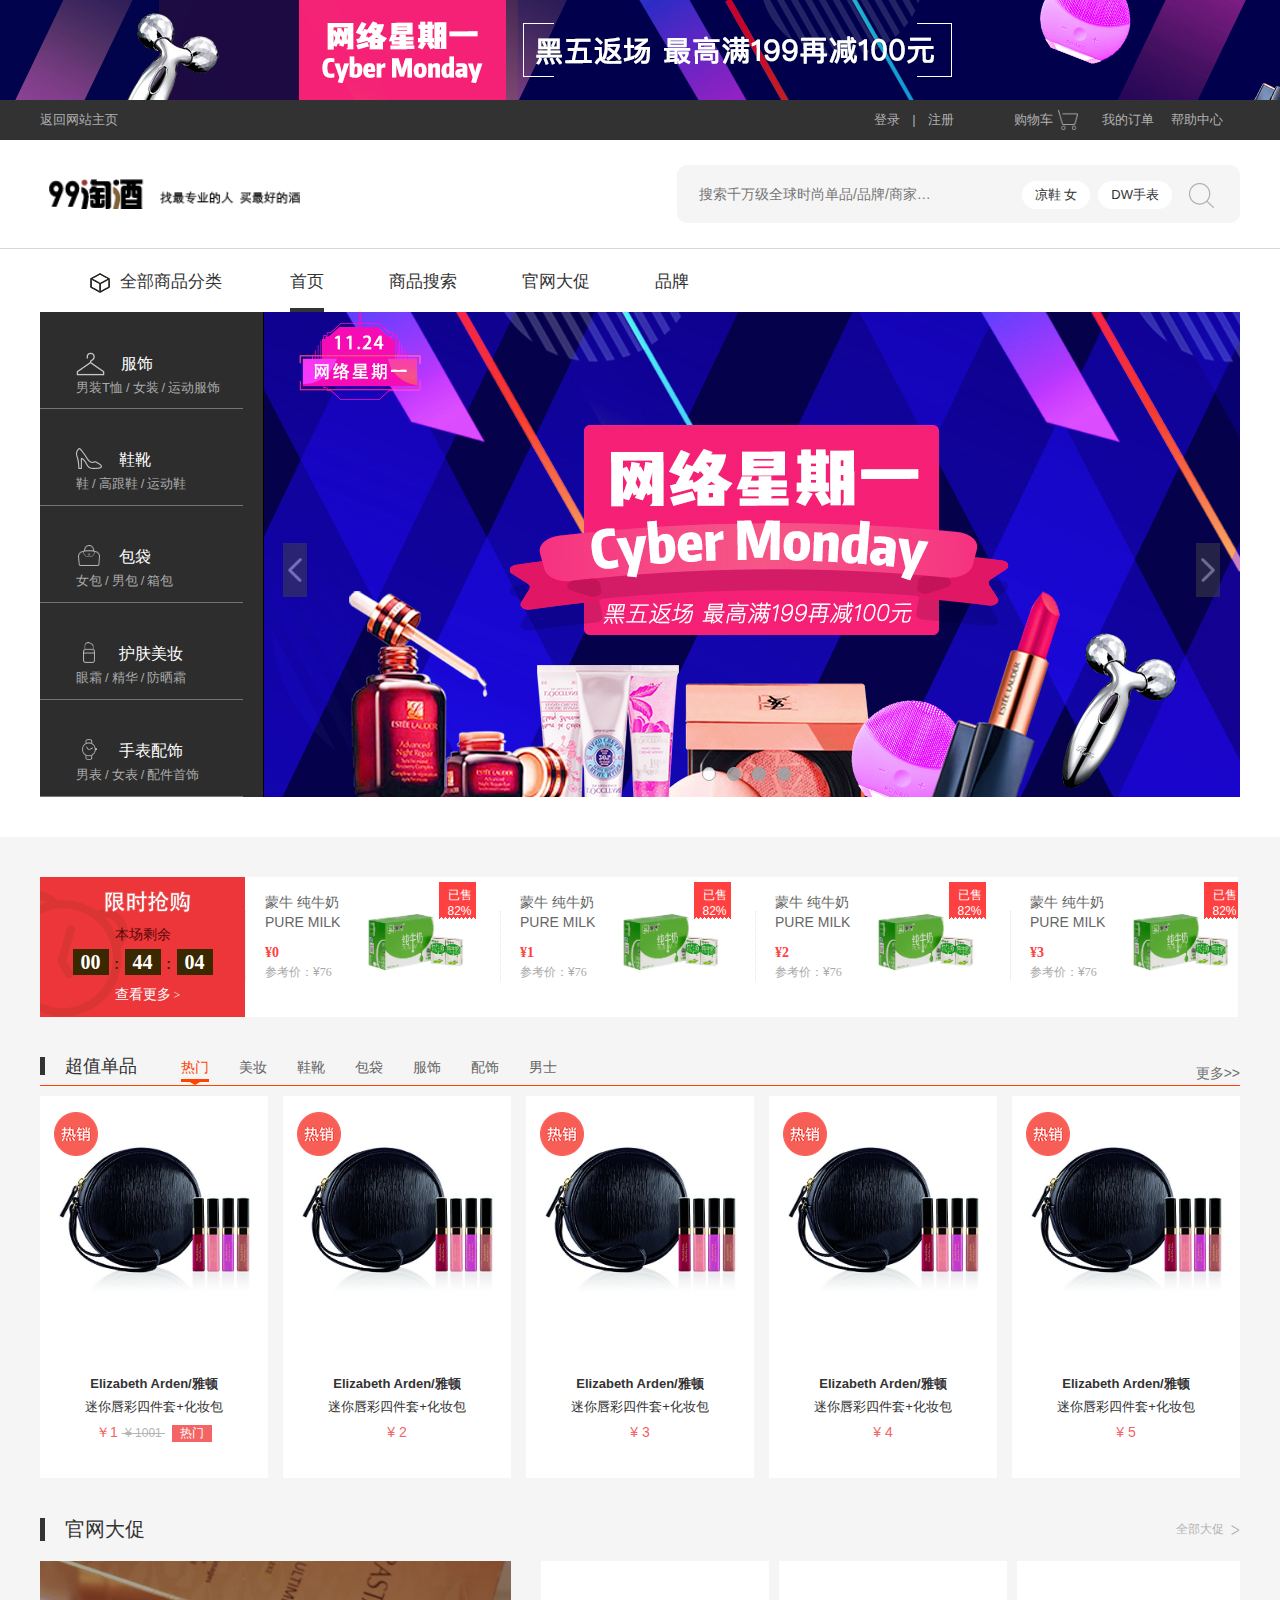
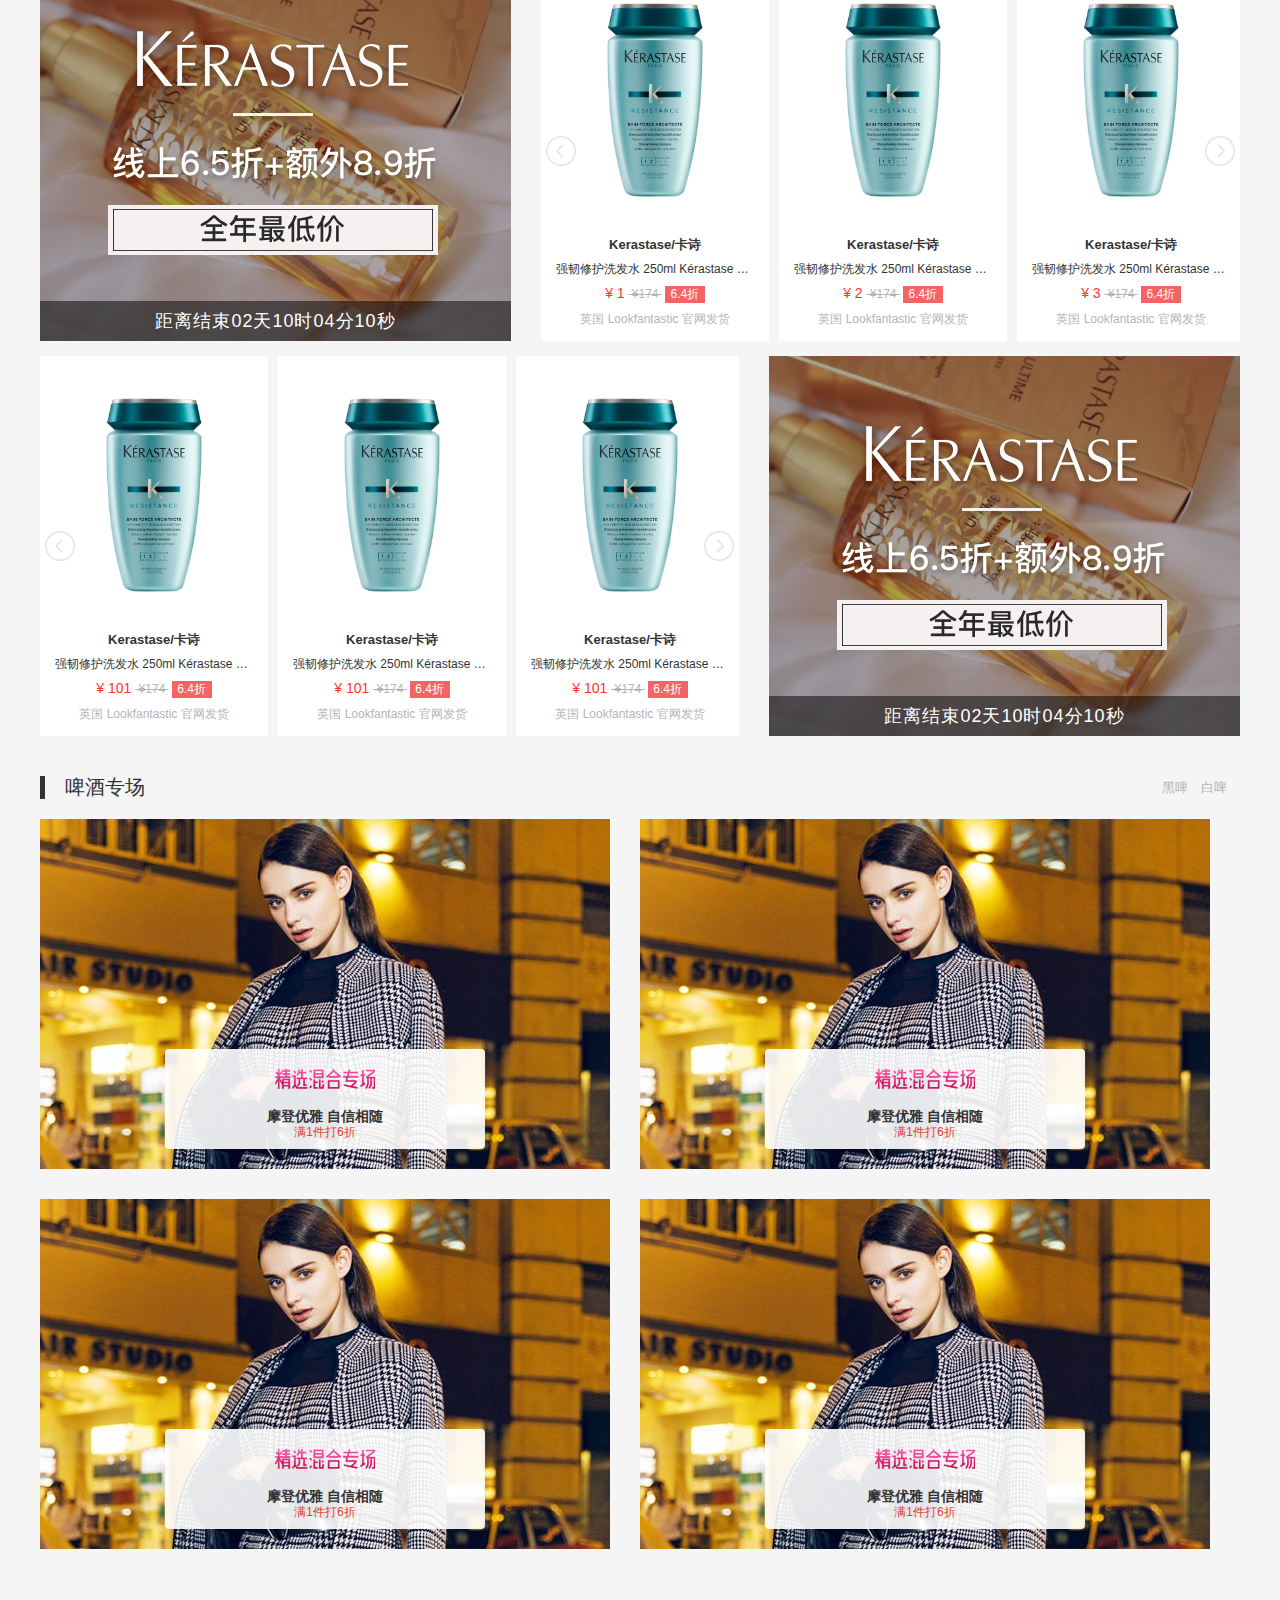
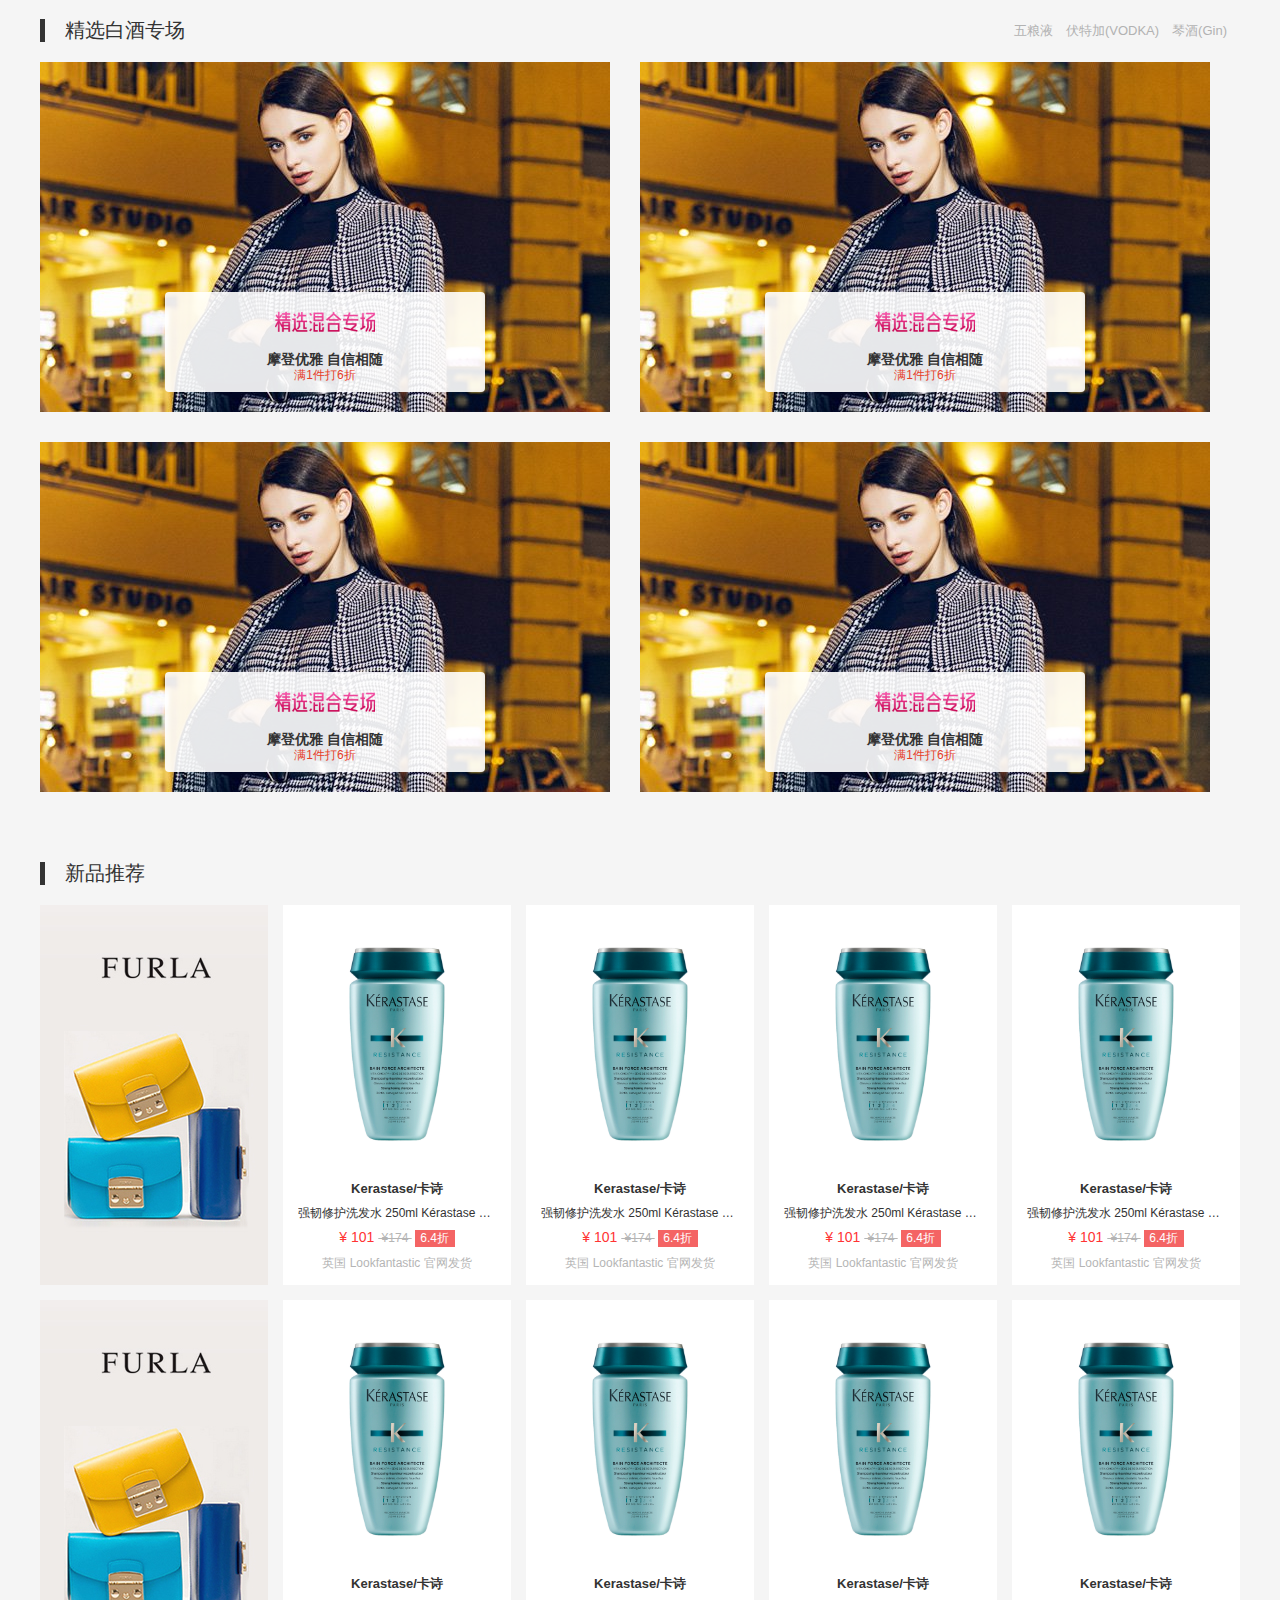
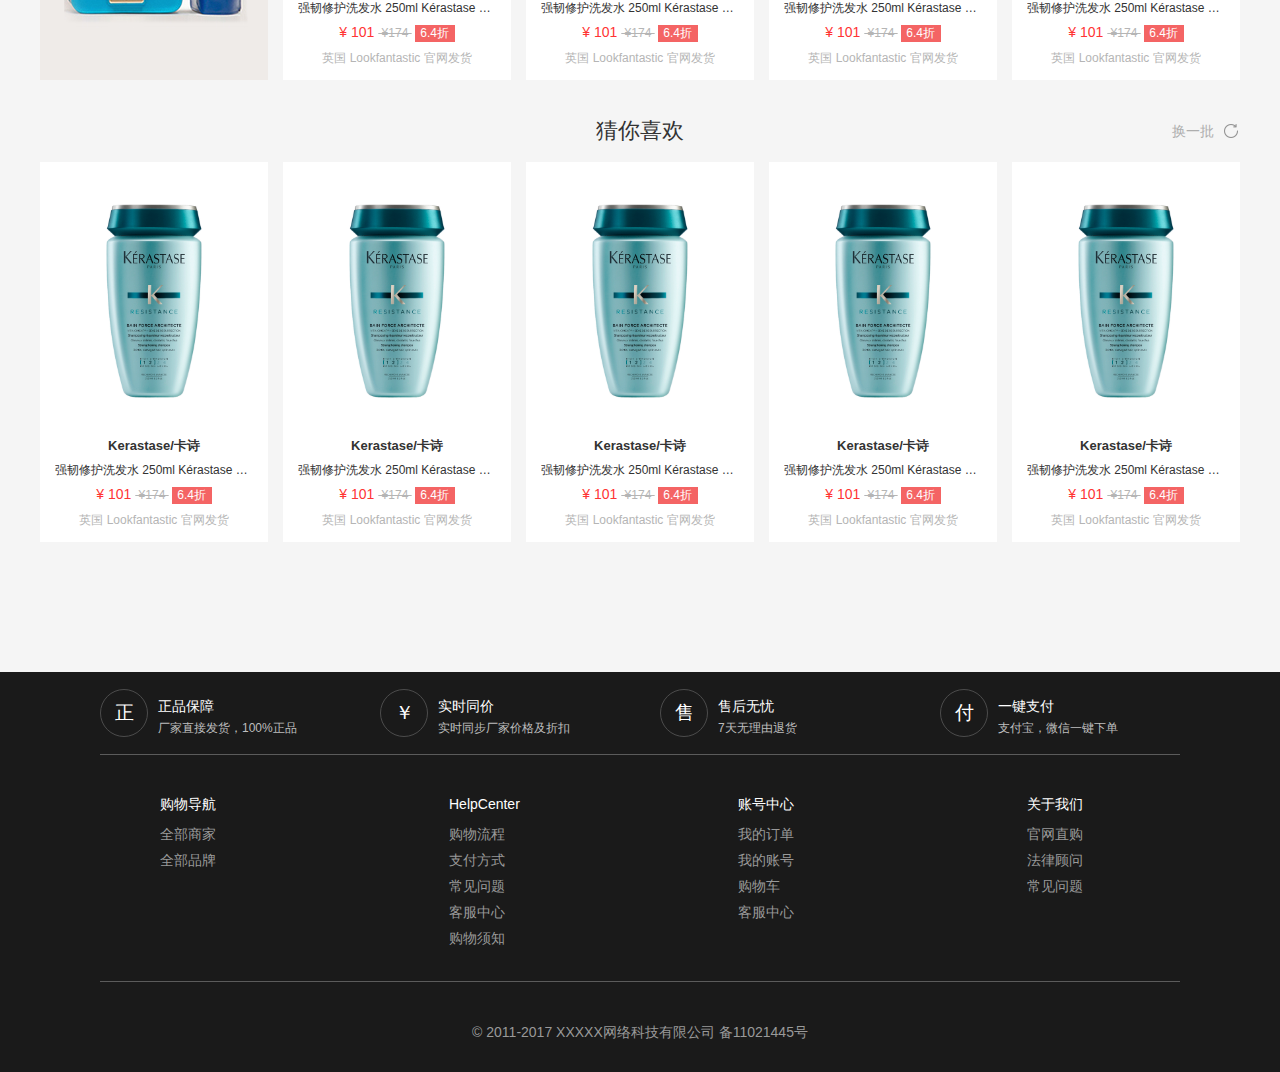
<file: templates/default/firstpage/index.html>
<!DOCTYPE html>
<html lang="en">
<head>
    <meta charset="UTF-8">
    <title>Title</title>
    <link rel="stylesheet" href="../../../static/css/bases/rest.css">
    <link rel="stylesheet" href="../../../static/css/bases/base.css">
    <link rel="stylesheet" href="../../../static/css/bases/common.css">
    <link rel="stylesheet" href="../../../static/css/hearder/hearder.css">

    <link rel="stylesheet" href="../../../static/css/footer/footer.css">
    <link rel="stylesheet" href="../../../static/css/common/common.css">
    <link rel="stylesheet" href="../../../static/css/firstpage/firstpage.css">
    <style>

    </style>
</head>
<body >


<!--<iframe class="iframecontent" frameborder=0 width="100%" height="100%" src="../header/index.html"
        style="min-width: 1200px;clear: both;"></iframe>-->

<iframe id="iframecontent" class="iframecontent" frameborder=0 width="100%" scrolling="no" src="../header/index.html" style="min-width: 1200px;min-height: 249px;"></iframe>

<!--中间的内容开始-->
<div   class=" out-wrap clearfix" >
    <div id="specify" class="specify" >
        <div class="navs clearfix">
            <div class="all-in">
                <span class="icon icon-func"></span>全部商品分类
            </div><!--all-in end-->
            <a href="#" class="link active">
                首页
            </a>
            <a href="#" class="link ">
                商品搜索
            </a>
            <a href="#" class="link ">
                官网大促
            </a>
            <!-- <a href="#" class="link ">
                 商家
             </a>-->
            <a href="#" class="link ">
                品牌
            </a>
            <!-- <a href="#" class="link ">
                 一键购
             </a>-->
        </div><!--navs end-->


        <div class="cates-banners clearfix" id="banner">
            <div class="abso banners">
                <div class="slideBox" id="sildBox">
                    <div class="hd">
                        <ul id="numUl">
                            <li class="on"></li>
                            <li class=""></li>
                            <li class=""></li>
                            <li class=""></li>
                        </ul>
                    </div><!--hd end-->
                    <div class="bd ">
                        <ul id="uls" style="position: relative; width: 1200px; height: 486px;">
                            <li style="position: absolute; width: 1200px; left: 0px; top: 0px; display: block;">
                                <a href="#" target="_blank">
                                    <img src="../../../static/images/firstpage/scrollad_bg1.jpg"></a>
                            </li>
                            <li style="position: absolute; width: 1200px; left: 0px; top: 0px;">
                                <a href="#" target="_blank">
                                    <img src="../../../static/images/firstpage/scrollad_bg2.jpg"></a>
                            </li>
                            <li style="position: absolute; width: 1200px; left: 0px; top: 0px; ">
                                <a href="#" target="_blank">
                                    <img src="../../../static/images/firstpage/scrollad_bg3.jpg"></a>
                            </li>
                            <li style="position: absolute; width: 1200px; left: 0px; top: 0px; ">
                                <a href="#" target="_blank">
                                    <img src="../../../static/images/firstpage/scrollad_bg4.jpg"></a>
                            </li>
                        </ul>
                    </div><!--bd end-->
                    <a id="prev"  class="icon prev" href="javascript:;"><img src="../../../static/images/firstpage/left-arrow.png"></a>
                    <a id="next"  class="icon next" href="javascript:;"><img src="../../../static/images/firstpage/right-arrow.png"></a>
                </div><!--slideBox end-->


            </div><!--banners end-->
            <ul class="abso cates j_cates" id="cates">
                <li class="cate">
                    <div class="white"></div>
                    <div class="cate-hd">
                        <span class="icon icon-cloth"></span>
                        <a target="_blank" href="#">服饰</a>
                    </div>
                    <ul class="clearfix cate-bd ">
                        <li>
                            <a target="_blank" href="#">男装T恤</a>
                            <a class="slash">/</a>
                        </li>
                        <li> <a target="_blank" href="#">女装</a>
                            <a class="slash">/</a>
                        </li>
                        <li>
                            <a target="_blank" href="#">运动服饰</a>
                        </li>
                    </ul>
                    <div class="abso hover-boxs">
                        <div class="hover-box">
                            <div class="cates-box fl">
                                <div class="part">
                                    <div class="title">女装</div>
                                    <div class="list">
                                        <a target="_blank" href="#" class="hot">T恤</a>
                                        <a target="_blank" href="#" class="hot">睡衣</a>
                                        <a target="_blank" href="#" class="hot">内衣</a>
                                        <a target="_blank" href="#" class="hot">卫衣/连帽衫</a>
                                        <a target="_blank" href="#" class="">夹克/外套</a>
                                        <a target="_blank" href="#" class="">家居服</a>
                                        <a target="_blank" href="#" class="">连身衣</a>
                                    </div>
                                </div>
                                <div class="part">
                                    <div class="title">男装</div>
                                    <div class="list">
                                        <a target="_blank" href="#" class="hot">T恤/Polo</a>
                                        <a target="_blank" href="#" class="">内衣裤</a>
                                        <a target="_blank" href="#" class="">卫衣/连帽衫</a>
                                        <a target="_blank" href="#" class="">衬衫/罩衫</a>
                                        <a target="_blank" href="#" class="">大衣/风衣</a>
                                        <a target="_blank" href="#" class="hot">牛仔裤</a>
                                        <a target="_blank" href="#" class="">短裤</a>
                                        <a target="_blank" href="#" class="">运动服</a>
                                        <a target="_blank" href="#" class="">泳装</a>
                                        <a target="_blank" href="#" class="">家居服</a>
                                    </div><!--list end-->
                                </div><!--part end-->
                                <div class="part">
                                    <div class="title">男装</div>
                                    <div class="list">
                                        <a target="_blank" href="#" class="hot">T恤/Polo</a>
                                        <a target="_blank" href="#" class="">内衣裤</a>
                                        <a target="_blank" href="#" class="">卫衣/连帽衫</a>
                                        <a target="_blank" href="#" class="">衬衫/罩衫</a>
                                        <a target="_blank" href="#" class="">西服/套装</a>
                                        <a target="_blank" href="#" class="">夹克/外套</a>
                                        <a target="_blank" href="#" class="">泳装</a>
                                        <a target="_blank" href="#" class="">家居服</a>
                                    </div><!--list end-->
                                </div><!--part end-->
                            </div><!--cates-box end-->
                            <div class="brands-box fr">
                                <div class="title">热卖大牌</div>
                                <div class="list">
                                    <a target="_blank" href="#" style="background-image: url('../../../static/images/firstpage/Ralph_lauren.jpg');" title="Ralph Lauren"></a>

                                    <a target="_blank" href="#" style="background-image: url('../../../static/images/firstpage/Ralph_lauren.jpg');" title="Victoria's Secret"></a>
                                    <a target="_blank" href="#" style="background-image: url('../../../static/images/firstpage/Ralph_lauren.jpg');" title="Kenzo"></a>
                                </div><!--list end-->
                            </div><!--brands-box end-->
                        </div><!--hover-box end-->
                    </div><!--hover-boxs end-->
                </li><!--li end-->
                <li class="cate">
                    <div class="white"></div>
                    <div class="cate-hd">
                        <span class="icon icon-shoe"></span>
                        <a target="_blank" href="#">鞋靴</a>
                    </div>
                    <ul class="clearfix cate-bd ">
                        <li>
                            <a target="_blank" href="#">鞋</a>
                            <a class="slash">/</a>
                        </li>
                        <li> <a target="_blank" href="#">高跟鞋</a>
                            <a class="slash">/</a>
                        </li>
                        <li>
                            <a target="_blank" href="#">运动鞋</a>
                        </li>
                    </ul>
                    <div class="abso hover-boxs">
                        <div class="hover-box">
                            <div class="cates-box fl">
                                <div class="part">
                                    <div class="title">女装</div>
                                    <div class="list">
                                        <a target="_blank" href="#" class="hot">T恤</a>
                                        <a target="_blank" href="#" class="hot">睡衣</a>
                                        <a target="_blank" href="#" class="hot">内衣</a>
                                        <a target="_blank" href="#" class="hot">卫衣/连帽衫</a>
                                        <a target="_blank" href="#" class="">夹克/外套</a>
                                        <a target="_blank" href="#" class="">家居服</a>
                                        <a target="_blank" href="#" class="">连身衣</a>
                                    </div>
                                </div>
                                <div class="part">
                                    <div class="title">男装</div>
                                    <div class="list">
                                        <a target="_blank" href="#" class="hot">T恤/Polo</a>
                                        <a target="_blank" href="#" class="">内衣裤</a>
                                        <a target="_blank" href="#" class="">卫衣/连帽衫</a>
                                        <a target="_blank" href="#" class="">衬衫/罩衫</a>
                                        <a target="_blank" href="#" class="">大衣/风衣</a>
                                        <a target="_blank" href="#" class="hot">牛仔裤</a>
                                        <a target="_blank" href="#" class="">短裤</a>
                                        <a target="_blank" href="#" class="">运动服</a>
                                        <a target="_blank" href="#" class="">泳装</a>
                                        <a target="_blank" href="#" class="">家居服</a>
                                    </div><!--list end-->
                                </div><!--part end-->
                                <div class="part">
                                    <div class="title">男装</div>
                                    <div class="list">
                                        <a target="_blank" href="#" class="hot">T恤/Polo</a>
                                        <a target="_blank" href="#" class="">内衣裤</a>
                                        <a target="_blank" href="#" class="">卫衣/连帽衫</a>
                                        <a target="_blank" href="#" class="">衬衫/罩衫</a>
                                        <a target="_blank" href="#" class="">西服/套装</a>
                                        <a target="_blank" href="#" class="">夹克/外套</a>
                                        <a target="_blank" href="#" class="">泳装</a>
                                        <a target="_blank" href="#" class="">家居服</a>
                                    </div><!--list end-->
                                </div><!--part end-->
                            </div><!--cates-box end-->
                            <div class="brands-box fr">
                                <div class="title">热卖大牌</div>
                                <div class="list">
                                    <a target="_blank" href="#" style="background-image: url('../../../static/images/firstpage/Ralph_lauren.jpg');" title="Ralph Lauren"></a>

                                    <a target="_blank" href="#" style="background-image: url('../../../static/images/firstpage/Ralph_lauren.jpg');" title="Victoria's Secret"></a>
                                    <a target="_blank" href="#" style="background-image: url('../../../static/images/firstpage/Ralph_lauren.jpg');" title="Kenzo"></a>
                                </div><!--list end-->
                            </div><!--brands-box end-->
                        </div><!--hover-box end-->
                    </div><!--hover-boxs end-->
                </li><!--li end-->
                <li class="cate">
                    <div class="white"></div>
                    <div class="cate-hd">
                        <span class="icon icon-bag"></span>
                        <a target="_blank" href="#">包袋</a>
                    </div>
                    <ul class="clearfix cate-bd ">
                        <li>
                            <a target="_blank" href="#">女包</a>
                            <a class="slash">/</a>
                        </li>
                        <li> <a target="_blank" href="#">男包</a>
                            <a class="slash">/</a>
                        </li>
                        <li>
                            <a target="_blank" href="#">箱包</a>
                        </li>
                    </ul>
                    <div class="abso hover-boxs">
                        <div class="hover-box">
                            <div class="cates-box fl">
                                <div class="part">
                                    <div class="title">女装</div>
                                    <div class="list">
                                        <a target="_blank" href="#" class="hot">T恤</a>
                                        <a target="_blank" href="#" class="hot">睡衣</a>
                                        <a target="_blank" href="#" class="hot">内衣</a>
                                        <a target="_blank" href="#" class="hot">卫衣/连帽衫</a>
                                        <a target="_blank" href="#" class="">夹克/外套</a>
                                        <a target="_blank" href="#" class="">家居服</a>
                                        <a target="_blank" href="#" class="">连身衣</a>
                                    </div>
                                </div>
                                <div class="part">
                                    <div class="title">男装</div>
                                    <div class="list">
                                        <a target="_blank" href="#" class="hot">T恤/Polo</a>
                                        <a target="_blank" href="#" class="">内衣裤</a>
                                        <a target="_blank" href="#" class="">卫衣/连帽衫</a>
                                        <a target="_blank" href="#" class="">衬衫/罩衫</a>
                                        <a target="_blank" href="#" class="">大衣/风衣</a>
                                        <a target="_blank" href="#" class="hot">牛仔裤</a>
                                        <a target="_blank" href="#" class="">短裤</a>
                                        <a target="_blank" href="#" class="">运动服</a>
                                        <a target="_blank" href="#" class="">泳装</a>
                                        <a target="_blank" href="#" class="">家居服</a>
                                    </div><!--list end-->
                                </div><!--part end-->
                                <div class="part">
                                    <div class="title">男装</div>
                                    <div class="list">
                                        <a target="_blank" href="#" class="hot">T恤/Polo</a>
                                        <a target="_blank" href="#" class="">内衣裤</a>
                                        <a target="_blank" href="#" class="">卫衣/连帽衫</a>
                                        <a target="_blank" href="#" class="">衬衫/罩衫</a>
                                        <a target="_blank" href="#" class="">西服/套装</a>
                                        <a target="_blank" href="#" class="">夹克/外套</a>
                                        <a target="_blank" href="#" class="">泳装</a>
                                        <a target="_blank" href="#" class="">家居服</a>
                                    </div><!--list end-->
                                </div><!--part end-->
                            </div><!--cates-box end-->
                            <div class="brands-box fr">
                                <div class="title">热卖大牌</div>
                                <div class="list">
                                    <a target="_blank" href="#" style="background-image: url('../../../static/images/firstpage/Ralph_lauren.jpg');" title="Ralph Lauren"></a>

                                    <a target="_blank" href="#" style="background-image: url('../../../static/images/firstpage/Ralph_lauren.jpg');" title="Victoria's Secret"></a>
                                    <a target="_blank" href="#" style="background-image: url('../../../static/images/firstpage/Ralph_lauren.jpg');" title="Kenzo"></a>
                                </div><!--list end-->
                            </div><!--brands-box end-->
                        </div><!--hover-box end-->
                    </div><!--hover-boxs end-->
                </li><!--li end-->
                <li class="cate">
                    <div class="white"></div>
                    <div class="cate-hd">
                        <span class="icon icon-lip"></span>
                        <a target="_blank" href="#">护肤美妆</a>
                    </div>
                    <ul class="clearfix cate-bd ">
                        <li>
                            <a target="_blank" href="#">眼霜</a>
                            <a class="slash">/</a>
                        </li>
                        <li> <a target="_blank" href="#">精华</a>
                            <a class="slash">/</a>
                        </li>
                        <li>
                            <a target="_blank" href="#">防晒霜</a>
                        </li>
                    </ul>
                    <div class="abso hover-boxs">
                        <div class="hover-box">
                            <div class="cates-box fl">
                                <div class="part">
                                    <div class="title">女装</div>
                                    <div class="list">
                                        <a target="_blank" href="#" class="hot">T恤</a>
                                        <a target="_blank" href="#" class="hot">睡衣</a>
                                        <a target="_blank" href="#" class="hot">内衣</a>
                                        <a target="_blank" href="#" class="hot">卫衣/连帽衫</a>
                                        <a target="_blank" href="#" class="">夹克/外套</a>
                                        <a target="_blank" href="#" class="">家居服</a>
                                        <a target="_blank" href="#" class="">连身衣</a>
                                    </div>
                                </div>
                                <div class="part">
                                    <div class="title">男装</div>
                                    <div class="list">
                                        <a target="_blank" href="#" class="hot">T恤/Polo</a>
                                        <a target="_blank" href="#" class="">内衣裤</a>
                                        <a target="_blank" href="#" class="">卫衣/连帽衫</a>
                                        <a target="_blank" href="#" class="">衬衫/罩衫</a>
                                        <a target="_blank" href="#" class="">大衣/风衣</a>
                                        <a target="_blank" href="#" class="hot">牛仔裤</a>
                                        <a target="_blank" href="#" class="">短裤</a>
                                        <a target="_blank" href="#" class="">运动服</a>
                                        <a target="_blank" href="#" class="">泳装</a>
                                        <a target="_blank" href="#" class="">家居服</a>
                                    </div><!--list end-->
                                </div><!--part end-->
                                <div class="part">
                                    <div class="title">男装</div>
                                    <div class="list">
                                        <a target="_blank" href="#" class="hot">T恤/Polo</a>
                                        <a target="_blank" href="#" class="">内衣裤</a>
                                        <a target="_blank" href="#" class="">卫衣/连帽衫</a>
                                        <a target="_blank" href="#" class="">衬衫/罩衫</a>
                                        <a target="_blank" href="#" class="">西服/套装</a>
                                        <a target="_blank" href="#" class="">夹克/外套</a>
                                        <a target="_blank" href="#" class="">泳装</a>
                                        <a target="_blank" href="#" class="">家居服</a>
                                    </div><!--list end-->
                                </div><!--part end-->
                            </div><!--cates-box end-->
                            <div class="brands-box fr">
                                <div class="title">热卖大牌</div>
                                <div class="list">
                                    <a target="_blank" href="#" style="background-image: url('../../../static/images/firstpage/Ralph_lauren.jpg');" title="Ralph Lauren"></a>

                                    <a target="_blank" href="#" style="background-image: url('../../../static/images/firstpage/Ralph_lauren.jpg');" title="Victoria's Secret"></a>
                                    <a target="_blank" href="#" style="background-image: url('../../../static/images/firstpage/Ralph_lauren.jpg');" title="Kenzo"></a>
                                </div><!--list end-->
                            </div><!--brands-box end-->
                        </div><!--hover-box end-->
                    </div><!--hover-boxs end-->
                </li><!--li end-->
                <li class="cate">
                    <div class="white"></div>
                    <div class="cate-hd">
                        <span class="icon icon-watch"></span>
                        <a target="_blank" href="#">手表配饰</a>
                    </div>
                    <ul class="clearfix cate-bd ">
                        <li>
                            <a target="_blank" href="#">男表</a>
                            <a class="slash">/</a>
                        </li>
                        <li> <a target="_blank" href="#">女表</a>
                            <a class="slash">/</a>
                        </li>
                        <li>
                            <a target="_blank" href="#">配件首饰</a>
                        </li>
                    </ul>
                    <div class="abso hover-boxs">
                        <div class="hover-box">
                            <div class="cates-box fl">
                                <div class="part">
                                    <div class="title">女装</div>
                                    <div class="list">
                                        <a target="_blank" href="#" class="hot">T恤</a>
                                        <a target="_blank" href="#" class="hot">睡衣</a>
                                        <a target="_blank" href="#" class="hot">内衣</a>
                                        <a target="_blank" href="#" class="hot">卫衣/连帽衫</a>
                                        <a target="_blank" href="#" class="">夹克/外套</a>
                                        <a target="_blank" href="#" class="">家居服</a>
                                        <a target="_blank" href="#" class="">连身衣</a>
                                    </div>
                                </div>
                                <div class="part">
                                    <div class="title">男装</div>
                                    <div class="list">
                                        <a target="_blank" href="#" class="hot">T恤/Polo</a>
                                        <a target="_blank" href="#" class="">内衣裤</a>
                                        <a target="_blank" href="#" class="">卫衣/连帽衫</a>
                                        <a target="_blank" href="#" class="">衬衫/罩衫</a>
                                        <a target="_blank" href="#" class="">大衣/风衣</a>
                                        <a target="_blank" href="#" class="hot">牛仔裤</a>
                                        <a target="_blank" href="#" class="">短裤</a>
                                        <a target="_blank" href="#" class="">运动服</a>
                                        <a target="_blank" href="#" class="">泳装</a>
                                        <a target="_blank" href="#" class="">家居服</a>
                                    </div><!--list end-->
                                </div><!--part end-->
                                <div class="part">
                                    <div class="title">男装</div>
                                    <div class="list">
                                        <a target="_blank" href="#" class="hot">T恤/Polo</a>
                                        <a target="_blank" href="#" class="">内衣裤</a>
                                        <a target="_blank" href="#" class="">卫衣/连帽衫</a>
                                        <a target="_blank" href="#" class="">衬衫/罩衫</a>
                                        <a target="_blank" href="#" class="">西服/套装</a>
                                        <a target="_blank" href="#" class="">夹克/外套</a>
                                        <a target="_blank" href="#" class="">泳装</a>
                                        <a target="_blank" href="#" class="">家居服</a>
                                    </div><!--list end-->
                                </div><!--part end-->
                            </div><!--cates-box end-->
                            <div class="brands-box fr">
                                <div class="title">热卖大牌</div>
                                <div class="list">
                                    <a target="_blank" href="#" style="background-image: url('../../../static/images/firstpage/Ralph_lauren.jpg');" title="Ralph Lauren"></a>

                                    <a target="_blank" href="#" style="background-image: url('../../../static/images/firstpage/Ralph_lauren.jpg');" title="Victoria's Secret"></a>
                                    <a target="_blank" href="#" style="background-image: url('../../../static/images/firstpage/Ralph_lauren.jpg');" title="Kenzo"></a>
                                </div><!--list end-->
                            </div><!--brands-box end-->
                        </div><!--hover-box end-->
                    </div><!--hover-boxs end-->
                </li><!--li end-->
            </ul>
        </div><!--cates-banners end-->
    </div><!--specify end-->

    <!--服饰-->
    <div class="floors clearfix" >
        <div class="floors specify selected-items clearfix">


            <div class="qianggougoods clearfix" style="" id="0F">
                <a href="#" class=" count-down">
                    <p class="count-down-tips">本场剩余</p>
                    <div class="count-time">
                        <span class="clock-time time-hour">00</span>
                        <i>:</i>
                        <span class="clock-time time-minit">44</span>
                        <i>:</i>
                        <span class="clock-time time-second">04</span>
                    </div>
                    <p class="view-more">查看更多<i> &gt;</i></p>
                </a>
                <div class="seckill-list-wrap seckill-all-pro">
                    <!--<a href="javascript:;" class="hd-iconfont prev "></a>-->
                    <a id="buyLimitPrev" class="icon prev" href="javascript:;"></a>
                    <a id="buyLimitNext" class="icon next" href="javascript:;"></a>
                    <div class="seckill-list">
                        <ul class="clearfix" style="margin-left: 0px;">
                            <li class="prod">
                                <div class="dotted-line"></div>
                                <a href="#" target="_blank " title="蒙牛 纯牛奶 PURE MILK 250ml*16盒 礼盒装" class="clearfix">
                                    <div class="pro-detail">
                                        <p class="pro-name">蒙牛 纯牛奶 PURE MILK 250ml*16盒 礼盒装</p>

                                        <p class="pro-price" >¥<em>0</em></p>
                                        <p class="reference-price">参考价：¥<span>76</span></p>
                                    </div>
                                    <img src="../../../static/images/firstpage/qianggou_good_1.jpg" alt="蒙牛 纯牛奶 PURE MILK 250ml*16盒 礼盒装" class="pro-pic">
                                    <div class="marking-label">已售82%</div>
                                </a>

                            </li>
                            <li class="prod">
                                <div class="dotted-line"></div>
                                <a href="#" target="_blank " title="蒙牛 纯牛奶 PURE MILK 250ml*16盒 礼盒装" class="clearfix">
                                    <div class="pro-detail">
                                        <p class="pro-name">蒙牛 纯牛奶 PURE MILK 250ml*16盒 礼盒装</p>

                                        <p class="pro-price" >¥<em>1</em></p>
                                        <p class="reference-price">参考价：¥<span>76</span></p>
                                    </div>
                                    <img src="../../../static/images/firstpage/qianggou_good_1.jpg" alt="蒙牛 纯牛奶 PURE MILK 250ml*16盒 礼盒装" class="pro-pic">
                                    <div class="marking-label">已售82%</div>
                                </a>

                            </li>
                            <li class="prod">
                                <div class="dotted-line"></div>
                                <a href="#" target="_blank " title="蒙牛 纯牛奶 PURE MILK 250ml*16盒 礼盒装" class="clearfix">
                                    <div class="pro-detail">
                                        <p class="pro-name">蒙牛 纯牛奶 PURE MILK 250ml*16盒 礼盒装</p>

                                        <p class="pro-price" >¥<em>2</em></p>
                                        <p class="reference-price">参考价：¥<span>76</span></p>
                                    </div>
                                    <img src="../../../static/images/firstpage/qianggou_good_1.jpg" alt="蒙牛 纯牛奶 PURE MILK 250ml*16盒 礼盒装" class="pro-pic">
                                    <div class="marking-label">已售82%</div>
                                </a>

                            </li>
                            <li class="prod">
                                <div class="dotted-line"></div>
                                <a href="#" target="_blank " title="蒙牛 纯牛奶 PURE MILK 250ml*16盒 礼盒装" class="clearfix">
                                    <div class="pro-detail">
                                        <p class="pro-name">蒙牛 纯牛奶 PURE MILK 250ml*16盒 礼盒装</p>

                                        <p class="pro-price" >¥<em>3</em></p>
                                        <p class="reference-price">参考价：¥<span>76</span></p>
                                    </div>
                                    <img src="../../../static/images/firstpage/qianggou_good_1.jpg" alt="蒙牛 纯牛奶 PURE MILK 250ml*16盒 礼盒装" class="pro-pic">
                                    <div class="marking-label">已售82%</div>
                                </a>

                            </li>
<!--多余-->
                            <li class="prod">
                                <div class="dotted-line"></div>
                                <a href="#" target="_blank " title="蒙牛 纯牛奶 PURE MILK 250ml*16盒 礼盒装" class="clearfix">
                                    <div class="pro-detail">
                                        <p class="pro-name">蒙牛 纯牛奶 PURE MILK 250ml*16盒 礼盒装</p>

                                        <p class="pro-price" >¥<em>4</em></p>
                                        <p class="reference-price">参考价：¥<span>76</span></p>
                                    </div>
                                    <img src="../../../static/images/firstpage/qianggou_good_1.jpg" alt="蒙牛 纯牛奶 PURE MILK 250ml*16盒 礼盒装" class="pro-pic">
                                    <div class="marking-label">已售82%</div>
                                </a>

                            </li>
                            <li class="prod">
                                <div class="dotted-line"></div>
                                <a href="#" target="_blank " title="蒙牛 纯牛奶 PURE MILK 250ml*16盒 礼盒装" class="clearfix">
                                    <div class="pro-detail">
                                        <p class="pro-name">蒙牛 纯牛奶 PURE MILK 250ml*16盒 礼盒装</p>

                                        <p class="pro-price" >¥<em>5</em></p>
                                        <p class="reference-price">参考价：¥<span>76</span></p>
                                    </div>
                                    <img src="../../../static/images/firstpage/qianggou_good_1.jpg" alt="蒙牛 纯牛奶 PURE MILK 250ml*16盒 礼盒装" class="pro-pic">
                                    <div class="marking-label">已售82%</div>
                                </a>

                            </li>
                            <li class="prod">
                                <div class="dotted-line"></div>
                                <a href="#" target="_blank " title="蒙牛 纯牛奶 PURE MILK 250ml*16盒 礼盒装" class="clearfix">
                                    <div class="pro-detail">
                                        <p class="pro-name">蒙牛 纯牛奶 PURE MILK 250ml*16盒 礼盒装</p>

                                        <p class="pro-price" >¥<em>6</em></p>
                                        <p class="reference-price">参考价：¥<span>76</span></p>
                                    </div>
                                    <img src="../../../static/images/firstpage/qianggou_good_1.jpg" alt="蒙牛 纯牛奶 PURE MILK 250ml*16盒 礼盒装" class="pro-pic">
                                    <div class="marking-label">已售82%</div>
                                </a>

                            </li>
                            <li class="prod">
                                <div class="dotted-line"></div>
                                <a href="#" target="_blank " title="蒙牛 纯牛奶 PURE MILK 250ml*16盒 礼盒装" class="clearfix">
                                    <div class="pro-detail">
                                        <p class="pro-name">蒙牛 纯牛奶 PURE MILK 250ml*16盒 礼盒装</p>

                                        <p class="pro-price" >¥<em>7</em></p>
                                        <p class="reference-price">参考价：¥<span>76</span></p>
                                    </div>
                                    <img src="../../../static/images/firstpage/qianggou_good_1.jpg" alt="蒙牛 纯牛奶 PURE MILK 250ml*16盒 礼盒装" class="pro-pic">
                                    <div class="marking-label">已售82%</div>
                                </a>

                            </li>
                        </ul>
                    </div>
                </div>
                <div class="clearfix"></div>
            </div><!--限时抢购 qianggougoods-->


            <div class="benifits-goods  clearfix" id="1F">
                <div class="index-amazon-wrap">
                    <h3 class="sn-h3">
                        <span><a href="#" target="_blank">超值单品</a></span>
                        <ul id="sn-tab" class="sn-tab-title clearfix">
                            <li class="cur">热门</li>
                            <li class="">美妆</li>
                            <li class="">鞋靴</li>
                            <li class="">包袋</li>
                            <li class="">服饰</li>
                            <li class="">配饰</li>
                            <li class="">男士</li>
                            <p class="cur-show" style="left: 0px; width: 28px;">
                                <span></span>
                            </p>
                        </ul>
                        <a href="#" target="_blank" title="查看更多">更多&gt;&gt;</a>
                    </h3>
                    <div class="index-amazon-main shopbuy" id="st">
                        <div class="sn-main-item clearfix slider_gw_1" id="sm-main-item0">
                            <a class="sn_slide_minus" href="javascript:void(0)" ></a>
                            <a class="sn_slide_plus" href="javascript:void(0)" ></a>
                            <ul class="clearfix " style="width: 4800px; left: 0px;" >
                                <li class="clearfix fl "style="">
                                    <a class="item" target="_blank" href="#">
                                        <img class="tag" src="../../../static/images/firstpage/hot_sale.png">
                                        <div class="pic-box">
                                            <img class="picture icon shantaolazy"
                                                 src="../../../static/images/firstpage/hot_sale_good1.jpg" alt="迷你唇彩四件套+化妆包" style="display: inline;">
                                        </div>
                                        <div class="shopname text-elip">Elizabeth Arden/雅顿</div>
                                        <div class="brand text-elip">迷你唇彩四件套+化妆包</div>
                                        <div class="market text-elip">
                                            ￥1
                                            <span>&nbsp;¥ 1001&nbsp;</span>
                                            <em>热门</em>
                                        </div>

                                        <!--   <div class="seller text-elip" title="Amazon">美国 Amazon 官网发货 </div>-->
                                    </a>
                                    <a class="item" target="_blank" href="#">
                                        <img class="tag" src="../../../static/images/firstpage/hot_sale.png">
                                        <div class="pic-box">
                                            <img class="picture icon shantaolazy"
                                                 src="../../../static/images/firstpage/hot_sale_good1.jpg" alt="迷你唇彩四件套+化妆包" style="display: inline;">
                                        </div>
                                        <div class="shopname text-elip">Elizabeth Arden/雅顿</div>
                                        <div class="brand text-elip">迷你唇彩四件套+化妆包</div>
                                        <div class="market text-elip">¥ 2 </div>
                                        <!--   <div class="seller text-elip" title="Amazon">美国 Amazon 官网发货 </div>-->
                                    </a>
                                    <a class="item" target="_blank" href="#">
                                        <img class="tag" src="../../../static/images/firstpage/hot_sale.png">
                                        <div class="pic-box">
                                            <img class="picture icon shantaolazy"
                                                 src="../../../static/images/firstpage/hot_sale_good1.jpg" alt="迷你唇彩四件套+化妆包" style="display: inline;">
                                        </div>
                                        <div class="shopname text-elip">Elizabeth Arden/雅顿</div>
                                        <div class="brand text-elip">迷你唇彩四件套+化妆包</div>
                                        <div class="market text-elip">¥ 3 </div>
                                        <!--   <div class="seller text-elip" title="Amazon">美国 Amazon 官网发货 </div>-->
                                    </a>
                                    <a class="item" target="_blank" href="#">
                                        <img class="tag" src="../../../static/images/firstpage/hot_sale.png">
                                        <div class="pic-box">
                                            <img class="picture icon shantaolazy"
                                                 src="../../../static/images/firstpage/hot_sale_good1.jpg" alt="迷你唇彩四件套+化妆包" style="display: inline;">
                                        </div>
                                        <div class="shopname text-elip">Elizabeth Arden/雅顿</div>
                                        <div class="brand text-elip">迷你唇彩四件套+化妆包</div>
                                        <div class="market text-elip">¥ 4 </div>
                                        <!--   <div class="seller text-elip" title="Amazon">美国 Amazon 官网发货 </div>-->
                                    </a>
                                    <a class="item" target="_blank" href="#">
                                        <img class="tag" src="../../../static/images/firstpage/hot_sale.png">
                                        <div class="pic-box">
                                            <img class="picture icon shantaolazy"
                                                 src="../../../static/images/firstpage/hot_sale_good1.jpg" alt="迷你唇彩四件套+化妆包" style="display: inline;">
                                        </div>
                                        <div class="shopname text-elip">Elizabeth Arden/雅顿</div>
                                        <div class="brand text-elip">迷你唇彩四件套+化妆包</div>
                                        <div class="market text-elip">¥ 5 </div>
                                        <!--   <div class="seller text-elip" title="Amazon">美国 Amazon 官网发货 </div>-->
                                    </a>
                                </li>
                                <li class="fl" >
                                    <a class="item" target="_blank" href="#">
                                        <img class="tag" src="../../../static/images/firstpage/hot_sale.png">
                                        <div class="pic-box">
                                            <img class="picture icon shantaolazy"
                                                 src="../../../static/images/firstpage/hot_sale_good1.jpg" alt="迷你唇彩四件套+化妆包" style="display: inline;">
                                        </div>
                                        <div class="shopname text-elip">Elizabeth Arden/雅顿</div>
                                        <div class="brand text-elip">迷你唇彩四件套+化妆包</div>
                                        <div class="market text-elip">
                                            ￥6
                                            <span>&nbsp;¥ 1001&nbsp;</span>
                                            <em>热门</em>
                                        </div>

                                        <!--   <div class="seller text-elip" title="Amazon">美国 Amazon 官网发货 </div>-->
                                    </a>
                                    <a class="item" target="_blank" href="#">
                                        <img class="tag" src="../../../static/images/firstpage/hot_sale.png">
                                        <div class="pic-box">
                                            <img class="picture icon shantaolazy"
                                                 src="../../../static/images/firstpage/hot_sale_good1.jpg" alt="迷你唇彩四件套+化妆包" style="display: inline;">
                                        </div>
                                        <div class="shopname text-elip">Elizabeth Arden/雅顿</div>
                                        <div class="brand text-elip">迷你唇彩四件套+化妆包</div>
                                        <div class="market text-elip">¥ 7 </div>
                                        <!--   <div class="seller text-elip" title="Amazon">美国 Amazon 官网发货 </div>-->
                                    </a>
                                    <a class="item" target="_blank" href="#">
                                        <img class="tag" src="../../../static/images/firstpage/hot_sale.png">
                                        <div class="pic-box">
                                            <img class="picture icon shantaolazy"
                                                 src="../../../static/images/firstpage/hot_sale_good1.jpg" alt="迷你唇彩四件套+化妆包" style="display: inline;">
                                        </div>
                                        <div class="shopname text-elip">Elizabeth Arden/雅顿</div>
                                        <div class="brand text-elip">迷你唇彩四件套+化妆包</div>
                                        <div class="market text-elip">¥ 8 </div>
                                        <!--   <div class="seller text-elip" title="Amazon">美国 Amazon 官网发货 </div>-->
                                    </a>
                                    <a class="item" target="_blank" href="#">
                                        <img class="tag" src="../../../static/images/firstpage/hot_sale.png">
                                        <div class="pic-box">
                                            <img class="picture icon shantaolazy"
                                                 src="../../../static/images/firstpage/hot_sale_good1.jpg" alt="迷你唇彩四件套+化妆包" style="display: inline;">
                                        </div>
                                        <div class="shopname text-elip">Elizabeth Arden/雅顿</div>
                                        <div class="brand text-elip">迷你唇彩四件套+化妆包</div>
                                        <div class="market text-elip">¥ 9 </div>
                                        <!--   <div class="seller text-elip" title="Amazon">美国 Amazon 官网发货 </div>-->
                                    </a>
                                    <a class="item" target="_blank" href="#">
                                        <img class="tag" src="../../../static/images/firstpage/hot_sale.png">
                                        <div class="pic-box">
                                            <img class="picture icon shantaolazy"
                                                 src="../../../static/images/firstpage/hot_sale_good1.jpg" alt="迷你唇彩四件套+化妆包" style="display: inline;">
                                        </div>
                                        <div class="shopname text-elip">Elizabeth Arden/雅顿</div>
                                        <div class="brand text-elip">迷你唇彩四件套+化妆包</div>
                                        <div class="market text-elip">¥ 9 </div>
                                        <!--   <div class="seller text-elip" title="Amazon">美国 Amazon 官网发货 </div>-->
                                    </a>
                                </li>
                                <li class="fl" >
                                    <a class="item" target="_blank" href="#">
                                        <img class="tag" src="../../../static/images/firstpage/hot_sale.png">
                                        <div class="pic-box">
                                            <img class="picture icon shantaolazy"
                                                 src="../../../static/images/firstpage/hot_sale_good1.jpg" alt="迷你唇彩四件套+化妆包" style="display: inline;">
                                        </div>
                                        <div class="shopname text-elip">Elizabeth Arden/雅顿</div>
                                        <div class="brand text-elip">迷你唇彩四件套+化妆包</div>
                                        <div class="market text-elip">
                                            ￥10
                                            <span>&nbsp;¥ 1001&nbsp;</span>
                                            <em>热门</em>
                                        </div>

                                        <!--   <div class="seller text-elip" title="Amazon">美国 Amazon 官网发货 </div>-->
                                    </a>
                                    <a class="item" target="_blank" href="#">
                                        <img class="tag" src="../../../static/images/firstpage/hot_sale.png">
                                        <div class="pic-box">
                                            <img class="picture icon shantaolazy"
                                                 src="../../../static/images/firstpage/hot_sale_good1.jpg" alt="迷你唇彩四件套+化妆包" style="display: inline;">
                                        </div>
                                        <div class="shopname text-elip">Elizabeth Arden/雅顿</div>
                                        <div class="brand text-elip">迷你唇彩四件套+化妆包</div>
                                        <div class="market text-elip">¥ 11 </div>
                                        <!--   <div class="seller text-elip" title="Amazon">美国 Amazon 官网发货 </div>-->
                                    </a>
                                    <a class="item" target="_blank" href="#">
                                        <img class="tag" src="../../../static/images/firstpage/hot_sale.png">
                                        <div class="pic-box">
                                            <img class="picture icon shantaolazy"
                                                 src="../../../static/images/firstpage/hot_sale_good1.jpg" alt="迷你唇彩四件套+化妆包" style="display: inline;">
                                        </div>
                                        <div class="shopname text-elip">Elizabeth Arden/雅顿</div>
                                        <div class="brand text-elip">迷你唇彩四件套+化妆包</div>
                                        <div class="market text-elip">¥ 12 </div>
                                        <!--   <div class="seller text-elip" title="Amazon">美国 Amazon 官网发货 </div>-->
                                    </a>
                                    <a class="item" target="_blank" href="#">
                                        <img class="tag" src="../../../static/images/firstpage/hot_sale.png">
                                        <div class="pic-box">
                                            <img class="picture icon shantaolazy"
                                                 src="../../../static/images/firstpage/hot_sale_good1.jpg" alt="迷你唇彩四件套+化妆包" style="display: inline;">
                                        </div>
                                        <div class="shopname text-elip">Elizabeth Arden/雅顿</div>
                                        <div class="brand text-elip">迷你唇彩四件套+化妆包</div>
                                        <div class="market text-elip">¥ 13 </div>
                                        <!--   <div class="seller text-elip" title="Amazon">美国 Amazon 官网发货 </div>-->
                                    </a>
                                </li>
                            </ul>
                        </div><!--sn-main-item0 end-->
                        <div class="sn-main-item clearfix slider_gw_2 " id="sm-main-item1">
                        <a class="sn_slide_minus" href="javascript:void(0)" ></a>
                        <a class="sn_slide_plus" href="javascript:void(0)" ></a>
                            <ul class="clearfix " style="width: 4800px; left: 0px;" >
                                <li class="clearfix fl "style="">
                                    <a class="item" target="_blank" href="#">
                                        <img class="tag" src="../../../static/images/firstpage/hot_sale.png">
                                        <div class="pic-box">
                                            <img class="picture icon shantaolazy"
                                                 src="../../../static/images/firstpage/hot_sale_good1.jpg" alt="迷你唇彩四件套+化妆包" style="display: inline;">
                                        </div>
                                        <div class="shopname text-elip">Elizabeth Arden/雅顿</div>
                                        <div class="brand text-elip">迷你唇彩四件套+化妆包</div>
                                        <div class="market text-elip">
                                            ￥1
                                            <span>&nbsp;¥ 1001&nbsp;</span>
                                            <em>鞋靴</em>
                                        </div>

                                        <!--   <div class="seller text-elip" title="Amazon">美国 Amazon 官网发货 </div>-->
                                    </a>
                                    <a class="item" target="_blank" href="#">
                                        <img class="tag" src="../../../static/images/firstpage/hot_sale.png">
                                        <div class="pic-box">
                                            <img class="picture icon shantaolazy"
                                                 src="../../../static/images/firstpage/hot_sale_good1.jpg" alt="迷你唇彩四件套+化妆包" style="display: inline;">
                                        </div>
                                        <div class="shopname text-elip">Elizabeth Arden/雅顿</div>
                                        <div class="brand text-elip">迷你唇彩四件套+化妆包</div>
                                        <div class="market text-elip">¥ 2 </div>
                                        <!--   <div class="seller text-elip" title="Amazon">美国 Amazon 官网发货 </div>-->
                                    </a>
                                    <a class="item" target="_blank" href="#">
                                        <img class="tag" src="../../../static/images/firstpage/hot_sale.png">
                                        <div class="pic-box">
                                            <img class="picture icon shantaolazy"
                                                 src="../../../static/images/firstpage/hot_sale_good1.jpg" alt="迷你唇彩四件套+化妆包" style="display: inline;">
                                        </div>
                                        <div class="shopname text-elip">Elizabeth Arden/雅顿</div>
                                        <div class="brand text-elip">迷你唇彩四件套+化妆包</div>
                                        <div class="market text-elip">¥ 3 </div>
                                        <!--   <div class="seller text-elip" title="Amazon">美国 Amazon 官网发货 </div>-->
                                    </a>
                                    <a class="item" target="_blank" href="#">
                                        <img class="tag" src="../../../static/images/firstpage/hot_sale.png">
                                        <div class="pic-box">
                                            <img class="picture icon shantaolazy"
                                                 src="../../../static/images/firstpage/hot_sale_good1.jpg" alt="迷你唇彩四件套+化妆包" style="display: inline;">
                                        </div>
                                        <div class="shopname text-elip">Elizabeth Arden/雅顿</div>
                                        <div class="brand text-elip">迷你唇彩四件套+化妆包</div>
                                        <div class="market text-elip">¥ 90 </div>
                                        <!--   <div class="seller text-elip" title="Amazon">美国 Amazon 官网发货 </div>-->
                                    </a>
                                    <a class="item" target="_blank" href="#">
                                        <img class="tag" src="../../../static/images/firstpage/hot_sale.png">
                                        <div class="pic-box">
                                            <img class="picture icon shantaolazy"
                                                 src="../../../static/images/firstpage/hot_sale_good1.jpg" alt="迷你唇彩四件套+化妆包" style="display: inline;">
                                        </div>
                                        <div class="shopname text-elip">Elizabeth Arden/雅顿</div>
                                        <div class="brand text-elip">迷你唇彩四件套+化妆包</div>
                                        <div class="market text-elip">¥ 90 </div>
                                        <!--   <div class="seller text-elip" title="Amazon">美国 Amazon 官网发货 </div>-->
                                    </a>
                                </li>
                                <li class="fl" >
                                    <a class="item" target="_blank" href="#">
                                        <img class="tag" src="../../../static/images/firstpage/hot_sale.png">
                                        <div class="pic-box">
                                            <img class="picture icon shantaolazy"
                                                 src="../../../static/images/firstpage/hot_sale_good1.jpg" alt="迷你唇彩四件套+化妆包" style="display: inline;">
                                        </div>
                                        <div class="shopname text-elip">Elizabeth Arden/雅顿</div>
                                        <div class="brand text-elip">迷你唇彩四件套+化妆包</div>
                                        <div class="market text-elip">
                                            ￥6
                                            <span>&nbsp;¥ 1001&nbsp;</span>
                                            <em>热门</em>
                                        </div>

                                        <!--   <div class="seller text-elip" title="Amazon">美国 Amazon 官网发货 </div>-->
                                    </a>
                                    <a class="item" target="_blank" href="#">
                                        <img class="tag" src="../../../static/images/firstpage/hot_sale.png">
                                        <div class="pic-box">
                                            <img class="picture icon shantaolazy"
                                                 src="../../../static/images/firstpage/hot_sale_good1.jpg" alt="迷你唇彩四件套+化妆包" style="display: inline;">
                                        </div>
                                        <div class="shopname text-elip">Elizabeth Arden/雅顿</div>
                                        <div class="brand text-elip">迷你唇彩四件套+化妆包</div>
                                        <div class="market text-elip">¥ 7 </div>
                                        <!--   <div class="seller text-elip" title="Amazon">美国 Amazon 官网发货 </div>-->
                                    </a>
                                    <a class="item" target="_blank" href="#">
                                        <img class="tag" src="../../../static/images/firstpage/hot_sale.png">
                                        <div class="pic-box">
                                            <img class="picture icon shantaolazy"
                                                 src="../../../static/images/firstpage/hot_sale_good1.jpg" alt="迷你唇彩四件套+化妆包" style="display: inline;">
                                        </div>
                                        <div class="shopname text-elip">Elizabeth Arden/雅顿</div>
                                        <div class="brand text-elip">迷你唇彩四件套+化妆包</div>
                                        <div class="market text-elip">¥ 8 </div>
                                        <!--   <div class="seller text-elip" title="Amazon">美国 Amazon 官网发货 </div>-->
                                    </a>
                                    <a class="item" target="_blank" href="#">
                                        <img class="tag" src="../../../static/images/firstpage/hot_sale.png">
                                        <div class="pic-box">
                                            <img class="picture icon shantaolazy"
                                                 src="../../../static/images/firstpage/hot_sale_good1.jpg" alt="迷你唇彩四件套+化妆包" style="display: inline;">
                                        </div>
                                        <div class="shopname text-elip">Elizabeth Arden/雅顿</div>
                                        <div class="brand text-elip">迷你唇彩四件套+化妆包</div>
                                        <div class="market text-elip">¥ 9 </div>
                                        <!--   <div class="seller text-elip" title="Amazon">美国 Amazon 官网发货 </div>-->
                                    </a>
                                </li>
                                <li class="fl" >
                                    <a class="item" target="_blank" href="#">
                                        <img class="tag" src="../../../static/images/firstpage/hot_sale.png">
                                        <div class="pic-box">
                                            <img class="picture icon shantaolazy"
                                                 src="../../../static/images/firstpage/hot_sale_good1.jpg" alt="迷你唇彩四件套+化妆包" style="display: inline;">
                                        </div>
                                        <div class="shopname text-elip">Elizabeth Arden/雅顿</div>
                                        <div class="brand text-elip">迷你唇彩四件套+化妆包</div>
                                        <div class="market text-elip">
                                            ￥6
                                            <span>&nbsp;¥ 1001&nbsp;</span>
                                            <em>热门</em>
                                        </div>

                                        <!--   <div class="seller text-elip" title="Amazon">美国 Amazon 官网发货 </div>-->
                                    </a>
                                    <a class="item" target="_blank" href="#">
                                        <img class="tag" src="../../../static/images/firstpage/hot_sale.png">
                                        <div class="pic-box">
                                            <img class="picture icon shantaolazy"
                                                 src="../../../static/images/firstpage/hot_sale_good1.jpg" alt="迷你唇彩四件套+化妆包" style="display: inline;">
                                        </div>
                                        <div class="shopname text-elip">Elizabeth Arden/雅顿</div>
                                        <div class="brand text-elip">迷你唇彩四件套+化妆包</div>
                                        <div class="market text-elip">¥ 7 </div>
                                        <!--   <div class="seller text-elip" title="Amazon">美国 Amazon 官网发货 </div>-->
                                    </a>
                                    <a class="item" target="_blank" href="#">
                                        <img class="tag" src="../../../static/images/firstpage/hot_sale.png">
                                        <div class="pic-box">
                                            <img class="picture icon shantaolazy"
                                                 src="../../../static/images/firstpage/hot_sale_good1.jpg" alt="迷你唇彩四件套+化妆包" style="display: inline;">
                                        </div>
                                        <div class="shopname text-elip">Elizabeth Arden/雅顿</div>
                                        <div class="brand text-elip">迷你唇彩四件套+化妆包</div>
                                        <div class="market text-elip">¥ 8 </div>
                                        <!--   <div class="seller text-elip" title="Amazon">美国 Amazon 官网发货 </div>-->
                                    </a>
                                    <a class="item" target="_blank" href="#">
                                        <img class="tag" src="../../../static/images/firstpage/hot_sale.png">
                                        <div class="pic-box">
                                            <img class="picture icon shantaolazy"
                                                 src="../../../static/images/firstpage/hot_sale_good1.jpg" alt="迷你唇彩四件套+化妆包" style="display: inline;">
                                        </div>
                                        <div class="shopname text-elip">Elizabeth Arden/雅顿</div>
                                        <div class="brand text-elip">迷你唇彩四件套+化妆包</div>
                                        <div class="market text-elip">¥ 9 </div>
                                        <!--   <div class="seller text-elip" title="Amazon">美国 Amazon 官网发货 </div>-->
                                    </a>

                                </li>
                            </ul>

                    </div><!--sn-main-item end-->
                        <div class="sn-main-item clearfix slider_gw_3 " id="sm-main-item2">
                        <a class="sn_slide_minus" href="javascript:void(0)" ></a>
                        <a class="sn_slide_plus" href="javascript:void(0)" ></a>
                            <ul class="clearfix " style="width: 4800px; left: 0px;" >
                                <li class="clearfix fl "style="">
                                    <a class="item" target="_blank" href="#">
                                        <img class="tag" src="../../../static/images/firstpage/hot_sale.png">
                                        <div class="pic-box">
                                            <img class="picture icon shantaolazy"
                                                 src="../../../static/images/firstpage/hot_sale_good1.jpg" alt="迷你唇彩四件套+化妆包" style="display: inline;">
                                        </div>
                                        <div class="shopname text-elip">Elizabeth Arden/雅顿</div>
                                        <div class="brand text-elip">迷你唇彩四件套+化妆包</div>
                                        <div class="market text-elip">
                                            ￥1
                                            <span>&nbsp;¥ 1001&nbsp;</span>
                                            <em>包袋</em>
                                        </div>

                                        <!--   <div class="seller text-elip" title="Amazon">美国 Amazon 官网发货 </div>-->
                                    </a>
                                    <a class="item" target="_blank" href="#">
                                        <img class="tag" src="../../../static/images/firstpage/hot_sale.png">
                                        <div class="pic-box">
                                            <img class="picture icon shantaolazy"
                                                 src="../../../static/images/firstpage/hot_sale_good1.jpg" alt="迷你唇彩四件套+化妆包" style="display: inline;">
                                        </div>
                                        <div class="shopname text-elip">Elizabeth Arden/雅顿</div>
                                        <div class="brand text-elip">迷你唇彩四件套+化妆包</div>
                                        <div class="market text-elip">¥ 2 </div>
                                        <!--   <div class="seller text-elip" title="Amazon">美国 Amazon 官网发货 </div>-->
                                    </a>
                                    <a class="item" target="_blank" href="#">
                                        <img class="tag" src="../../../static/images/firstpage/hot_sale.png">
                                        <div class="pic-box">
                                            <img class="picture icon shantaolazy"
                                                 src="../../../static/images/firstpage/hot_sale_good1.jpg" alt="迷你唇彩四件套+化妆包" style="display: inline;">
                                        </div>
                                        <div class="shopname text-elip">Elizabeth Arden/雅顿</div>
                                        <div class="brand text-elip">迷你唇彩四件套+化妆包</div>
                                        <div class="market text-elip">¥ 3 </div>
                                        <!--   <div class="seller text-elip" title="Amazon">美国 Amazon 官网发货 </div>-->
                                    </a>
                                    <a class="item" target="_blank" href="#">
                                        <img class="tag" src="../../../static/images/firstpage/hot_sale.png">
                                        <div class="pic-box">
                                            <img class="picture icon shantaolazy"
                                                 src="../../../static/images/firstpage/hot_sale_good1.jpg" alt="迷你唇彩四件套+化妆包" style="display: inline;">
                                        </div>
                                        <div class="shopname text-elip">Elizabeth Arden/雅顿</div>
                                        <div class="brand text-elip">迷你唇彩四件套+化妆包</div>
                                        <div class="market text-elip">¥ 90 </div>
                                        <!--   <div class="seller text-elip" title="Amazon">美国 Amazon 官网发货 </div>-->
                                    </a>
                                    <a class="item" target="_blank" href="#">
                                        <img class="tag" src="../../../static/images/firstpage/hot_sale.png">
                                        <div class="pic-box">
                                            <img class="picture icon shantaolazy"
                                                 src="../../../static/images/firstpage/hot_sale_good1.jpg" alt="迷你唇彩四件套+化妆包" style="display: inline;">
                                        </div>
                                        <div class="shopname text-elip">Elizabeth Arden/雅顿</div>
                                        <div class="brand text-elip">迷你唇彩四件套+化妆包</div>
                                        <div class="market text-elip">¥ 90 </div>
                                        <!--   <div class="seller text-elip" title="Amazon">美国 Amazon 官网发货 </div>-->
                                    </a>
                                </li>
                                <li class="fl" >
                                    <a class="item" target="_blank" href="#">
                                        <img class="tag" src="../../../static/images/firstpage/hot_sale.png">
                                        <div class="pic-box">
                                            <img class="picture icon shantaolazy"
                                                 src="../../../static/images/firstpage/hot_sale_good1.jpg" alt="迷你唇彩四件套+化妆包" style="display: inline;">
                                        </div>
                                        <div class="shopname text-elip">Elizabeth Arden/雅顿</div>
                                        <div class="brand text-elip">迷你唇彩四件套+化妆包</div>
                                        <div class="market text-elip">
                                            ￥6
                                            <span>&nbsp;¥ 1001&nbsp;</span>
                                            <em>热门</em>
                                        </div>

                                        <!--   <div class="seller text-elip" title="Amazon">美国 Amazon 官网发货 </div>-->
                                    </a>
                                    <a class="item" target="_blank" href="#">
                                        <img class="tag" src="../../../static/images/firstpage/hot_sale.png">
                                        <div class="pic-box">
                                            <img class="picture icon shantaolazy"
                                                 src="../../../static/images/firstpage/hot_sale_good1.jpg" alt="迷你唇彩四件套+化妆包" style="display: inline;">
                                        </div>
                                        <div class="shopname text-elip">Elizabeth Arden/雅顿</div>
                                        <div class="brand text-elip">迷你唇彩四件套+化妆包</div>
                                        <div class="market text-elip">¥ 7 </div>
                                        <!--   <div class="seller text-elip" title="Amazon">美国 Amazon 官网发货 </div>-->
                                    </a>
                                    <a class="item" target="_blank" href="#">
                                        <img class="tag" src="../../../static/images/firstpage/hot_sale.png">
                                        <div class="pic-box">
                                            <img class="picture icon shantaolazy"
                                                 src="../../../static/images/firstpage/hot_sale_good1.jpg" alt="迷你唇彩四件套+化妆包" style="display: inline;">
                                        </div>
                                        <div class="shopname text-elip">Elizabeth Arden/雅顿</div>
                                        <div class="brand text-elip">迷你唇彩四件套+化妆包</div>
                                        <div class="market text-elip">¥ 8 </div>
                                        <!--   <div class="seller text-elip" title="Amazon">美国 Amazon 官网发货 </div>-->
                                    </a>
                                    <a class="item" target="_blank" href="#">
                                        <img class="tag" src="../../../static/images/firstpage/hot_sale.png">
                                        <div class="pic-box">
                                            <img class="picture icon shantaolazy"
                                                 src="../../../static/images/firstpage/hot_sale_good1.jpg" alt="迷你唇彩四件套+化妆包" style="display: inline;">
                                        </div>
                                        <div class="shopname text-elip">Elizabeth Arden/雅顿</div>
                                        <div class="brand text-elip">迷你唇彩四件套+化妆包</div>
                                        <div class="market text-elip">¥ 9 </div>
                                        <!--   <div class="seller text-elip" title="Amazon">美国 Amazon 官网发货 </div>-->
                                    </a>
                                </li>
                                <li class="fl" >
                                    <a class="item" target="_blank" href="#">
                                        <img class="tag" src="../../../static/images/firstpage/hot_sale.png">
                                        <div class="pic-box">
                                            <img class="picture icon shantaolazy"
                                                 src="../../../static/images/firstpage/hot_sale_good1.jpg" alt="迷你唇彩四件套+化妆包" style="display: inline;">
                                        </div>
                                        <div class="shopname text-elip">Elizabeth Arden/雅顿</div>
                                        <div class="brand text-elip">迷你唇彩四件套+化妆包</div>
                                        <div class="market text-elip">
                                            ￥6
                                            <span>&nbsp;¥ 1001&nbsp;</span>
                                            <em>热门</em>
                                        </div>

                                        <!--   <div class="seller text-elip" title="Amazon">美国 Amazon 官网发货 </div>-->
                                    </a>
                                    <a class="item" target="_blank" href="#">
                                        <img class="tag" src="../../../static/images/firstpage/hot_sale.png">
                                        <div class="pic-box">
                                            <img class="picture icon shantaolazy"
                                                 src="../../../static/images/firstpage/hot_sale_good1.jpg" alt="迷你唇彩四件套+化妆包" style="display: inline;">
                                        </div>
                                        <div class="shopname text-elip">Elizabeth Arden/雅顿</div>
                                        <div class="brand text-elip">迷你唇彩四件套+化妆包</div>
                                        <div class="market text-elip">¥ 7 </div>
                                        <!--   <div class="seller text-elip" title="Amazon">美国 Amazon 官网发货 </div>-->
                                    </a>
                                    <a class="item" target="_blank" href="#">
                                        <img class="tag" src="../../../static/images/firstpage/hot_sale.png">
                                        <div class="pic-box">
                                            <img class="picture icon shantaolazy"
                                                 src="../../../static/images/firstpage/hot_sale_good1.jpg" alt="迷你唇彩四件套+化妆包" style="display: inline;">
                                        </div>
                                        <div class="shopname text-elip">Elizabeth Arden/雅顿</div>
                                        <div class="brand text-elip">迷你唇彩四件套+化妆包</div>
                                        <div class="market text-elip">¥ 8 </div>
                                        <!--   <div class="seller text-elip" title="Amazon">美国 Amazon 官网发货 </div>-->
                                    </a>
                                    <a class="item" target="_blank" href="#">
                                        <img class="tag" src="../../../static/images/firstpage/hot_sale.png">
                                        <div class="pic-box">
                                            <img class="picture icon shantaolazy"
                                                 src="../../../static/images/firstpage/hot_sale_good1.jpg" alt="迷你唇彩四件套+化妆包" style="display: inline;">
                                        </div>
                                        <div class="shopname text-elip">Elizabeth Arden/雅顿</div>
                                        <div class="brand text-elip">迷你唇彩四件套+化妆包</div>
                                        <div class="market text-elip">¥ 9 </div>
                                        <!--   <div class="seller text-elip" title="Amazon">美国 Amazon 官网发货 </div>-->
                                    </a>
                                </li>
                            </ul>

                    </div><!--sn-main-item end-->
                        <div class="sn-main-item clearfix slider_gw_4 " id="sm-main-item3">
                            <a class="sn_slide_minus" href="javascript:void(0)" ></a>
                            <a class="sn_slide_plus" href="javascript:void(0)" ></a>
                            <ul class="clearfix " style="width: 4800px; left: 0px;" >
                                <li class="clearfix fl "style="">
                                    <a class="item" target="_blank" href="#">
                                        <img class="tag" src="../../../static/images/firstpage/hot_sale.png">
                                        <div class="pic-box">
                                            <img class="picture icon shantaolazy"
                                                 src="../../../static/images/firstpage/hot_sale_good1.jpg" alt="迷你唇彩四件套+化妆包" style="display: inline;">
                                        </div>
                                        <div class="shopname text-elip">Elizabeth Arden/雅顿</div>
                                        <div class="brand text-elip">迷你唇彩四件套+化妆包</div>
                                        <div class="market text-elip">
                                            ￥1
                                            <span>&nbsp;¥ 1001&nbsp;</span>
                                            <em>包袋</em>
                                        </div>

                                        <!--   <div class="seller text-elip" title="Amazon">美国 Amazon 官网发货 </div>-->
                                    </a>
                                    <a class="item" target="_blank" href="#">
                                        <img class="tag" src="../../../static/images/firstpage/hot_sale.png">
                                        <div class="pic-box">
                                            <img class="picture icon shantaolazy"
                                                 src="../../../static/images/firstpage/hot_sale_good1.jpg" alt="迷你唇彩四件套+化妆包" style="display: inline;">
                                        </div>
                                        <div class="shopname text-elip">Elizabeth Arden/雅顿</div>
                                        <div class="brand text-elip">迷你唇彩四件套+化妆包</div>
                                        <div class="market text-elip">¥ 2 </div>
                                        <!--   <div class="seller text-elip" title="Amazon">美国 Amazon 官网发货 </div>-->
                                    </a>
                                    <a class="item" target="_blank" href="#">
                                        <img class="tag" src="../../../static/images/firstpage/hot_sale.png">
                                        <div class="pic-box">
                                            <img class="picture icon shantaolazy"
                                                 src="../../../static/images/firstpage/hot_sale_good1.jpg" alt="迷你唇彩四件套+化妆包" style="display: inline;">
                                        </div>
                                        <div class="shopname text-elip">Elizabeth Arden/雅顿</div>
                                        <div class="brand text-elip">迷你唇彩四件套+化妆包</div>
                                        <div class="market text-elip">¥ 3 </div>
                                        <!--   <div class="seller text-elip" title="Amazon">美国 Amazon 官网发货 </div>-->
                                    </a>
                                    <a class="item" target="_blank" href="#">
                                        <img class="tag" src="../../../static/images/firstpage/hot_sale.png">
                                        <div class="pic-box">
                                            <img class="picture icon shantaolazy"
                                                 src="../../../static/images/firstpage/hot_sale_good1.jpg" alt="迷你唇彩四件套+化妆包" style="display: inline;">
                                        </div>
                                        <div class="shopname text-elip">Elizabeth Arden/雅顿</div>
                                        <div class="brand text-elip">迷你唇彩四件套+化妆包</div>
                                        <div class="market text-elip">¥ 90 </div>
                                        <!--   <div class="seller text-elip" title="Amazon">美国 Amazon 官网发货 </div>-->
                                    </a>
                                    <a class="item" target="_blank" href="#">
                                        <img class="tag" src="../../../static/images/firstpage/hot_sale.png">
                                        <div class="pic-box">
                                            <img class="picture icon shantaolazy"
                                                 src="../../../static/images/firstpage/hot_sale_good1.jpg" alt="迷你唇彩四件套+化妆包" style="display: inline;">
                                        </div>
                                        <div class="shopname text-elip">Elizabeth Arden/雅顿</div>
                                        <div class="brand text-elip">迷你唇彩四件套+化妆包</div>
                                        <div class="market text-elip">¥ 90 </div>
                                        <!--   <div class="seller text-elip" title="Amazon">美国 Amazon 官网发货 </div>-->
                                    </a>
                                </li>
                                <li class="fl" >
                                    <a class="item" target="_blank" href="#">
                                        <img class="tag" src="../../../static/images/firstpage/hot_sale.png">
                                        <div class="pic-box">
                                            <img class="picture icon shantaolazy"
                                                 src="../../../static/images/firstpage/hot_sale_good1.jpg" alt="迷你唇彩四件套+化妆包" style="display: inline;">
                                        </div>
                                        <div class="shopname text-elip">Elizabeth Arden/雅顿</div>
                                        <div class="brand text-elip">迷你唇彩四件套+化妆包</div>
                                        <div class="market text-elip">
                                            ￥6
                                            <span>&nbsp;¥ 1001&nbsp;</span>
                                            <em>热门</em>
                                        </div>

                                        <!--   <div class="seller text-elip" title="Amazon">美国 Amazon 官网发货 </div>-->
                                    </a>
                                    <a class="item" target="_blank" href="#">
                                        <img class="tag" src="../../../static/images/firstpage/hot_sale.png">
                                        <div class="pic-box">
                                            <img class="picture icon shantaolazy"
                                                 src="../../../static/images/firstpage/hot_sale_good1.jpg" alt="迷你唇彩四件套+化妆包" style="display: inline;">
                                        </div>
                                        <div class="shopname text-elip">Elizabeth Arden/雅顿</div>
                                        <div class="brand text-elip">迷你唇彩四件套+化妆包</div>
                                        <div class="market text-elip">¥ 7 </div>
                                        <!--   <div class="seller text-elip" title="Amazon">美国 Amazon 官网发货 </div>-->
                                    </a>
                                    <a class="item" target="_blank" href="#">
                                        <img class="tag" src="../../../static/images/firstpage/hot_sale.png">
                                        <div class="pic-box">
                                            <img class="picture icon shantaolazy"
                                                 src="../../../static/images/firstpage/hot_sale_good1.jpg" alt="迷你唇彩四件套+化妆包" style="display: inline;">
                                        </div>
                                        <div class="shopname text-elip">Elizabeth Arden/雅顿</div>
                                        <div class="brand text-elip">迷你唇彩四件套+化妆包</div>
                                        <div class="market text-elip">¥ 8 </div>
                                        <!--   <div class="seller text-elip" title="Amazon">美国 Amazon 官网发货 </div>-->
                                    </a>
                                    <a class="item" target="_blank" href="#">
                                        <img class="tag" src="../../../static/images/firstpage/hot_sale.png">
                                        <div class="pic-box">
                                            <img class="picture icon shantaolazy"
                                                 src="../../../static/images/firstpage/hot_sale_good1.jpg" alt="迷你唇彩四件套+化妆包" style="display: inline;">
                                        </div>
                                        <div class="shopname text-elip">Elizabeth Arden/雅顿</div>
                                        <div class="brand text-elip">迷你唇彩四件套+化妆包</div>
                                        <div class="market text-elip">¥ 9 </div>
                                        <!--   <div class="seller text-elip" title="Amazon">美国 Amazon 官网发货 </div>-->
                                    </a>
                                </li>
                                <li class="fl" >
                                    <a class="item" target="_blank" href="#">
                                        <img class="tag" src="../../../static/images/firstpage/hot_sale.png">
                                        <div class="pic-box">
                                            <img class="picture icon shantaolazy"
                                                 src="../../../static/images/firstpage/hot_sale_good1.jpg" alt="迷你唇彩四件套+化妆包" style="display: inline;">
                                        </div>
                                        <div class="shopname text-elip">Elizabeth Arden/雅顿</div>
                                        <div class="brand text-elip">迷你唇彩四件套+化妆包</div>
                                        <div class="market text-elip">
                                            ￥6
                                            <span>&nbsp;¥ 1001&nbsp;</span>
                                            <em>热门</em>
                                        </div>

                                        <!--   <div class="seller text-elip" title="Amazon">美国 Amazon 官网发货 </div>-->
                                    </a>
                                    <a class="item" target="_blank" href="#">
                                        <img class="tag" src="../../../static/images/firstpage/hot_sale.png">
                                        <div class="pic-box">
                                            <img class="picture icon shantaolazy"
                                                 src="../../../static/images/firstpage/hot_sale_good1.jpg" alt="迷你唇彩四件套+化妆包" style="display: inline;">
                                        </div>
                                        <div class="shopname text-elip">Elizabeth Arden/雅顿</div>
                                        <div class="brand text-elip">迷你唇彩四件套+化妆包</div>
                                        <div class="market text-elip">¥ 7 </div>
                                        <!--   <div class="seller text-elip" title="Amazon">美国 Amazon 官网发货 </div>-->
                                    </a>
                                    <a class="item" target="_blank" href="#">
                                        <img class="tag" src="../../../static/images/firstpage/hot_sale.png">
                                        <div class="pic-box">
                                            <img class="picture icon shantaolazy"
                                                 src="../../../static/images/firstpage/hot_sale_good1.jpg" alt="迷你唇彩四件套+化妆包" style="display: inline;">
                                        </div>
                                        <div class="shopname text-elip">Elizabeth Arden/雅顿</div>
                                        <div class="brand text-elip">迷你唇彩四件套+化妆包</div>
                                        <div class="market text-elip">¥ 8 </div>
                                        <!--   <div class="seller text-elip" title="Amazon">美国 Amazon 官网发货 </div>-->
                                    </a>
                                    <a class="item" target="_blank" href="#">
                                        <img class="tag" src="../../../static/images/firstpage/hot_sale.png">
                                        <div class="pic-box">
                                            <img class="picture icon shantaolazy"
                                                 src="../../../static/images/firstpage/hot_sale_good1.jpg" alt="迷你唇彩四件套+化妆包" style="display: inline;">
                                        </div>
                                        <div class="shopname text-elip">Elizabeth Arden/雅顿</div>
                                        <div class="brand text-elip">迷你唇彩四件套+化妆包</div>
                                        <div class="market text-elip">¥ 9 </div>
                                        <!--   <div class="seller text-elip" title="Amazon">美国 Amazon 官网发货 </div>-->
                                    </a>
                                </li>
                            </ul>

                        </div><!--sn-main-item end-->
                        <div class="sn-main-item clearfix slider_gw_5 " id="sm-main-item4">
                            <a class="sn_slide_minus" href="javascript:void(0)" ></a>
                            <a class="sn_slide_plus" href="javascript:void(0)" ></a>
                            <ul class="clearfix " style="width: 4800px; left: 0px;" >
                                <li class="clearfix fl "style="">
                                    <a class="item" target="_blank" href="#">
                                        <img class="tag" src="../../../static/images/firstpage/hot_sale.png">
                                        <div class="pic-box">
                                            <img class="picture icon shantaolazy"
                                                 src="../../../static/images/firstpage/hot_sale_good1.jpg" alt="迷你唇彩四件套+化妆包" style="display: inline;">
                                        </div>
                                        <div class="shopname text-elip">Elizabeth Arden/雅顿</div>
                                        <div class="brand text-elip">迷你唇彩四件套+化妆包</div>
                                        <div class="market text-elip">
                                            ￥1
                                            <span>&nbsp;¥ 1001&nbsp;</span>
                                            <em>服饰</em>
                                        </div>

                                        <!--   <div class="seller text-elip" title="Amazon">美国 Amazon 官网发货 </div>-->
                                    </a>
                                    <a class="item" target="_blank" href="#">
                                        <img class="tag" src="../../../static/images/firstpage/hot_sale.png">
                                        <div class="pic-box">
                                            <img class="picture icon shantaolazy"
                                                 src="../../../static/images/firstpage/hot_sale_good1.jpg" alt="迷你唇彩四件套+化妆包" style="display: inline;">
                                        </div>
                                        <div class="shopname text-elip">Elizabeth Arden/雅顿</div>
                                        <div class="brand text-elip">迷你唇彩四件套+化妆包</div>
                                        <div class="market text-elip">¥ 2 </div>
                                        <!--   <div class="seller text-elip" title="Amazon">美国 Amazon 官网发货 </div>-->
                                    </a>
                                    <a class="item" target="_blank" href="#">
                                        <img class="tag" src="../../../static/images/firstpage/hot_sale.png">
                                        <div class="pic-box">
                                            <img class="picture icon shantaolazy"
                                                 src="../../../static/images/firstpage/hot_sale_good1.jpg" alt="迷你唇彩四件套+化妆包" style="display: inline;">
                                        </div>
                                        <div class="shopname text-elip">Elizabeth Arden/雅顿</div>
                                        <div class="brand text-elip">迷你唇彩四件套+化妆包</div>
                                        <div class="market text-elip">¥ 3 </div>
                                        <!--   <div class="seller text-elip" title="Amazon">美国 Amazon 官网发货 </div>-->
                                    </a>
                                    <a class="item" target="_blank" href="#">
                                        <img class="tag" src="../../../static/images/firstpage/hot_sale.png">
                                        <div class="pic-box">
                                            <img class="picture icon shantaolazy"
                                                 src="../../../static/images/firstpage/hot_sale_good1.jpg" alt="迷你唇彩四件套+化妆包" style="display: inline;">
                                        </div>
                                        <div class="shopname text-elip">Elizabeth Arden/雅顿</div>
                                        <div class="brand text-elip">迷你唇彩四件套+化妆包</div>
                                        <div class="market text-elip">¥ 90 </div>
                                        <!--   <div class="seller text-elip" title="Amazon">美国 Amazon 官网发货 </div>-->
                                    </a>
                                    <a class="item" target="_blank" href="#">
                                        <img class="tag" src="../../../static/images/firstpage/hot_sale.png">
                                        <div class="pic-box">
                                            <img class="picture icon shantaolazy"
                                                 src="../../../static/images/firstpage/hot_sale_good1.jpg" alt="迷你唇彩四件套+化妆包" style="display: inline;">
                                        </div>
                                        <div class="shopname text-elip">Elizabeth Arden/雅顿</div>
                                        <div class="brand text-elip">迷你唇彩四件套+化妆包</div>
                                        <div class="market text-elip">¥ 90 </div>
                                        <!--   <div class="seller text-elip" title="Amazon">美国 Amazon 官网发货 </div>-->
                                    </a>
                                </li>
                                <li class="fl" >
                                    <a class="item" target="_blank" href="#">
                                        <img class="tag" src="../../../static/images/firstpage/hot_sale.png">
                                        <div class="pic-box">
                                            <img class="picture icon shantaolazy"
                                                 src="../../../static/images/firstpage/hot_sale_good1.jpg" alt="迷你唇彩四件套+化妆包" style="display: inline;">
                                        </div>
                                        <div class="shopname text-elip">Elizabeth Arden/雅顿</div>
                                        <div class="brand text-elip">迷你唇彩四件套+化妆包</div>
                                        <div class="market text-elip">
                                            ￥6
                                            <span>&nbsp;¥ 1001&nbsp;</span>
                                            <em>热门</em>
                                        </div>

                                        <!--   <div class="seller text-elip" title="Amazon">美国 Amazon 官网发货 </div>-->
                                    </a>
                                    <a class="item" target="_blank" href="#">
                                        <img class="tag" src="../../../static/images/firstpage/hot_sale.png">
                                        <div class="pic-box">
                                            <img class="picture icon shantaolazy"
                                                 src="../../../static/images/firstpage/hot_sale_good1.jpg" alt="迷你唇彩四件套+化妆包" style="display: inline;">
                                        </div>
                                        <div class="shopname text-elip">Elizabeth Arden/雅顿</div>
                                        <div class="brand text-elip">迷你唇彩四件套+化妆包</div>
                                        <div class="market text-elip">¥ 7 </div>
                                        <!--   <div class="seller text-elip" title="Amazon">美国 Amazon 官网发货 </div>-->
                                    </a>
                                    <a class="item" target="_blank" href="#">
                                        <img class="tag" src="../../../static/images/firstpage/hot_sale.png">
                                        <div class="pic-box">
                                            <img class="picture icon shantaolazy"
                                                 src="../../../static/images/firstpage/hot_sale_good1.jpg" alt="迷你唇彩四件套+化妆包" style="display: inline;">
                                        </div>
                                        <div class="shopname text-elip">Elizabeth Arden/雅顿</div>
                                        <div class="brand text-elip">迷你唇彩四件套+化妆包</div>
                                        <div class="market text-elip">¥ 8 </div>
                                        <!--   <div class="seller text-elip" title="Amazon">美国 Amazon 官网发货 </div>-->
                                    </a>
                                    <a class="item" target="_blank" href="#">
                                        <img class="tag" src="../../../static/images/firstpage/hot_sale.png">
                                        <div class="pic-box">
                                            <img class="picture icon shantaolazy"
                                                 src="../../../static/images/firstpage/hot_sale_good1.jpg" alt="迷你唇彩四件套+化妆包" style="display: inline;">
                                        </div>
                                        <div class="shopname text-elip">Elizabeth Arden/雅顿</div>
                                        <div class="brand text-elip">迷你唇彩四件套+化妆包</div>
                                        <div class="market text-elip">¥ 9 </div>
                                        <!--   <div class="seller text-elip" title="Amazon">美国 Amazon 官网发货 </div>-->
                                    </a>
                                </li>
                                <li class="fl" >
                                    <a class="item" target="_blank" href="#">
                                        <img class="tag" src="../../../static/images/firstpage/hot_sale.png">
                                        <div class="pic-box">
                                            <img class="picture icon shantaolazy"
                                                 src="../../../static/images/firstpage/hot_sale_good1.jpg" alt="迷你唇彩四件套+化妆包" style="display: inline;">
                                        </div>
                                        <div class="shopname text-elip">Elizabeth Arden/雅顿</div>
                                        <div class="brand text-elip">迷你唇彩四件套+化妆包</div>
                                        <div class="market text-elip">
                                            ￥6
                                            <span>&nbsp;¥ 1001&nbsp;</span>
                                            <em>热门</em>
                                        </div>

                                        <!--   <div class="seller text-elip" title="Amazon">美国 Amazon 官网发货 </div>-->
                                    </a>
                                    <a class="item" target="_blank" href="#">
                                        <img class="tag" src="../../../static/images/firstpage/hot_sale.png">
                                        <div class="pic-box">
                                            <img class="picture icon shantaolazy"
                                                 src="../../../static/images/firstpage/hot_sale_good1.jpg" alt="迷你唇彩四件套+化妆包" style="display: inline;">
                                        </div>
                                        <div class="shopname text-elip">Elizabeth Arden/雅顿</div>
                                        <div class="brand text-elip">迷你唇彩四件套+化妆包</div>
                                        <div class="market text-elip">¥ 7 </div>
                                        <!--   <div class="seller text-elip" title="Amazon">美国 Amazon 官网发货 </div>-->
                                    </a>
                                    <a class="item" target="_blank" href="#">
                                        <img class="tag" src="../../../static/images/firstpage/hot_sale.png">
                                        <div class="pic-box">
                                            <img class="picture icon shantaolazy"
                                                 src="../../../static/images/firstpage/hot_sale_good1.jpg" alt="迷你唇彩四件套+化妆包" style="display: inline;">
                                        </div>
                                        <div class="shopname text-elip">Elizabeth Arden/雅顿</div>
                                        <div class="brand text-elip">迷你唇彩四件套+化妆包</div>
                                        <div class="market text-elip">¥ 8 </div>
                                        <!--   <div class="seller text-elip" title="Amazon">美国 Amazon 官网发货 </div>-->
                                    </a>
                                    <a class="item" target="_blank" href="#">
                                        <img class="tag" src="../../../static/images/firstpage/hot_sale.png">
                                        <div class="pic-box">
                                            <img class="picture icon shantaolazy"
                                                 src="../../../static/images/firstpage/hot_sale_good1.jpg" alt="迷你唇彩四件套+化妆包" style="display: inline;">
                                        </div>
                                        <div class="shopname text-elip">Elizabeth Arden/雅顿</div>
                                        <div class="brand text-elip">迷你唇彩四件套+化妆包</div>
                                        <div class="market text-elip">¥ 9 </div>
                                        <!--   <div class="seller text-elip" title="Amazon">美国 Amazon 官网发货 </div>-->
                                    </a>
                                </li>
                            </ul>

                        </div><!--sn-main-item end-->
                        <div class="sn-main-item clearfix slider_gw_6 " id="sm-main-item5">
                            <a class="sn_slide_minus" href="javascript:void(0)" ></a>
                            <a class="sn_slide_plus" href="javascript:void(0)" ></a>
                            <ul class="clearfix " style="width: 4800px; left: 0px;" >
                                <li class="clearfix fl "style="">
                                    <a class="item" target="_blank" href="#">
                                        <img class="tag" src="../../../static/images/firstpage/hot_sale.png">
                                        <div class="pic-box">
                                            <img class="picture icon shantaolazy"
                                                 src="../../../static/images/firstpage/hot_sale_good1.jpg" alt="迷你唇彩四件套+化妆包" style="display: inline;">
                                        </div>
                                        <div class="shopname text-elip">Elizabeth Arden/雅顿</div>
                                        <div class="brand text-elip">迷你唇彩四件套+化妆包</div>
                                        <div class="market text-elip">
                                            ￥1
                                            <span>&nbsp;¥ 1001&nbsp;</span>
                                            <em>配饰</em>
                                        </div>

                                        <!--   <div class="seller text-elip" title="Amazon">美国 Amazon 官网发货 </div>-->
                                    </a>
                                    <a class="item" target="_blank" href="#">
                                        <img class="tag" src="../../../static/images/firstpage/hot_sale.png">
                                        <div class="pic-box">
                                            <img class="picture icon shantaolazy"
                                                 src="../../../static/images/firstpage/hot_sale_good1.jpg" alt="迷你唇彩四件套+化妆包" style="display: inline;">
                                        </div>
                                        <div class="shopname text-elip">Elizabeth Arden/雅顿</div>
                                        <div class="brand text-elip">迷你唇彩四件套+化妆包</div>
                                        <div class="market text-elip">¥ 2 </div>
                                        <!--   <div class="seller text-elip" title="Amazon">美国 Amazon 官网发货 </div>-->
                                    </a>
                                    <a class="item" target="_blank" href="#">
                                        <img class="tag" src="../../../static/images/firstpage/hot_sale.png">
                                        <div class="pic-box">
                                            <img class="picture icon shantaolazy"
                                                 src="../../../static/images/firstpage/hot_sale_good1.jpg" alt="迷你唇彩四件套+化妆包" style="display: inline;">
                                        </div>
                                        <div class="shopname text-elip">Elizabeth Arden/雅顿</div>
                                        <div class="brand text-elip">迷你唇彩四件套+化妆包</div>
                                        <div class="market text-elip">¥ 3 </div>
                                        <!--   <div class="seller text-elip" title="Amazon">美国 Amazon 官网发货 </div>-->
                                    </a>
                                    <a class="item" target="_blank" href="#">
                                        <img class="tag" src="../../../static/images/firstpage/hot_sale.png">
                                        <div class="pic-box">
                                            <img class="picture icon shantaolazy"
                                                 src="../../../static/images/firstpage/hot_sale_good1.jpg" alt="迷你唇彩四件套+化妆包" style="display: inline;">
                                        </div>
                                        <div class="shopname text-elip">Elizabeth Arden/雅顿</div>
                                        <div class="brand text-elip">迷你唇彩四件套+化妆包</div>
                                        <div class="market text-elip">¥ 90 </div>
                                        <!--   <div class="seller text-elip" title="Amazon">美国 Amazon 官网发货 </div>-->
                                    </a>
                                    <a class="item" target="_blank" href="#">
                                        <img class="tag" src="../../../static/images/firstpage/hot_sale.png">
                                        <div class="pic-box">
                                            <img class="picture icon shantaolazy"
                                                 src="../../../static/images/firstpage/hot_sale_good1.jpg" alt="迷你唇彩四件套+化妆包" style="display: inline;">
                                        </div>
                                        <div class="shopname text-elip">Elizabeth Arden/雅顿</div>
                                        <div class="brand text-elip">迷你唇彩四件套+化妆包</div>
                                        <div class="market text-elip">¥ 90 </div>
                                        <!--   <div class="seller text-elip" title="Amazon">美国 Amazon 官网发货 </div>-->
                                    </a>
                                </li>
                                <li class="fl" >
                                    <a class="item" target="_blank" href="#">
                                        <img class="tag" src="../../../static/images/firstpage/hot_sale.png">
                                        <div class="pic-box">
                                            <img class="picture icon shantaolazy"
                                                 src="../../../static/images/firstpage/hot_sale_good1.jpg" alt="迷你唇彩四件套+化妆包" style="display: inline;">
                                        </div>
                                        <div class="shopname text-elip">Elizabeth Arden/雅顿</div>
                                        <div class="brand text-elip">迷你唇彩四件套+化妆包</div>
                                        <div class="market text-elip">
                                            ￥6
                                            <span>&nbsp;¥ 1001&nbsp;</span>
                                            <em>热门</em>
                                        </div>

                                        <!--   <div class="seller text-elip" title="Amazon">美国 Amazon 官网发货 </div>-->
                                    </a>
                                    <a class="item" target="_blank" href="#">
                                        <img class="tag" src="../../../static/images/firstpage/hot_sale.png">
                                        <div class="pic-box">
                                            <img class="picture icon shantaolazy"
                                                 src="../../../static/images/firstpage/hot_sale_good1.jpg" alt="迷你唇彩四件套+化妆包" style="display: inline;">
                                        </div>
                                        <div class="shopname text-elip">Elizabeth Arden/雅顿</div>
                                        <div class="brand text-elip">迷你唇彩四件套+化妆包</div>
                                        <div class="market text-elip">¥ 7 </div>
                                        <!--   <div class="seller text-elip" title="Amazon">美国 Amazon 官网发货 </div>-->
                                    </a>
                                    <a class="item" target="_blank" href="#">
                                        <img class="tag" src="../../../static/images/firstpage/hot_sale.png">
                                        <div class="pic-box">
                                            <img class="picture icon shantaolazy"
                                                 src="../../../static/images/firstpage/hot_sale_good1.jpg" alt="迷你唇彩四件套+化妆包" style="display: inline;">
                                        </div>
                                        <div class="shopname text-elip">Elizabeth Arden/雅顿</div>
                                        <div class="brand text-elip">迷你唇彩四件套+化妆包</div>
                                        <div class="market text-elip">¥ 8 </div>
                                        <!--   <div class="seller text-elip" title="Amazon">美国 Amazon 官网发货 </div>-->
                                    </a>
                                    <a class="item" target="_blank" href="#">
                                        <img class="tag" src="../../../static/images/firstpage/hot_sale.png">
                                        <div class="pic-box">
                                            <img class="picture icon shantaolazy"
                                                 src="../../../static/images/firstpage/hot_sale_good1.jpg" alt="迷你唇彩四件套+化妆包" style="display: inline;">
                                        </div>
                                        <div class="shopname text-elip">Elizabeth Arden/雅顿</div>
                                        <div class="brand text-elip">迷你唇彩四件套+化妆包</div>
                                        <div class="market text-elip">¥ 9 </div>
                                        <!--   <div class="seller text-elip" title="Amazon">美国 Amazon 官网发货 </div>-->
                                    </a>
                                </li>
                                <li class="fl" >
                                    <a class="item" target="_blank" href="#">
                                        <img class="tag" src="../../../static/images/firstpage/hot_sale.png">
                                        <div class="pic-box">
                                            <img class="picture icon shantaolazy"
                                                 src="../../../static/images/firstpage/hot_sale_good1.jpg" alt="迷你唇彩四件套+化妆包" style="display: inline;">
                                        </div>
                                        <div class="shopname text-elip">Elizabeth Arden/雅顿</div>
                                        <div class="brand text-elip">迷你唇彩四件套+化妆包</div>
                                        <div class="market text-elip">
                                            ￥6
                                            <span>&nbsp;¥ 1001&nbsp;</span>
                                            <em>热门</em>
                                        </div>

                                        <!--   <div class="seller text-elip" title="Amazon">美国 Amazon 官网发货 </div>-->
                                    </a>
                                    <a class="item" target="_blank" href="#">
                                        <img class="tag" src="../../../static/images/firstpage/hot_sale.png">
                                        <div class="pic-box">
                                            <img class="picture icon shantaolazy"
                                                 src="../../../static/images/firstpage/hot_sale_good1.jpg" alt="迷你唇彩四件套+化妆包" style="display: inline;">
                                        </div>
                                        <div class="shopname text-elip">Elizabeth Arden/雅顿</div>
                                        <div class="brand text-elip">迷你唇彩四件套+化妆包</div>
                                        <div class="market text-elip">¥ 7 </div>
                                        <!--   <div class="seller text-elip" title="Amazon">美国 Amazon 官网发货 </div>-->
                                    </a>
                                    <a class="item" target="_blank" href="#">
                                        <img class="tag" src="../../../static/images/firstpage/hot_sale.png">
                                        <div class="pic-box">
                                            <img class="picture icon shantaolazy"
                                                 src="../../../static/images/firstpage/hot_sale_good1.jpg" alt="迷你唇彩四件套+化妆包" style="display: inline;">
                                        </div>
                                        <div class="shopname text-elip">Elizabeth Arden/雅顿</div>
                                        <div class="brand text-elip">迷你唇彩四件套+化妆包</div>
                                        <div class="market text-elip">¥ 8 </div>
                                        <!--   <div class="seller text-elip" title="Amazon">美国 Amazon 官网发货 </div>-->
                                    </a>
                                    <a class="item" target="_blank" href="#">
                                        <img class="tag" src="../../../static/images/firstpage/hot_sale.png">
                                        <div class="pic-box">
                                            <img class="picture icon shantaolazy"
                                                 src="../../../static/images/firstpage/hot_sale_good1.jpg" alt="迷你唇彩四件套+化妆包" style="display: inline;">
                                        </div>
                                        <div class="shopname text-elip">Elizabeth Arden/雅顿</div>
                                        <div class="brand text-elip">迷你唇彩四件套+化妆包</div>
                                        <div class="market text-elip">¥ 9 </div>
                                        <!--   <div class="seller text-elip" title="Amazon">美国 Amazon 官网发货 </div>-->
                                    </a>
                                </li>
                            </ul>

                        </div><!--sn-main-item end-->
                        <div class="sn-main-item clearfix slider_gw_7 " id="sm-main-item6">
                            <a class="sn_slide_minus" href="javascript:void(0)" ></a>
                            <a class="sn_slide_plus" href="javascript:void(0)" ></a>
                            <ul class="clearfix " style="width: 4800px; left: 0px;" >
                                <li class="clearfix fl "style="">
                                    <a class="item" target="_blank" href="#">
                                        <img class="tag" src="../../../static/images/firstpage/hot_sale.png">
                                        <div class="pic-box">
                                            <img class="picture icon shantaolazy"
                                                 src="../../../static/images/firstpage/hot_sale_good1.jpg" alt="迷你唇彩四件套+化妆包" style="display: inline;">
                                        </div>
                                        <div class="shopname text-elip">Elizabeth Arden/雅顿</div>
                                        <div class="brand text-elip">迷你唇彩四件套+化妆包</div>
                                        <div class="market text-elip">
                                            ￥1
                                            <span>&nbsp;¥ 1001&nbsp;</span>
                                            <em>男士</em>
                                        </div>

                                        <!--   <div class="seller text-elip" title="Amazon">美国 Amazon 官网发货 </div>-->
                                    </a>
                                    <a class="item" target="_blank" href="#">
                                        <img class="tag" src="../../../static/images/firstpage/hot_sale.png">
                                        <div class="pic-box">
                                            <img class="picture icon shantaolazy"
                                                 src="../../../static/images/firstpage/hot_sale_good1.jpg" alt="迷你唇彩四件套+化妆包" style="display: inline;">
                                        </div>
                                        <div class="shopname text-elip">Elizabeth Arden/雅顿</div>
                                        <div class="brand text-elip">迷你唇彩四件套+化妆包</div>
                                        <div class="market text-elip">¥ 2 </div>
                                        <!--   <div class="seller text-elip" title="Amazon">美国 Amazon 官网发货 </div>-->
                                    </a>
                                    <a class="item" target="_blank" href="#">
                                        <img class="tag" src="../../../static/images/firstpage/hot_sale.png">
                                        <div class="pic-box">
                                            <img class="picture icon shantaolazy"
                                                 src="../../../static/images/firstpage/hot_sale_good1.jpg" alt="迷你唇彩四件套+化妆包" style="display: inline;">
                                        </div>
                                        <div class="shopname text-elip">Elizabeth Arden/雅顿</div>
                                        <div class="brand text-elip">迷你唇彩四件套+化妆包</div>
                                        <div class="market text-elip">¥ 3 </div>
                                        <!--   <div class="seller text-elip" title="Amazon">美国 Amazon 官网发货 </div>-->
                                    </a>
                                    <a class="item" target="_blank" href="#">
                                        <img class="tag" src="../../../static/images/firstpage/hot_sale.png">
                                        <div class="pic-box">
                                            <img class="picture icon shantaolazy"
                                                 src="../../../static/images/firstpage/hot_sale_good1.jpg" alt="迷你唇彩四件套+化妆包" style="display: inline;">
                                        </div>
                                        <div class="shopname text-elip">Elizabeth Arden/雅顿</div>
                                        <div class="brand text-elip">迷你唇彩四件套+化妆包</div>
                                        <div class="market text-elip">¥ 90 </div>
                                        <!--   <div class="seller text-elip" title="Amazon">美国 Amazon 官网发货 </div>-->
                                    </a>
                                    <a class="item" target="_blank" href="#">
                                        <img class="tag" src="../../../static/images/firstpage/hot_sale.png">
                                        <div class="pic-box">
                                            <img class="picture icon shantaolazy"
                                                 src="../../../static/images/firstpage/hot_sale_good1.jpg" alt="迷你唇彩四件套+化妆包" style="display: inline;">
                                        </div>
                                        <div class="shopname text-elip">Elizabeth Arden/雅顿</div>
                                        <div class="brand text-elip">迷你唇彩四件套+化妆包</div>
                                        <div class="market text-elip">¥ 90 </div>
                                        <!--   <div class="seller text-elip" title="Amazon">美国 Amazon 官网发货 </div>-->
                                    </a>
                                </li>
                                <li class="fl" >
                                    <a class="item" target="_blank" href="#">
                                        <img class="tag" src="../../../static/images/firstpage/hot_sale.png">
                                        <div class="pic-box">
                                            <img class="picture icon shantaolazy"
                                                 src="../../../static/images/firstpage/hot_sale_good1.jpg" alt="迷你唇彩四件套+化妆包" style="display: inline;">
                                        </div>
                                        <div class="shopname text-elip">Elizabeth Arden/雅顿</div>
                                        <div class="brand text-elip">迷你唇彩四件套+化妆包</div>
                                        <div class="market text-elip">
                                            ￥6
                                            <span>&nbsp;¥ 1001&nbsp;</span>
                                            <em>热门</em>
                                        </div>

                                        <!--   <div class="seller text-elip" title="Amazon">美国 Amazon 官网发货 </div>-->
                                    </a>
                                    <a class="item" target="_blank" href="#">
                                        <img class="tag" src="../../../static/images/firstpage/hot_sale.png">
                                        <div class="pic-box">
                                            <img class="picture icon shantaolazy"
                                                 src="../../../static/images/firstpage/hot_sale_good1.jpg" alt="迷你唇彩四件套+化妆包" style="display: inline;">
                                        </div>
                                        <div class="shopname text-elip">Elizabeth Arden/雅顿</div>
                                        <div class="brand text-elip">迷你唇彩四件套+化妆包</div>
                                        <div class="market text-elip">¥ 7 </div>
                                        <!--   <div class="seller text-elip" title="Amazon">美国 Amazon 官网发货 </div>-->
                                    </a>
                                    <a class="item" target="_blank" href="#">
                                        <img class="tag" src="../../../static/images/firstpage/hot_sale.png">
                                        <div class="pic-box">
                                            <img class="picture icon shantaolazy"
                                                 src="../../../static/images/firstpage/hot_sale_good1.jpg" alt="迷你唇彩四件套+化妆包" style="display: inline;">
                                        </div>
                                        <div class="shopname text-elip">Elizabeth Arden/雅顿</div>
                                        <div class="brand text-elip">迷你唇彩四件套+化妆包</div>
                                        <div class="market text-elip">¥ 8 </div>
                                        <!--   <div class="seller text-elip" title="Amazon">美国 Amazon 官网发货 </div>-->
                                    </a>
                                    <a class="item" target="_blank" href="#">
                                        <img class="tag" src="../../../static/images/firstpage/hot_sale.png">
                                        <div class="pic-box">
                                            <img class="picture icon shantaolazy"
                                                 src="../../../static/images/firstpage/hot_sale_good1.jpg" alt="迷你唇彩四件套+化妆包" style="display: inline;">
                                        </div>
                                        <div class="shopname text-elip">Elizabeth Arden/雅顿</div>
                                        <div class="brand text-elip">迷你唇彩四件套+化妆包</div>
                                        <div class="market text-elip">¥ 9 </div>
                                        <!--   <div class="seller text-elip" title="Amazon">美国 Amazon 官网发货 </div>-->
                                    </a>
                                </li>
                                <li class="fl" >
                                    <a class="item" target="_blank" href="#">
                                        <img class="tag" src="../../../static/images/firstpage/hot_sale.png">
                                        <div class="pic-box">
                                            <img class="picture icon shantaolazy"
                                                 src="../../../static/images/firstpage/hot_sale_good1.jpg" alt="迷你唇彩四件套+化妆包" style="display: inline;">
                                        </div>
                                        <div class="shopname text-elip">Elizabeth Arden/雅顿</div>
                                        <div class="brand text-elip">迷你唇彩四件套+化妆包</div>
                                        <div class="market text-elip">
                                            ￥6
                                            <span>&nbsp;¥ 1001&nbsp;</span>
                                            <em>热门</em>
                                        </div>

                                        <!--   <div class="seller text-elip" title="Amazon">美国 Amazon 官网发货 </div>-->
                                    </a>
                                    <a class="item" target="_blank" href="#">
                                        <img class="tag" src="../../../static/images/firstpage/hot_sale.png">
                                        <div class="pic-box">
                                            <img class="picture icon shantaolazy"
                                                 src="../../../static/images/firstpage/hot_sale_good1.jpg" alt="迷你唇彩四件套+化妆包" style="display: inline;">
                                        </div>
                                        <div class="shopname text-elip">Elizabeth Arden/雅顿</div>
                                        <div class="brand text-elip">迷你唇彩四件套+化妆包</div>
                                        <div class="market text-elip">¥ 7 </div>
                                        <!--   <div class="seller text-elip" title="Amazon">美国 Amazon 官网发货 </div>-->
                                    </a>
                                    <a class="item" target="_blank" href="#">
                                        <img class="tag" src="../../../static/images/firstpage/hot_sale.png">
                                        <div class="pic-box">
                                            <img class="picture icon shantaolazy"
                                                 src="../../../static/images/firstpage/hot_sale_good1.jpg" alt="迷你唇彩四件套+化妆包" style="display: inline;">
                                        </div>
                                        <div class="shopname text-elip">Elizabeth Arden/雅顿</div>
                                        <div class="brand text-elip">迷你唇彩四件套+化妆包</div>
                                        <div class="market text-elip">¥ 8 </div>
                                        <!--   <div class="seller text-elip" title="Amazon">美国 Amazon 官网发货 </div>-->
                                    </a>
                                    <a class="item" target="_blank" href="#">
                                        <img class="tag" src="../../../static/images/firstpage/hot_sale.png">
                                        <div class="pic-box">
                                            <img class="picture icon shantaolazy"
                                                 src="../../../static/images/firstpage/hot_sale_good1.jpg" alt="迷你唇彩四件套+化妆包" style="display: inline;">
                                        </div>
                                        <div class="shopname text-elip">Elizabeth Arden/雅顿</div>
                                        <div class="brand text-elip">迷你唇彩四件套+化妆包</div>
                                        <div class="market text-elip">¥ 9 </div>
                                        <!--   <div class="seller text-elip" title="Amazon">美国 Amazon 官网发货 </div>-->
                                    </a>
                                </li>
                            </ul>

                        </div><!--sn-main-item end-->
                    </div><!--index-amazon-main end-->
                </div><!--index-amazon-wrap end-->
            </div><!--1F结束-->

            <!--    </div>&lt;!&ndash;specify  结束&ndash;&gt;-->

            <!--     <div class="floors specify .selected-items clearfix">-->
            <div class="benifits-goods  clearfix" id="2F">
                <div class="title">官网大促
                    <a target="_blank" href="#" class="fr">全部大促<span class="icon"></span></a>
                </div>
                <div class="block clearfix">
                    <div class="specials fl">
                        <a class="icon specials" href="#" target="_blank" style="background-image: url('../../../static/images/firstpage/Kerastase－外页.jpg');
                        width: 471px;height: 380px;">
                            <div class="countdown">
                                距离结束<span class="time">02天10时04分10秒</span>
                            </div>
                        </a>

                    </div>
                    <div class="list fl">
                        <a class="icon prev" href="javascript:;"></a>
                        <a class="icon next" href="javascript:;"></a>
                        <div class="imgitems" style="width: 999px;margin-left: 0px;">
                            <a class="imgitem" href="#" target="_blank">
                                <div class="picture icon" style="background-image: url('../../../static/images/firstpage/good555.jpg');height: 248px;
                                width: 198px;">
                                </div>
                                <div class="brand text-elip" title="Kerastase/卡诗">Kerastase/卡诗</div>
                                <div class="brand text-elip brand-t"
                                     title="强韧修护洗发水 250ml Kérastase Resistance Bain Force Architecte 250ml">
                                    强韧修护洗发水 250ml Kérastase Resistance Bain Force Architecte 250ml
                                </div>
                                <div class="market text-elip">¥ 1 <span>&nbsp;¥174&nbsp;</span><em>6.4折</em></div>
                                <div class="seller text-elip" title="Lookfantastic">英国 Lookfantastic 官网发货</div>

                            </a>
                            <a class="imgitem" href="#" target="_blank">
                                <div class="picture icon" style="background-image: url('../../../static/images/firstpage/good555.jpg');height: 248px;
                                width: 198px;">
                                </div>
                                <div class="brand text-elip" title="Kerastase/卡诗">Kerastase/卡诗</div>
                                <div class="brand text-elip brand-t"
                                     title="强韧修护洗发水 250ml Kérastase Resistance Bain Force Architecte 250ml">
                                    强韧修护洗发水 250ml Kérastase Resistance Bain Force Architecte 250ml
                                </div>
                                <div class="market text-elip">¥ 2 <span>&nbsp;¥174&nbsp;</span><em>6.4折</em></div>
                                <div class="seller text-elip" title="Lookfantastic">英国 Lookfantastic 官网发货</div>

                            </a>
                            <a class="imgitem" href="#" target="_blank">
                                <div class="picture icon" style="background-image: url('../../../static/images/firstpage/good555.jpg');height: 248px;
                                width: 198px;">
                                </div>
                                <div class="brand text-elip" title="Kerastase/卡诗">Kerastase/卡诗</div>
                                <div class="brand text-elip brand-t"
                                     title="强韧修护洗发水 250ml Kérastase Resistance Bain Force Architecte 250ml">
                                    强韧修护洗发水 250ml Kérastase Resistance Bain Force Architecte 250ml
                                </div>
                                <div class="market text-elip">¥ 3 <span>&nbsp;¥174&nbsp;</span><em>6.4折</em></div>
                                <div class="seller text-elip" title="Lookfantastic">英国 Lookfantastic 官网发货</div>

                            </a>
                            <a class="imgitem" href="#" target="_blank">
                                <div class="picture icon" style="background-image: url('../../../static/images/firstpage/good555.jpg');height: 248px;
                                width: 198px;">
                                </div>
                                <div class="brand text-elip" title="Kerastase/卡诗">444Kerastase/卡诗</div>
                                <div class="brand text-elip brand-t"
                                     title="强韧修护洗发水 250ml Kérastase Resistance Bain Force Architecte 250ml">
                                    强韧修护洗发水 250ml Kérastase Resistance Bain Force Architecte 250ml
                                </div>
                                <div class="market text-elip">¥ 4 <span>&nbsp;¥174&nbsp;</span><em>6.4折</em></div>
                                <div class="seller text-elip" title="Lookfantastic">英国 Lookfantastic 官网发货</div>

                            </a>
                        </div>
                    </div>
                </div><!--block end-->


                <div class="block clearfix">
                    <div class="specials fr" style="margin-left: 15px;margin-right: 0px;">
                        <a class="icon specials" href="#" target="_blank" style="background-image: url('../../../static/images/firstpage/Kerastase－外页.jpg');
                        width: 471px;height: 380px;margin-right: 0px;margin-left: 15px;">
                            <div class="countdown">
                                距离结束<span class="time">02天10时04分10秒</span>
                            </div>
                        </a>

                    </div>
                    <div class="list fr">
                        <a class="icon prev" href="javascript:;"></a>
                        <a class="icon next" href="javascript:;"></a>
                        <div class="imgitems" style="width: 999px;/*margin-left: -5589px;*/">
                            <a class="imgitem" href="#" target="_blank">
                                <div class="picture icon" style="background-image: url('../../../static/images/firstpage/good555.jpg');height: 248px;
                                width: 198px;">
                                </div>
                                <div class="brand text-elip" title="Kerastase/卡诗">Kerastase/卡诗</div>
                                <div class="brand text-elip brand-t"
                                     title="强韧修护洗发水 250ml Kérastase Resistance Bain Force Architecte 250ml">
                                    强韧修护洗发水 250ml Kérastase Resistance Bain Force Architecte 250ml
                                </div>
                                <div class="market text-elip">¥ 101 <span>&nbsp;¥174&nbsp;</span><em>6.4折</em></div>
                                <div class="seller text-elip" title="Lookfantastic">英国 Lookfantastic 官网发货</div>

                            </a>
                            <a class="imgitem" href="#" target="_blank">
                                <div class="picture icon" style="background-image: url('../../../static/images/firstpage/good555.jpg');height: 248px;
                                width: 198px;">
                                </div>
                                <div class="brand text-elip" title="Kerastase/卡诗">Kerastase/卡诗</div>
                                <div class="brand text-elip brand-t"
                                     title="强韧修护洗发水 250ml Kérastase Resistance Bain Force Architecte 250ml">
                                    强韧修护洗发水 250ml Kérastase Resistance Bain Force Architecte 250ml
                                </div>
                                <div class="market text-elip">¥ 101 <span>&nbsp;¥174&nbsp;</span><em>6.4折</em></div>
                                <div class="seller text-elip" title="Lookfantastic">英国 Lookfantastic 官网发货</div>

                            </a>
                            <a class="imgitem" href="#" target="_blank">
                                <div class="picture icon" style="background-image: url('../../../static/images/firstpage/good555.jpg');height: 248px;
                                width: 198px;">
                                </div>
                                <div class="brand text-elip" title="Kerastase/卡诗">Kerastase/卡诗</div>
                                <div class="brand text-elip brand-t"
                                     title="强韧修护洗发水 250ml Kérastase Resistance Bain Force Architecte 250ml">
                                    强韧修护洗发水 250ml Kérastase Resistance Bain Force Architecte 250ml
                                </div>
                                <div class="market text-elip">¥ 101 <span>&nbsp;¥174&nbsp;</span><em>6.4折</em></div>
                                <div class="seller text-elip" title="Lookfantastic">英国 Lookfantastic 官网发货</div>

                            </a>
                            <a class="imgitem" href="#" target="_blank">
                                <div class="picture icon" style="background-image: url('../../../static/images/firstpage/good555.jpg');height: 248px;
                                width: 198px;">
                                </div>
                                <div class="brand text-elip" title="Kerastase/卡诗">444Kerastase/卡诗</div>
                                <div class="brand text-elip brand-t"
                                     title="强韧修护洗发水 250ml Kérastase Resistance Bain Force Architecte 250ml">
                                    强韧修护洗发水 250ml Kérastase Resistance Bain Force Architecte 250ml
                                </div>
                                <div class="market text-elip">¥ 101 <span>&nbsp;¥174&nbsp;</span><em>6.4折</em></div>
                                <div class="seller text-elip" title="Lookfantastic">英国 Lookfantastic 官网发货</div>

                            </a>
                        </div>
                    </div>
                </div><!--block end-->





            </div><!--benifits-goods end  2F结束-->


            <div class="benifits-goods  clearfix" id="3F">
                <div class="title">啤酒专场
                    <div class="linkselect fr">
                        <a target="_blank" href="#" class="fr">白啤</a>
                        <a target="_blank" href="#" class="fr">黑啤</a>
                    </div>
                </div>
                <div class="brands-content clearfix">
                    <div class="hotSale-item J-hotSale-item">
                        <a class="hotSale-brand-img-box" href="#" target="_blank">
                            <img class="hotSale-brand-img"
                                 src="../../../static/images/firstpage/PC_xngj.jpg"
                                 alt="摩登优雅 自信相随" style="display: inline;">
                        </a>
                        <a class="hotSale-info"  href="#" target="_blank">
                            <img class="hotSale-logo-img"
                                 src="../../../static/images/firstpage/primary.png"
                                 width="100" height="50" alt="摩登优雅 自信相随" style="display: inline;">
                            <p class="hotSale-name">摩登优雅 自信相随</p>
                            <p class="hotSale-pms" id="J_hotSale_pms_1884236" title="满1件打6折">满1件打6折</p>
                        </a>
                        <div class="hotSale-hover trans300 J-hotSale-hover">
                            <div class="hotSale-pro-list clearfix">
                                <a class="hotSale-pro-item" href="#">
                                    <img class="hotSale-pro-img"
                                         src="../../../static/images/firstpage/brand_hover_img_1.jpg"  alt="黑灰色毛领大方中长款长袖驼绒服">
                                    <p class="hotSale-pro-price">¥1257</p>
                                </a>
                                <a class="hotSale-pro-item" href="#">
                                    <img class="hotSale-pro-img"
                                         src="../../../static/images/firstpage/brand_hover_img_2.jpg"  alt="黑灰色毛领大方中长款长袖驼绒服">
                                    <p class="hotSale-pro-price">¥1257</p>
                                </a>
                                <a class="hotSale-pro-item" href="#">
                                    <img class="hotSale-pro-img"
                                         src="../../../static/images/firstpage/brand_hover_img_3.jpg"  alt="黑灰色毛领大方中长款长袖驼绒服">
                                    <p class="hotSale-pro-price">¥1257</p>
                                </a>
                            </div>
                            <a href="#" target="_blank">
                                <img class="hotSale-logo-img"
                                     src="../../../static/images/firstpage/primary.png"
                                     width="100" height="50" alt="摩登优雅 自信相随">
                            </a>
                            <a class="enter-btn" href="#" target="_blank" >进入专场</a>
                        </div>

                    </div>
                    <div class="hotSale-item J-hotSale-item">
                        <a class="hotSale-brand-img-box" href="#" target="_blank">
                            <img class="hotSale-brand-img"
                                 src="../../../static/images/firstpage/PC_xngj.jpg"
                                 alt="摩登优雅 自信相随" style="display: inline;">
                        </a>
                        <a class="hotSale-info"  href="#" target="_blank">
                            <img class="hotSale-logo-img"
                                 src="../../../static/images/firstpage/primary.png"
                                 width="100" height="50" alt="摩登优雅 自信相随" style="display: inline;">
                            <p class="hotSale-name">摩登优雅 自信相随</p>
                            <p class="hotSale-pms" id="" title="满1件打6折">满1件打6折</p>
                        </a>
                        <div class="hotSale-hover trans300 J-hotSale-hover">
                            <div class="hotSale-pro-list clearfix">
                                <a class="hotSale-pro-item" href="#">
                                    <img class="hotSale-pro-img"
                                         src="../../../static/images/firstpage/brand_hover_img_1.jpg"  alt="黑灰色毛领大方中长款长袖驼绒服">
                                    <p class="hotSale-pro-price">¥1257</p>
                                </a>
                                <a class="hotSale-pro-item" href="#">
                                    <img class="hotSale-pro-img"
                                         src="../../../static/images/firstpage/brand_hover_img_2.jpg"  alt="黑灰色毛领大方中长款长袖驼绒服">
                                    <p class="hotSale-pro-price">¥1257</p>
                                </a>
                                <a class="hotSale-pro-item" href="#">
                                    <img class="hotSale-pro-img"
                                         src="../../../static/images/firstpage/brand_hover_img_3.jpg"  alt="黑灰色毛领大方中长款长袖驼绒服">
                                    <p class="hotSale-pro-price">¥1257</p>
                                </a>
                            </div>
                            <a href="#" target="_blank">
                                <img class="hotSale-logo-img"
                                     src="../../../static/images/firstpage/primary.png"
                                     width="100" height="50" alt="摩登优雅 自信相随">
                            </a>
                            <a class="enter-btn" href="#" target="_blank" >进入专场</a>
                        </div>
                    </div>
                    <div class="hotSale-item J-hotSale-item">
                        <a class="hotSale-brand-img-box" href="#" target="_blank">
                            <img class="hotSale-brand-img"
                                 src="../../../static/images/firstpage/PC_xngj.jpg"
                                 alt="摩登优雅 自信相随" style="display: inline;">
                        </a>
                        <a class="hotSale-info"  href="#" target="_blank">
                            <img class="hotSale-logo-img"
                                 src="../../../static/images/firstpage/primary.png"
                                 width="100" height="50" alt="摩登优雅 自信相随" style="display: inline;">
                            <p class="hotSale-name">摩登优雅 自信相随</p>
                            <p class="hotSale-pms" id="" title="满1件打6折">满1件打6折</p>
                        </a>
                        <div class="hotSale-hover trans300 J-hotSale-hover">
                            <div class="hotSale-pro-list clearfix">
                                <a class="hotSale-pro-item" href="#">
                                    <img class="hotSale-pro-img"
                                         src="../../../static/images/firstpage/brand_hover_img_1.jpg"  alt="黑灰色毛领大方中长款长袖驼绒服">
                                    <p class="hotSale-pro-price">¥1257</p>
                                </a>
                                <a class="hotSale-pro-item" href="#">
                                    <img class="hotSale-pro-img"
                                         src="../../../static/images/firstpage/brand_hover_img_2.jpg"  alt="黑灰色毛领大方中长款长袖驼绒服">
                                    <p class="hotSale-pro-price">¥1257</p>
                                </a>
                                <a class="hotSale-pro-item" href="#">
                                    <img class="hotSale-pro-img"
                                         src="../../../static/images/firstpage/brand_hover_img_3.jpg"  alt="黑灰色毛领大方中长款长袖驼绒服">
                                    <p class="hotSale-pro-price">¥1257</p>
                                </a>
                            </div>
                            <a href="#" target="_blank">
                                <img class="hotSale-logo-img"
                                     src="../../../static/images/firstpage/primary.png"
                                     width="100" height="50" alt="摩登优雅 自信相随">
                            </a>
                            <a class="enter-btn" href="#" target="_blank" >进入专场</a>
                        </div>
                    </div>
                    <div class="hotSale-item J-hotSale-item">
                        <a class="hotSale-brand-img-box" href="#" target="_blank">
                            <img class="hotSale-brand-img"
                                 src="../../../static/images/firstpage/PC_xngj.jpg"
                                 alt="摩登优雅 自信相随" style="display: inline;">
                        </a>
                        <a class="hotSale-info"  href="#" target="_blank">
                            <img class="hotSale-logo-img"
                                 src="../../../static/images/firstpage/primary.png"
                                 width="100" height="50" alt="摩登优雅 自信相随" style="display: inline;">
                            <p class="hotSale-name">摩登优雅 自信相随</p>
                            <p class="hotSale-pms" id="" title="满1件打6折">满1件打6折</p>
                        </a>
                        <div class="hotSale-hover trans300 J-hotSale-hover">
                            <div class="hotSale-pro-list clearfix">
                                <a class="hotSale-pro-item" href="#">
                                    <img class="hotSale-pro-img"
                                         src="../../../static/images/firstpage/brand_hover_img_1.jpg"  alt="黑灰色毛领大方中长款长袖驼绒服">
                                    <p class="hotSale-pro-price">¥1257</p>
                                </a>
                                <a class="hotSale-pro-item" href="#">
                                    <img class="hotSale-pro-img"
                                         src="../../../static/images/firstpage/brand_hover_img_2.jpg"  alt="黑灰色毛领大方中长款长袖驼绒服">
                                    <p class="hotSale-pro-price">¥1257</p>
                                </a>
                                <a class="hotSale-pro-item" href="#">
                                    <img class="hotSale-pro-img"
                                         src="../../../static/images/firstpage/brand_hover_img_3.jpg"  alt="黑灰色毛领大方中长款长袖驼绒服">
                                    <p class="hotSale-pro-price">¥1257</p>
                                </a>
                            </div>
                            <a href="#" target="_blank">
                                <img class="hotSale-logo-img"
                                     src="../../../static/images/firstpage/primary.png"
                                     width="100" height="50" alt="摩登优雅 自信相随">
                            </a>
                            <a class="enter-btn" href="#" target="_blank" >进入专场</a>
                        </div>
                    </div>
                </div>
                <div class="clearfix"></div>
            </div><!--3F结束-->

            <div class="benifits-goods  clearfix" id="4F">
            <div class="title">精选白酒专场
                <div class="linkselect fr">
                    <a target="_blank" href="#" class="fr">琴酒(Gin) </a>
                    <a target="_blank" href="#" class="fr">伏特加(VODKA) </a>
                    <a target="_blank" href="#" class="fr">五粮液</a>
                </div>
            </div>
            <div class="brands-content clearfix">
                <div class="hotSale-item J-hotSale-item">
                    <a class="hotSale-brand-img-box" href="#" target="_blank">
                        <img class="hotSale-brand-img"
                             src="../../../static/images/firstpage/PC_xngj.jpg"
                             alt="摩登优雅 自信相随" style="display: inline;">
                    </a>
                    <a class="hotSale-info"  href="#" target="_blank">
                        <img class="hotSale-logo-img"
                             src="../../../static/images/firstpage/primary.png"
                             width="100" height="50" alt="摩登优雅 自信相随" style="display: inline;">
                        <p class="hotSale-name">摩登优雅 自信相随</p>
                        <p class="hotSale-pms" id="J_hotSale_pms_1884236" title="满1件打6折">满1件打6折</p>
                    </a>
                    <div class="hotSale-hover trans300 J-hotSale-hover">
                        <div class="hotSale-pro-list clearfix">
                            <a class="hotSale-pro-item" href="#">
                                <img class="hotSale-pro-img"
                                     src="../../../static/images/firstpage/brand_hover_img_1.jpg"  alt="黑灰色毛领大方中长款长袖驼绒服">
                                <p class="hotSale-pro-price">¥1257</p>
                            </a>
                            <a class="hotSale-pro-item" href="#">
                                <img class="hotSale-pro-img"
                                     src="../../../static/images/firstpage/brand_hover_img_2.jpg"  alt="黑灰色毛领大方中长款长袖驼绒服">
                                <p class="hotSale-pro-price">¥1257</p>
                            </a>
                            <a class="hotSale-pro-item" href="#">
                                <img class="hotSale-pro-img"
                                     src="../../../static/images/firstpage/brand_hover_img_3.jpg"  alt="黑灰色毛领大方中长款长袖驼绒服">
                                <p class="hotSale-pro-price">¥1257</p>
                            </a>
                        </div>
                        <a href="#" target="_blank">
                            <img class="hotSale-logo-img"
                                 src="../../../static/images/firstpage/primary.png"
                                 width="100" height="50" alt="摩登优雅 自信相随">
                        </a>
                        <a class="enter-btn" href="#" target="_blank" >进入专场</a>
                    </div>
                </div>
                <div class="hotSale-item J-hotSale-item">
                    <a class="hotSale-brand-img-box" href="#" target="_blank">
                        <img class="hotSale-brand-img"
                             src="../../../static/images/firstpage/PC_xngj.jpg"
                             alt="摩登优雅 自信相随" style="display: inline;">
                    </a>
                    <a class="hotSale-info"  href="#" target="_blank">
                        <img class="hotSale-logo-img"
                             src="../../../static/images/firstpage/primary.png"
                             width="100" height="50" alt="摩登优雅 自信相随" style="display: inline;">
                        <p class="hotSale-name">摩登优雅 自信相随</p>
                        <p class="hotSale-pms" id="" title="满1件打6折">满1件打6折</p>
                    </a>
                    <div class="hotSale-hover trans300 J-hotSale-hover">
                        <div class="hotSale-pro-list clearfix">
                            <a class="hotSale-pro-item" href="#">
                                <img class="hotSale-pro-img"
                                     src="../../../static/images/firstpage/brand_hover_img_1.jpg"  alt="黑灰色毛领大方中长款长袖驼绒服">
                                <p class="hotSale-pro-price">¥1257</p>
                            </a>
                            <a class="hotSale-pro-item" href="#">
                                <img class="hotSale-pro-img"
                                     src="../../../static/images/firstpage/brand_hover_img_2.jpg"  alt="黑灰色毛领大方中长款长袖驼绒服">
                                <p class="hotSale-pro-price">¥1257</p>
                            </a>
                            <a class="hotSale-pro-item" href="#">
                                <img class="hotSale-pro-img"
                                     src="../../../static/images/firstpage/brand_hover_img_3.jpg"  alt="黑灰色毛领大方中长款长袖驼绒服">
                                <p class="hotSale-pro-price">¥1257</p>
                            </a>
                        </div>
                        <a href="#" target="_blank">
                            <img class="hotSale-logo-img"
                                 src="../../../static/images/firstpage/primary.png"
                                 width="100" height="50" alt="摩登优雅 自信相随">
                        </a>
                        <a class="enter-btn" href="#" target="_blank" >进入专场</a>
                    </div>
                </div>
                <div class="hotSale-item J-hotSale-item">
                    <a class="hotSale-brand-img-box" href="#" target="_blank">
                        <img class="hotSale-brand-img"
                             src="../../../static/images/firstpage/PC_xngj.jpg"
                             alt="摩登优雅 自信相随" style="display: inline;">
                    </a>
                    <a class="hotSale-info"  href="#" target="_blank">
                        <img class="hotSale-logo-img"
                             src="../../../static/images/firstpage/primary.png"
                             width="100" height="50" alt="摩登优雅 自信相随" style="display: inline;">
                        <p class="hotSale-name">摩登优雅 自信相随</p>
                        <p class="hotSale-pms" id="" title="满1件打6折">满1件打6折</p>
                    </a>
                    <div class="hotSale-hover trans300 J-hotSale-hover">
                        <div class="hotSale-pro-list clearfix">
                            <a class="hotSale-pro-item" href="#">
                                <img class="hotSale-pro-img"
                                     src="../../../static/images/firstpage/brand_hover_img_1.jpg"  alt="黑灰色毛领大方中长款长袖驼绒服">
                                <p class="hotSale-pro-price">¥1257</p>
                            </a>
                            <a class="hotSale-pro-item" href="#">
                                <img class="hotSale-pro-img"
                                     src="../../../static/images/firstpage/brand_hover_img_2.jpg"  alt="黑灰色毛领大方中长款长袖驼绒服">
                                <p class="hotSale-pro-price">¥1257</p>
                            </a>
                            <a class="hotSale-pro-item" href="#">
                                <img class="hotSale-pro-img"
                                     src="../../../static/images/firstpage/brand_hover_img_3.jpg"  alt="黑灰色毛领大方中长款长袖驼绒服">
                                <p class="hotSale-pro-price">¥1257</p>
                            </a>
                        </div>
                        <a href="#" target="_blank">
                            <img class="hotSale-logo-img"
                                 src="../../../static/images/firstpage/primary.png"
                                 width="100" height="50" alt="摩登优雅 自信相随">
                        </a>
                        <a class="enter-btn" href="#" target="_blank" >进入专场</a>
                    </div>
                </div>
                <div class="hotSale-item J-hotSale-item">
                    <a class="hotSale-brand-img-box" href="#" target="_blank">
                        <img class="hotSale-brand-img"
                             src="../../../static/images/firstpage/PC_xngj.jpg"
                             alt="摩登优雅 自信相随" style="display: inline;">
                    </a>
                    <a class="hotSale-info"  href="#" target="_blank">
                        <img class="hotSale-logo-img"
                             src="../../../static/images/firstpage/primary.png"
                             width="100" height="50" alt="摩登优雅 自信相随" style="display: inline;">
                        <p class="hotSale-name">摩登优雅 自信相随</p>
                        <p class="hotSale-pms" id="" title="满1件打6折">满1件打6折</p>
                    </a>
                    <div class="hotSale-hover trans300 J-hotSale-hover">
                        <div class="hotSale-pro-list clearfix">
                            <a class="hotSale-pro-item" href="#">
                                <img class="hotSale-pro-img"
                                     src="../../../static/images/firstpage/brand_hover_img_1.jpg"  alt="黑灰色毛领大方中长款长袖驼绒服">
                                <p class="hotSale-pro-price">¥1257</p>
                            </a>
                            <a class="hotSale-pro-item" href="#">
                                <img class="hotSale-pro-img"
                                     src="../../../static/images/firstpage/brand_hover_img_2.jpg"  alt="黑灰色毛领大方中长款长袖驼绒服">
                                <p class="hotSale-pro-price">¥1257</p>
                            </a>
                            <a class="hotSale-pro-item" href="#">
                                <img class="hotSale-pro-img"
                                     src="../../../static/images/firstpage/brand_hover_img_3.jpg"  alt="黑灰色毛领大方中长款长袖驼绒服">
                                <p class="hotSale-pro-price">¥1257</p>
                            </a>
                        </div>
                        <a href="#" target="_blank">
                            <img class="hotSale-logo-img"
                                 src="../../../static/images/firstpage/primary.png"
                                 width="100" height="50" alt="摩登优雅 自信相随">
                        </a>
                        <a class="enter-btn" href="#" target="_blank" >进入专场</a>
                    </div>
                </div>
            </div>
                <div class="clearfix"></div>
        </div><!--4F结束-->



            <div class="benifits-goods  new-products clearfix" id="5F" >
                <div class="title">新品推荐
                </div>
                <div class="block  clearfix">
                    <div class="specials fl">
                        <a class="item icon" href="#"
                           target="_blank"
                           style="background-image: url('../../../static/images/firstpage/新品-包包.jpg');height: 380px;width: 228px">
                        </a>
                    </div>
                    <div class="list fl">
                      <!--  <a class="icon prev" href="javascript:;"></a>
                        <a class="icon next" href="javascript:;"></a>-->
                        <div class="imgitems" style="width: 999px;/*margin-left: -5589px;*/">
                            <a class="imgitem" href="#" target="_blank">
                                <div class="picture icon" style="background-image: url('../../../static/images/firstpage/good555.jpg');height: 248px;
                                width: 198px;">
                                </div>
                                <div class="brand text-elip" title="Kerastase/卡诗">Kerastase/卡诗</div>
                                <div class="brand text-elip brand-t"
                                     title="强韧修护洗发水 250ml Kérastase Resistance Bain Force Architecte 250ml">
                                    强韧修护洗发水 250ml Kérastase Resistance Bain Force Architecte 250ml
                                </div>
                                <div class="market text-elip">¥ 101 <span>&nbsp;¥174&nbsp;</span><em>6.4折</em></div>
                                <div class="seller text-elip" title="Lookfantastic">英国 Lookfantastic 官网发货</div>

                            </a>
                            <a class="imgitem" href="#" target="_blank">
                                <div class="picture icon" style="background-image: url('../../../static/images/firstpage/good555.jpg');height: 248px;
                                width: 198px;">
                                </div>
                                <div class="brand text-elip" title="Kerastase/卡诗">Kerastase/卡诗</div>
                                <div class="brand text-elip brand-t"
                                     title="强韧修护洗发水 250ml Kérastase Resistance Bain Force Architecte 250ml">
                                    强韧修护洗发水 250ml Kérastase Resistance Bain Force Architecte 250ml
                                </div>
                                <div class="market text-elip">¥ 101 <span>&nbsp;¥174&nbsp;</span><em>6.4折</em></div>
                                <div class="seller text-elip" title="Lookfantastic">英国 Lookfantastic 官网发货</div>

                            </a>
                            <a class="imgitem" href="#" target="_blank">
                                <div class="picture icon" style="background-image: url('../../../static/images/firstpage/good555.jpg');height: 248px;
                                width: 198px;">
                                </div>
                                <div class="brand text-elip" title="Kerastase/卡诗">Kerastase/卡诗</div>
                                <div class="brand text-elip brand-t"
                                     title="强韧修护洗发水 250ml Kérastase Resistance Bain Force Architecte 250ml">
                                    强韧修护洗发水 250ml Kérastase Resistance Bain Force Architecte 250ml
                                </div>
                                <div class="market text-elip">¥ 101 <span>&nbsp;¥174&nbsp;</span><em>6.4折</em></div>
                                <div class="seller text-elip" title="Lookfantastic">英国 Lookfantastic 官网发货</div>

                            </a>
                            <a class="imgitem" href="#" target="_blank">
                                <div class="picture icon" style="background-image: url('../../../static/images/firstpage/good555.jpg');height: 248px;
                                width: 198px;">
                                </div>
                                <div class="brand text-elip" title="Kerastase/卡诗">Kerastase/卡诗</div>
                                <div class="brand text-elip brand-t"
                                     title="强韧修护洗发水 250ml Kérastase Resistance Bain Force Architecte 250ml">
                                    强韧修护洗发水 250ml Kérastase Resistance Bain Force Architecte 250ml
                                </div>
                                <div class="market text-elip">¥ 101 <span>&nbsp;¥174&nbsp;</span><em>6.4折</em></div>
                                <div class="seller text-elip" title="Lookfantastic">英国 Lookfantastic 官网发货</div>

                            </a>
                            <a class="imgitem" href="#" target="_blank">
                                <div class="picture icon" style="background-image: url('../../../static/images/firstpage/good555.jpg');height: 248px;
                                width: 198px;">
                                </div>
                                <div class="brand text-elip" title="Kerastase/卡诗">Kerastase/卡诗</div>
                                <div class="brand text-elip brand-t"
                                     title="强韧修护洗发水 250ml Kérastase Resistance Bain Force Architecte 250ml">
                                    强韧修护洗发水 250ml Kérastase Resistance Bain Force Architecte 250ml
                                </div>
                                <div class="market text-elip">¥ 101 <span>&nbsp;¥174&nbsp;</span><em>6.4折</em></div>
                                <div class="seller text-elip" title="Lookfantastic">英国 Lookfantastic 官网发货</div>

                            </a>
                            <a class="imgitem" href="#" target="_blank">
                                <div class="picture icon" style="background-image: url('../../../static/images/firstpage/good555.jpg');height: 248px;
                                width: 198px;">
                                </div>
                                <div class="brand text-elip" title="Kerastase/卡诗">Kerastase/卡诗</div>
                                <div class="brand text-elip brand-t"
                                     title="强韧修护洗发水 250ml Kérastase Resistance Bain Force Architecte 250ml">
                                    强韧修护洗发水 250ml Kérastase Resistance Bain Force Architecte 250ml
                                </div>
                                <div class="market text-elip">¥ 101 <span>&nbsp;¥174&nbsp;</span><em>6.4折</em></div>
                                <div class="seller text-elip" title="Lookfantastic">英国 Lookfantastic 官网发货</div>

                            </a>
                            <a class="imgitem" href="#" target="_blank">
                                <div class="picture icon" style="background-image: url('../../../static/images/firstpage/good555.jpg');height: 248px;
                                width: 198px;">
                                </div>
                                <div class="brand text-elip" title="Kerastase/卡诗">Kerastase/卡诗</div>
                                <div class="brand text-elip brand-t"
                                     title="强韧修护洗发水 250ml Kérastase Resistance Bain Force Architecte 250ml">
                                    强韧修护洗发水 250ml Kérastase Resistance Bain Force Architecte 250ml
                                </div>
                                <div class="market text-elip">¥ 101 <span>&nbsp;¥174&nbsp;</span><em>6.4折</em></div>
                                <div class="seller text-elip" title="Lookfantastic">英国 Lookfantastic 官网发货</div>

                            </a>
                            <a class="imgitem" href="#" target="_blank">
                                <div class="picture icon" style="background-image: url('../../../static/images/firstpage/good555.jpg');height: 248px;
                                width: 198px;">
                                </div>
                                <div class="brand text-elip" title="Kerastase/卡诗">444Kerastase/卡诗</div>
                                <div class="brand text-elip brand-t"
                                     title="强韧修护洗发水 250ml Kérastase Resistance Bain Force Architecte 250ml">
                                    强韧修护洗发水 250ml Kérastase Resistance Bain Force Architecte 250ml
                                </div>
                                <div class="market text-elip">¥ 101 <span>&nbsp;¥174&nbsp;</span><em>6.4折</em></div>
                                <div class="seller text-elip" title="Lookfantastic">英国 Lookfantastic 官网发货</div>

                            </a>
                        </div>
                    </div>
                </div><!--block end-->
                <div class="block  clearfix">
                    <div class="specials fl">
                        <a class="item icon" href="#"
                           target="_blank"
                           style="background-image: url('../../../static/images/firstpage/新品-包包.jpg');height: 380px;width: 228px">
                        </a>
                    </div>
                    <div class="list fl">
                        <div class="imgitems" style="width: 999px;/*margin-left: -5589px;*/">
                            <a class="imgitem" href="#" target="_blank">
                                <div class="picture icon" style="background-image: url('../../../static/images/firstpage/good555.jpg');height: 248px;
                                width: 198px;">
                                </div>
                                <div class="brand text-elip" title="Kerastase/卡诗">Kerastase/卡诗</div>
                                <div class="brand text-elip brand-t"
                                     title="强韧修护洗发水 250ml Kérastase Resistance Bain Force Architecte 250ml">
                                    强韧修护洗发水 250ml Kérastase Resistance Bain Force Architecte 250ml
                                </div>
                                <div class="market text-elip">¥ 101 <span>&nbsp;¥174&nbsp;</span><em>6.4折</em></div>
                                <div class="seller text-elip" title="Lookfantastic">英国 Lookfantastic 官网发货</div>

                            </a>
                            <a class="imgitem" href="#" target="_blank">
                                <div class="picture icon" style="background-image: url('../../../static/images/firstpage/good555.jpg');height: 248px;
                                width: 198px;">
                                </div>
                                <div class="brand text-elip" title="Kerastase/卡诗">Kerastase/卡诗</div>
                                <div class="brand text-elip brand-t"
                                     title="强韧修护洗发水 250ml Kérastase Resistance Bain Force Architecte 250ml">
                                    强韧修护洗发水 250ml Kérastase Resistance Bain Force Architecte 250ml
                                </div>
                                <div class="market text-elip">¥ 101 <span>&nbsp;¥174&nbsp;</span><em>6.4折</em></div>
                                <div class="seller text-elip" title="Lookfantastic">英国 Lookfantastic 官网发货</div>

                            </a>
                            <a class="imgitem" href="#" target="_blank">
                                <div class="picture icon" style="background-image: url('../../../static/images/firstpage/good555.jpg');height: 248px;
                                width: 198px;">
                                </div>
                                <div class="brand text-elip" title="Kerastase/卡诗">Kerastase/卡诗</div>
                                <div class="brand text-elip brand-t"
                                     title="强韧修护洗发水 250ml Kérastase Resistance Bain Force Architecte 250ml">
                                    强韧修护洗发水 250ml Kérastase Resistance Bain Force Architecte 250ml
                                </div>
                                <div class="market text-elip">¥ 101 <span>&nbsp;¥174&nbsp;</span><em>6.4折</em></div>
                                <div class="seller text-elip" title="Lookfantastic">英国 Lookfantastic 官网发货</div>

                            </a>
                            <a class="imgitem" href="#" target="_blank">
                                <div class="picture icon" style="background-image: url('../../../static/images/firstpage/good555.jpg');height: 248px;
                                width: 198px;">
                                </div>
                                <div class="brand text-elip" title="Kerastase/卡诗">Kerastase/卡诗</div>
                                <div class="brand text-elip brand-t"
                                     title="强韧修护洗发水 250ml Kérastase Resistance Bain Force Architecte 250ml">
                                    强韧修护洗发水 250ml Kérastase Resistance Bain Force Architecte 250ml
                                </div>
                                <div class="market text-elip">¥ 101 <span>&nbsp;¥174&nbsp;</span><em>6.4折</em></div>
                                <div class="seller text-elip" title="Lookfantastic">英国 Lookfantastic 官网发货</div>

                            </a>
                            <a class="imgitem" href="#" target="_blank">
                                <div class="picture icon" style="background-image: url('../../../static/images/firstpage/good555.jpg');height: 248px;
                                width: 198px;">
                                </div>
                                <div class="brand text-elip" title="Kerastase/卡诗">Kerastase/卡诗</div>
                                <div class="brand text-elip brand-t"
                                     title="强韧修护洗发水 250ml Kérastase Resistance Bain Force Architecte 250ml">
                                    强韧修护洗发水 250ml Kérastase Resistance Bain Force Architecte 250ml
                                </div>
                                <div class="market text-elip">¥ 101 <span>&nbsp;¥174&nbsp;</span><em>6.4折</em></div>
                                <div class="seller text-elip" title="Lookfantastic">英国 Lookfantastic 官网发货</div>

                            </a>
                            <a class="imgitem" href="#" target="_blank">
                                <div class="picture icon" style="background-image: url('../../../static/images/firstpage/good555.jpg');height: 248px;
                                width: 198px;">
                                </div>
                                <div class="brand text-elip" title="Kerastase/卡诗">Kerastase/卡诗</div>
                                <div class="brand text-elip brand-t"
                                     title="强韧修护洗发水 250ml Kérastase Resistance Bain Force Architecte 250ml">
                                    强韧修护洗发水 250ml Kérastase Resistance Bain Force Architecte 250ml
                                </div>
                                <div class="market text-elip">¥ 101 <span>&nbsp;¥174&nbsp;</span><em>6.4折</em></div>
                                <div class="seller text-elip" title="Lookfantastic">英国 Lookfantastic 官网发货</div>

                            </a>
                            <a class="imgitem" href="#" target="_blank">
                                <div class="picture icon" style="background-image: url('../../../static/images/firstpage/good555.jpg');height: 248px;
                                width: 198px;">
                                </div>
                                <div class="brand text-elip" title="Kerastase/卡诗">Kerastase/卡诗</div>
                                <div class="brand text-elip brand-t"
                                     title="强韧修护洗发水 250ml Kérastase Resistance Bain Force Architecte 250ml">
                                    强韧修护洗发水 250ml Kérastase Resistance Bain Force Architecte 250ml
                                </div>
                                <div class="market text-elip">¥ 101 <span>&nbsp;¥174&nbsp;</span><em>6.4折</em></div>
                                <div class="seller text-elip" title="Lookfantastic">英国 Lookfantastic 官网发货</div>

                            </a>
                            <a class="imgitem" href="#" target="_blank">
                                <div class="picture icon" style="background-image: url('../../../static/images/firstpage/good555.jpg');height: 248px;
                                width: 198px;">
                                </div>
                                <div class="brand text-elip" title="Kerastase/卡诗">444Kerastase/卡诗</div>
                                <div class="brand text-elip brand-t"
                                     title="强韧修护洗发水 250ml Kérastase Resistance Bain Force Architecte 250ml">
                                    强韧修护洗发水 250ml Kérastase Resistance Bain Force Architecte 250ml
                                </div>
                                <div class="market text-elip">¥ 101 <span>&nbsp;¥174&nbsp;</span><em>6.4折</em></div>
                                <div class="seller text-elip" title="Lookfantastic">英国 Lookfantastic 官网发货</div>

                            </a>
                        </div>
                    </div>
                </div><!--block end-->

            </div><!--benifits-goods end  5F结束-->


            <!--猜你喜欢-->
            <div class="clearfix guesslist guesslike">
                <div class="titlename">
                    <a href="javascript:;">
                        <span class="icon icon-refresh fr"></span>
                        <span class="text-refresh fr">换一批</span>
                    </a>
                    猜你喜欢
                </div>
                <div class="list">
                    <div class="imgitems">
                        <a class="imgitem" href="#" target="_blank">
                            <div class="picture icon" style="background-image: url('../../../static/images/firstpage/good555.jpg');height: 248px;
                                width: 198px;">
                            </div>
                            <div class="brand text-elip" title="Kerastase/卡诗">Kerastase/卡诗</div>
                            <div class="brand text-elip brand-t"
                                 title="强韧修护洗发水 250ml Kérastase Resistance Bain Force Architecte 250ml">
                                强韧修护洗发水 250ml Kérastase Resistance Bain Force Architecte 250ml
                            </div>
                            <div class="market text-elip">¥ 101 <span>&nbsp;¥174&nbsp;</span><em>6.4折</em></div>
                            <div class="seller text-elip" title="Lookfantastic">英国 Lookfantastic 官网发货</div>
                        </a>
                        <a class="imgitem" href="#" target="_blank">
                            <div class="picture icon" style="background-image: url('../../../static/images/firstpage/good555.jpg');height: 248px;
                                width: 198px;">
                            </div>
                            <div class="brand text-elip" title="Kerastase/卡诗">Kerastase/卡诗</div>
                            <div class="brand text-elip brand-t"
                                 title="强韧修护洗发水 250ml Kérastase Resistance Bain Force Architecte 250ml">
                                强韧修护洗发水 250ml Kérastase Resistance Bain Force Architecte 250ml
                            </div>
                            <div class="market text-elip">¥ 101 <span>&nbsp;¥174&nbsp;</span><em>6.4折</em></div>
                            <div class="seller text-elip" title="Lookfantastic">英国 Lookfantastic 官网发货</div>
                        </a>
                        <a class="imgitem" href="#" target="_blank">
                            <div class="picture icon" style="background-image: url('../../../static/images/firstpage/good555.jpg');height: 248px;
                                width: 198px;">
                            </div>
                            <div class="brand text-elip" title="Kerastase/卡诗">Kerastase/卡诗</div>
                            <div class="brand text-elip brand-t"
                                 title="强韧修护洗发水 250ml Kérastase Resistance Bain Force Architecte 250ml">
                                强韧修护洗发水 250ml Kérastase Resistance Bain Force Architecte 250ml
                            </div>
                            <div class="market text-elip">¥ 101 <span>&nbsp;¥174&nbsp;</span><em>6.4折</em></div>
                            <div class="seller text-elip" title="Lookfantastic">英国 Lookfantastic 官网发货</div>
                        </a>
                        <a class="imgitem" href="#" target="_blank">
                            <div class="picture icon" style="background-image: url('../../../static/images/firstpage/good555.jpg');height: 248px;
                                width: 198px;">
                            </div>
                            <div class="brand text-elip" title="Kerastase/卡诗">Kerastase/卡诗</div>
                            <div class="brand text-elip brand-t"
                                 title="强韧修护洗发水 250ml Kérastase Resistance Bain Force Architecte 250ml">
                                强韧修护洗发水 250ml Kérastase Resistance Bain Force Architecte 250ml
                            </div>
                            <div class="market text-elip">¥ 101 <span>&nbsp;¥174&nbsp;</span><em>6.4折</em></div>
                            <div class="seller text-elip" title="Lookfantastic">英国 Lookfantastic 官网发货</div>
                        </a>
                        <a class="imgitem" href="#" target="_blank">
                            <div class="picture icon" style="background-image: url('../../../static/images/firstpage/good555.jpg');height: 248px;
                                width: 198px;">
                            </div>
                            <div class="brand text-elip" title="Kerastase/卡诗">Kerastase/卡诗</div>
                            <div class="brand text-elip brand-t"
                                 title="强韧修护洗发水 250ml Kérastase Resistance Bain Force Architecte 250ml">
                                强韧修护洗发水 250ml Kérastase Resistance Bain Force Architecte 250ml
                            </div>
                            <div class="market text-elip">¥ 101 <span>&nbsp;¥174&nbsp;</span><em>6.4折</em></div>
                            <div class="seller text-elip" title="Lookfantastic">英国 Lookfantastic 官网发货</div>
                        </a>
                    </div><!--imgitems end-->
                </div><!--list end-->
            </div><!--guesslist end -->

        </div><!--specify 结束-->
    </div><!--floors 结束-->

</div><!--out-wrap end-->

<!--右侧导航栏-->
<div id="side-bar" class="elevator-box" style="display: none;">
    <div id="lift" class="elevator">
        <a href="#0F" class="on">限时抢购</a>
        <a href="#1F">超值单品</a>
        <a href="#2F">官网大促</a>
        <a href="#3F">啤酒专场</a>
        <a href="#4F">精选白酒</a>
        <a href="#5F">新品推荐</a>
    </div>
    <div id="gomain" class="back-top icon" onclick="window.scrollTo('0','0');">
    </div>
</div>




<!--版权信息代码-->
<div class="new-footer clearfix" >
    <div class="pop-img">
        <div class="item">
            <div class="icon">
                正
            </div>
            <div>
                <div class="title">
                    正品保障
                </div>
                <span>厂家直接发货，100%正品</span>
            </div>
        </div>
        <div class="item">
            <div class="icon">
                ￥
            </div>
            <div>
                <div class="title">
                    实时同价
                </div>
                <span>实时同步厂家价格及折扣</span>
            </div>
        </div>
        <div class="item">
            <div class="icon">
                售
            </div>
            <div>
                <div class="title">
                    售后无忧
                </div>
                <span>7天无理由退货</span>
            </div>
        </div>
        <div class="item">
            <div class="icon">
                付
            </div>
            <div>
                <div class="title">
                    一键支付
                </div>
                <span>支付宝，微信一键下单</span>
            </div>
        </div>
    </div>
    <ul class="links">
        <li>
            <div>购物导航</div>
            <a href="#" target="_blank">全部商家</a>
            <a href="#" target="_blank">全部品牌</a>
        </li>
        <li>
            <div>HelpCenter</div>
            <a href="#" target="_blank">购物流程</a>
            <a href="#" target="_blank">支付方式</a>
            <a href="#" target="_blank">常见问题</a>
            <a href="#" target="_blank">客服中心</a>
            <a href="#" target="_blank">购物须知</a>
        </li>
        <li>
            <div>账号中心</div>
            <a href="#" target="_blank">我的订单</a>
            <a href="#" target="_blank">我的账号</a>
            <a href="#" target="_blank">购物车</a>
            <a href="#" target="_blank">客服中心</a>
        </li>
        <li>
            <div>关于我们</div>
            <a href="#" target="_blank">官网直购</a>
            <a href="#" target="_blank">法律顾问</a>
            <a href="#" target="_blank">常见问题</a>

        </li>
    </ul>

    <div class="statement clearfix">© 2011-2017 XXXXX网络科技有限公司 备11021445号</div>
</div>


<!--<iframe class="iframecontent"  frameborder=0 width="100%" src="../footer/index.html" style="min-width: 1200px;min-height: 309px;margin-bottom: 0px;">-->
<!--<script>
    var oUl = document.getElementById('uls');
    var aLis = oUl.getElementsByTagName('li');
    /*原点点击*/
    var oUNum = document.getElementById('numUl');
    var aNUmLis = oUNum.getElementsByTagName('li');

    var iNow = 0;
    var oNext = document.getElementById('next');
    var oPrev = document.getElementById('prev');

    var banner = document.getElementById('banner');


    for (var i = 0; i < aNUmLis.length; i++) {

        aNUmLis[i].index = i;
        aNUmLis[i].onclick = function () {
            changeImg(this.index);
        }
    }


    /*换图函数*/
    function changeImg(index) {
        for (var j = 0; j < aLis.length; j++) {
            aLis[j].style.display = 'none';
            aNUmLis[j].style.background = '#aaaaaa';
        }
        aLis[index].style.display = 'block';
        aNUmLis[index].style.background = 'orange';
    }


    /*上一页下一页*/
    oNext.onclick = function () {
        iNow++;
        if (iNow < aLis.length && iNow >= 0) {
            changeImg(iNow);
        } else {
            iNow = 0;
            changeImg(iNow);
        }

    }

    oPrev.onclick = function () {
        iNow&#45;&#45;;
        if (iNow < aLis.length && iNow >= 0) {
            changeImg(iNow);
        } else {
            iNow = aLis.length - 1;
            changeImg(iNow);
        }

    }


    /*定时器  定时轮播!*/
    timer = setInterval(function () {
        oNext.onclick();
        /!*直接点击下一步*!/
    }, 1000);//每隔0.5秒就会执行这个函数代码

    /!*清除定时器*!/

    banner.onmousemove = function () {
        clearInterval(timer);
    }
    /*鼠标移到图片的位置就清除掉定时器*/
    banner.onmouseout = function () {
        timer = setInterval(function () {
            oNext.onclick();
            /!*直接点击下一步*!/
        }, 2000);//每隔0.5秒就会执行这个函数代码
    }

    /*子菜单添加事件*/
    var oCates = document.getElementById('cates');
    var aCatesLi = oCates.children;

    var aHoverBox = document.getElementsByClassName('hover-boxs');
    /*获取到隐藏框*/

    var aWhite = oCates.getElementsByClassName('white');

    /* alert();*/
    for (var i = 0; i < aCatesLi.length; i++) {
        aCatesLi[i].index = i;
        aCatesLi[i].onmousemove = function () {
            for (var j = 0; j < aHoverBox.length; j++) {
                aHoverBox[j].style.visibility = 'hidden';
                aWhite[j].style.display = 'none';
            }
            aHoverBox[this.index].style.visibility = 'visible';
            aWhite[this.index].style.display = 'block';
        }

        aCatesLi[i].onmouseout = function () {
            for (var j = 0; j < aHoverBox.length; j++) {
                aHoverBox[j].style.visibility = 'hidden';
                aWhite[j].style.display = 'none';
            }

        }
    }

</script>-->
<script type="text/javascript" src="../../../static/js/module/js/myjslib.js"></script>
<script type="text/javascript" src="../../../static/js/module/js/firstpage.js"></script>

</body>
</html>
</file>
<file: static/css/bases/base.css>
.clearfix{
    clear: both !important;
}



.fl {
    float: left !important;
}
.fr{
    float: right !important;
}

body {
    word-wrap: break-word;
    font: 16px/1.5 Helvetica,Arial;
    color: #666;
    background: #fff;
}

a, a:hover {
    color: #666;
    text-decoration: none;
}
</file>
<file: static/css/bases/common.css>
.top-adv {
    display: block;
    height: 100px;
    width: 100%;
    background-image: url('../../images/top_adv.png');
    background-size: cover;
    background-position: center;
    background-repeat: no-repeat;
}

/*广告位哈哈只针对*/
</file>
<file: static/css/hearder/hearder.css>
.toper{
     width: 100%;
     height: 40px;
     background-color: #323232;
 }
.specify{
    width: 1200px !important;
    margin: 0 auto !important;
}
.toper .menus{
    height: 40px;
    cursor: pointer;
}
.toper span{
    height: 40px;
    text-align: center;
    line-height: 40px;
    color: #b0b0b0;
    font: 400 13px/40px "Microsoft YaHei", tahoma, arial, sans-serif !important;
    overflow: hidden;
}
.toper .v-gap{
    font-size: 13px !important;
    margin: 0 8px;
}
.toper .cart-area{
    display: inline-block;
    height: 40px;
    padding-right: 2px;

}
.toper .mRight17{
    margin-right: 17px;
}

.toper .icon-cart{
    width: 20px;
    height: 20px;
    background-image: url(../../../static/images/hearder/icon-cart.png);
    cursor: pointer;
    margin: 10px 5px;
}

.icon {
    background-size: contain;
    background-position: center;
    background-repeat: no-repeat;
    display: inline-block;
    float: left;
}

/*顶部搜索部分*/

.topsearch{
    width: 100%;
    height: 108px;
    border-bottom: 1px solid #d8d8d8;
    background: #fff;
}

.topsearch .icon-logo{
    margin: 39px 0;
    width: 270px;
    height: 30px;
    background-image: url(../../../static/images/hearder/99_2.png);;
}
.topsearch .search-area{
    -webkit-border-radius: 10px;
    width: 563px;
    height: 58px;
    background: #f5f5f5;
    margin: 25px 0;
    margin-left: 51px;
}
.topsearch .icon-search{
    width: 27px;
    height: 25px;
    background-image: url(../../../static/images/hearder/icon-search.png);
    margin: 18px 25px;
    float: right !important;
    cursor: pointer;
}

#keyword{
    background: transparent;
    border: none;
    outline: none;
    color: #000;
    font: 400 14px/22px "Microsoft YaHei", tahoma, arial, sans-serif !important;
    padding: 18px 0 18px 22px;
    float: left;
    width: 280px;
}

.rltv{
    position: relative !important;
}
.topsearch .hot-words{
    position: absolute;
    right: 0;
}
.topsearch .hot-words a{
    border-radius: 15px;
    -webkit-border-radius: 15px;
    -moz-border-radius: 15px;
    background: #fff;
    padding: 0 13px;
    height: 28px;
    font: 400 13px/28px "Microsoft YaHei", tahoma, arial, sans-serif !important;
    color: #333;
    margin: 16px 8px 16px 0;
    float: left;
    display: inline-block;
    word-wrap: normal;
    word-break: initial;
}
</file>
<file: static/css/footer/footer.css>
.new-footer{
    background-color: #1a1a1a;
    width: 100%;
    min-width: 1280px;
}
.new-footer .pop-img .item .icon{
    color: #ffffff;
}

.new-footer .pop-img .item .title{
    color: #ffffff;
}

.new-footer ul.links{
    width: 980px;
    margin: 0 auto;
    padding: 32px 50px 36px;
    height: 158px;
    border-top: 1px solid #5b5b5b;
    border-bottom: 1px solid #5b5b5b;
    overflow: hidden;
}
.new-footer ul.links li{
    float: left;
    display: inline-block;
    width: 100px;
    margin-right: 179px;
    padding-left: 10px;
}
.new-footer ul.links li:last-child{
    margin-right: 0px;
}
.new-footer ul.links li div {
    color: #fff;
    font: 400 14px/34px Helvetica,"Microsoft YaHei",tahoma,arial;
    display: inline;
}
.new-footer ul.links li a {
    color: #999;
    font: 400 14px/26px Helvetica,"Microsoft YaHei",tahoma,arial;
    display: block;
}

.new-footer .statement {
    color: #999;
    height: 80px;
    font: 400 14px/80px "Microsoft YaHei",tahoma,arial,sans-serif!important;
    text-align: center;
    margin-top: 10px;
}
</file>
<file: static/css/common/common.css>
/*这里是几个页面公用的类除了第一个页面外*/

.specify {
    margin: 0 auto;
    width: 1200px;
    min-width: 1200px;
}

.out-wrap .navs {
    height: 52px;
    background-color: #fff;
}

.out-wrap .navs .link.active {
    border-bottom: 4px solid #333;
}

.out-wrap .navs .all-in { /*全部商品分类*/
    cursor: pointer;
    padding: 0 65px 0 50px;
    float: left;
    border-bottom: 4px solid transparent;
    color: #333;
    font: 400 17px/52px "Microsoft YaHei", tahoma, arial, sans-serif !important;
}

.out-wrap .navs .link { /*菜单*/
    float: left;
    margin-right: 65px;
    border-bottom: 4px solid transparent;
    color: #333;
    font: 400 17px/52px "Microsoft YaHei", tahoma, arial, sans-serif !important;
}

.icon { /*所有关于图片都都要继承*/
    background-size: contain;
    background-position: center;
    background-repeat: no-repeat;
    display: inline-block;
    float: left;
}

.out-wrap .icon-func { /*全部商品分类小图标*/
    margin-top: 17px;
    margin-right: 10px;
    width: 20px;
    height: 20px;
    background-image: url(../../images/firstpage/tutu.png);
}

.out-wrap .icon-fold { /*向下的箭头*/
    float: right;
    margin: 26px 0 0 10px;
    width: 11px;
    height: 6px;
    background-image: url(../../images/firstpage/icon-fold.png);
}

.out-wrap .all-in:hover .cates-banners {
    display: block !important;
}

.out-wrap .cates-banner { /*大框*/
    width: 1200px;
    height: 485px;
    position: absolute;
    z-index: 99;
    margin-top: 4px;
    margin-left: -50px;
    display: none;
}

.abso {
    position: absolute !important; /*相对于父元素的定位*/
}

.out-wrap .cates-banner .cates {
    margin: 0;
    width: 223px;
    height: 485px;
    background-color: rgba(51, 51, 51, 1);
    /* background-color: rgba(51, 51, 51, 0.88); */
}

.out-wrap .all-in:hover .cates-banners { /*鼠标移动显示*/
    display: block !important;
}

.out-wrap .cates-banner .cates {
    margin: 0;
    width: 223px;
    height: 485px;
    background-color: rgba(51, 51, 51, 1);
    /* background-color: rgba(51, 51, 51, 0.88); */
}

.out-wrap .cates li.cate {
    margin-top: -1px;
    border-bottom: 1px solid rgba(222, 222, 222, 0.4);
    width: 203px;
    padding-top: 40px;
    height: 57px;
}

.out-wrap .cates li.cate:first-child {
    margin-top: 0px;
    height: 56px;
}

.out-wrap .cates li.cate:hover, .out-wrap .cates li.cate.hover {
    border-bottom: 1px solid transparent;
    width: 223px;
    z-index: 100;
    background-color: #fff;
    box-shadow: 0 0px 4px 0px rgba(68, 68, 68, 0.4);
}

.out-wrap .cates li.cate .white {
    z-index: 100;
    width: 14px;
    height: 97px;
    background: transparent;
    position: absolute;
    margin-left: 217px;
    margin-top: -40px;
    display: none;
}

.out-wrap .cates li.cate:hover .white, .out-wrap .cates li.cate.hover .white {
    display: block;
    background: #fff;
}

.out-wrap .cates .icon-cloth {
    margin-right: 16px;
    width: 29px;
    height: 24px;
    background-image: url(../../images/firstpage/icon-cloth.png);
}

.out-wrap .cates li.cate:hover .icon-cloth, .out-wrap .cates li.cate.hover .icon-cloth {
    background-image: url(../../images/firstpage/icon-cloth-h.png);
}

.out-wrap .cates .cate-hd {
    padding-left: 36px;
}

.out-wrap .cates .cate a {
    color: #fff;
    font: 400 16px/24px "Microsoft YaHei", tahoma, arial;
}

.out-wrap .cates li.cate:hover a, .out-wrap .cates li.cate.hover a {
    color: #010101;
    /* color: red; */
}

.out-wrap .cates li.cate a {
    color: #fff;
    float: left;
}

.out-wrap .cates .cate-bd {
    height: 27px;
    padding-bottom: 5px;
    padding-left: 36px;
    overflow: hidden;
}

.out-wrap .cates .cate-bd li {
    float: left;
    height: 100%;
}

.out-wrap .cates .cate-bd a {
    font-size: 13px;
    color: #aaa !important;
}

.out-wrap .cates .cate-bd .slash {
    padding: 0 3px;
}

.out-wrap .cates .cate-bd a {
    font-size: 13px;
    color: #aaa !important;
}
.bg-f5-to-f0{
    background: #f5f5f5;
}
/*hover-boxs*/
.out-wrap .hover-boxs {
    visibility: hidden;
    z-index: 90;
    top: 0;
    left: 223px;
    background: #fff;
    color: #333;
    width: 910px;
    padding: 0 30px 0 37px;
    height: 485px;
    box-shadow: 0px 0px 4px 0px rgba(68, 68, 68, 0.4);
}

.out-wrap .hover-box {
    width: 100%;
}

.out-wrap .cates-box {
    width: 605px;
    max-height: 485px;
    overflow: hidden;
}
.out-wrap .all-in:hover .icon-fold {
    background-image: url(../../images/gooddetail/icon-unfold.png);
}

.out-wrap .cates-box .part:nth-child(odd) {
    margin-left: 0;
}

.out-wrap .cates-box .part {
    margin-left: 72px;
    width: 265px;
    float: left;
}

.out-wrap .cates-box .part .title {
    padding: 42px 0 10px;
    margin: 0;
    color: #333;
    font: 400 16px/16px "Microsoft YaHei", tahoma, arial;
    border-bottom: 1px solid #e5e5e5;
}

.out-wrap .cates-box .part .list {
    margin-top: 14px;
}

.out-wrap .cates-box .part a.hot {
    color: #fd8553 !important;
}

.out-wrap .cates-box .part a {
    color: #333;
    width: 50%;
    float: left;
    display: inline-block;
    margin-top: 16px;
    font: 400 13px/17px "Microsoft YaHei", tahoma, arial;
}

.out-wrap .brands-box {
    width: 235px;
    max-height: 465px;
    overflow: hidden;
}

.out-wrap .brands-box .title {
    padding: 42px 0 10px;
    margin: 0;
    color: #333;
    font: 400 16px/18px "Microsoft YaHei", tahoma, arial;
    border-bottom: 1px solid #e5e5e5;
}

.out-wrap .brands-box a {
    display: inline-block;
    background-repeat: no-repeat;
    background-position: center;
    background-size: contain;
    width: 106px;
    height: 60px;
    float: left;
    border: 1px solid #eee;
    margin-top: 30px;
    margin-left: 19px;
}

.out-wrap .brands-box a:nth-child(odd) {
    margin-left: 0;
}

.out-wrap .cates li.cate:hover, .out-wrap .cates li.cate.hover {
    border-bottom: 1px solid transparent;
    width: 223px;
    z-index: 100;
    background-color: #fff;
    box-shadow: 0 0px 4px 0px rgba(68, 68, 68, 0.4);
}
textarea, input {
    background: none;
    -webkit-border-radius: 0;
    border-radius: 0;
    -webkit-appearance: none;
}
button, input, select, textarea {
    font: 16px/1.5 Helvetica, Arial;
    outline: none;
}

textarea, input {
    background: none;
    -webkit-border-radius: 0;
    border-radius: 0;
    -webkit-appearance: none;
}

address, em, i, b {
    font-style: normal;
}

button, input, select, textarea {
    font: 16px/1.5 Helvetica,Arial;
    outline: none;
}
a, a:hover {
    color: #666;
    text-decoration: none;
}/*
.clearfix:after {
    content: ".";
    display: block;
    height: 0;
    clear: both;
    visibility: hidden;
}*/

/*页码样式*/
.pages {
    color: #7f7f7f;
    cursor: default;
    font-size: 12px;
    font-family: Tahoma, Verdana;
    margin: 32px auto;
    text-align: center
}

.pages .arrow, .pages .count, .pages .number {
    color: #000;
    font-size: 12px
}

.pages .count {
    font-weight: 700;
    border-right: none;
    padding: 2px 10px 1px 10px
}

.pages .number {
    font-weight: 400
}

.pages .number a {
    font: 400 12px/14px "BrandonGrotesque", "AvenirNext-Regular", "Helvetica", "Arial", sans-serif !important;
    color: #666;
    text-decoration: none;
    padding: 6px 11px 5px;
    border: 1px solid #d8d8d8;
    margin-right: 5px;
    background-color: #fff;
    cursor: pointer
}

.pages .current {
    background-color: #666 !important;
    color: #fff !important;
    border-color: #666 !important;
    cursor: inherit !important
}
.out-wrap .navs .link:hover {
    color: #b0b0b0;
}

.list a.item {
    background: #fff;
    margin-right: 15px;
    float: left;
    padding: 15px;
    height: 350px !important;
    width: 198px !important;
    background-color: #fff !important;
}
.list a.item:nth-child(5n) {
    margin-right: 0;
}
.list a.item:nth-child(n+6) {
    margin-top: 15px;
}

.list .picture {
    width: 148px;
    height: 248px;
    float: none;
    display: block;
}
.list .brand {
    text-align: center;
    margin-top: 12.5px;
    color: #333;
    font: 800 13px/16px "Microsoft YaHei", tahoma, arial;
}
.text-elip {
    word-wrap: normal;
    white-space: nowrap;
    overflow: hidden;
    text-overflow: ellipsis;
}
.list .brand-t {
    margin-top: 8px;
    font-weight: 400;
    font-size: 12px;
}

.list .market, .list .seller {
    text-align: center;
    font: 400 12px/16px "Microsoft YaHei", tahoma, arial;
    margin-top: 8px;
    color: #b5b5b5;
}
.list .market {
    color: #ff3433;
    font-size: 14px;
}
.list .market span {
    text-decoration: line-through;
    color: #b5b5b5;
    font: 400 12px/16px "Microsoft YaHei", tahoma, arial;
}

.list .market em {
    margin-left: 3px;
    width: 40px;
    height: 17px;
    font: 100 12px/16px "Microsoft YaHei", tahoma, arial;
    background-color: #f46464;
    color: #fff;
    display: inline-block;
}

.soldout {
    width: 70px;
    height: 70px;
    position: absolute;
    margin-left: 130px;
    margin-top: -355px;
    opacity: .85;
    z-index: 0;
}

/*版权信息css*/

.pop-img {
    margin: 0 auto;
    padding: 40px 0;
    width: 1160px;
    height: 48px;
}
.pop-img .item:first-child {
    margin-left: 40px;
}
.pop-img .item {
    margin-left: 70px;
    float: left;
    overflow: hidden;
    width: 220px;
}
.pop-img .item span {
    font: 400 12px/18px "Microsoft YaHei",tahoma,arial;
    color: #b5b5b5;
}
.pop-img .item .icon {
    border-radius: 50%;
    color: #fff;
    border: 1px solid #fff;
    width: 46px;
    height: 46px;
    margin: 4px 10px 4px 0;
    float: left;
    text-align: center;
    font: 400 19px/46px "Microsoft YaHei",tahoma,arial;
}
.icon {
    background-size: contain;
    background-position: center;
    background-repeat: no-repeat;
    display: inline-block;
    float: left;
}


/*@keyframes blink {
    to {
        opacity:0.8;
        filter:alpha(opacity=80); !* 针对 IE8 以及更早的版本 *!
    }
}*/


/*商品详情页的模糊*/
@-webkit-keyframes blink{
    0%{opacity:1}
    50%{opacity:.7}
    100%{opacity:1}
}
@keyframes blink{
    0%{opacity:1}
    50%{opacity:.7}
    100%{opacity:1}
}

.picture:hover{
    -webkit-animation: blink 1s;
    animation: blink 1s;
}


.goods-img:hover{
    -webkit-animation: blink 1s;
    animation: blink 1s;
}
.m-pic:hover{
    -webkit-animation: blink 1s;
    animation: blink 1s;
}
.pro-pic:hover{
    -webkit-animation: blink 1s;
    animation: blink 1s;
}
/*
a:hover img {
    -webkit-animation: blink 1s;
    animation: blink 1s;
}*/
/*客服资源*/
.kf-wrap {
    position: absolute;/*相对父元素*/
    z-index: 999;
}
.kf-support-btn {
    color: #fff;
    font-size: 15px;
    position: fixed;
    z-index: 99999;
    cursor: pointer;
    box-sizing: initial;
    background: rgb(50, 50, 50);
    bottom: 0px;
    right: 30px;
    display: block;
    height: 40px;
    line-height: 40px;
    padding: 0 20px 0 45px;
    min-width: 120px;
    border-radius: 5px 5px 0 0;
    font-size: 16px!important;
}
.kf-support-btn img {
    vertical-align: middle;
    width: 18px;
    position: absolute;
    left: 20px;
    top: 50%;
    margin-top: -9px;
}
.kf-support-btn span {
    font: 400 14px/40px "Microsoft YaHei", tahoma, arial !important;
}

.none {
    display: none;
}

/*左侧导航栏*/
</file>
<file: static/css/firstpage/firstpage.css>
.out-wrap .icon-func {
    margin-top: 17px;
    margin-right: 10px;
    width: 20px;
    height: 20px;
    background-image: url(../../images/firstpage/tutu.png);
}

.out-wrap .navs {
    height: 52px;
    background-color: #fff;
}
.out-wrap .navs .link:hover {
    color: #b0b0b0;
}

.out-wrap .cates-banner .cates{
    margin: 0;
    width: 223px;
    height: 485px;
    background-color: rgba(51, 51, 51, 0.88);
}

.out-wrap .all-in {
    cursor: pointer;
    width: 135px;
    padding: 0 65px 0 50px;
    float: left;
    border-bottom: 4px solid transparent;
    color: #333;
    font: 400 17px/52px "Microsoft YaHei", tahoma, arial, sans-serif !important;

}

.out-wrap .navs .link.active {
    border-bottom: 4px solid #333;
}

.out-wrap .navs .link {
    float: left;
    margin-right: 65px;
    border-bottom: 4px solid transparent;
    color: #333;
    font: 400 17px/52px "Microsoft YaHei", tahoma, arial, sans-serif !important;
}

/*公共css*/
.clearfix{
    clear: both;
}
.abso {
    position: absolute !important;
}


/*菜单*/
.out-wrap .cates-banners {
    height: 485px;
}
.out-wrap .banners {
    width: 1200px;
    height: 485px;
}
.slideBox {
    width: 100%;
    height: 100%;
    overflow: hidden;
    position: relative;
}
.slideBox .hd {
    height: 24px;
    overflow: hidden;
    position: absolute;
    bottom: 10px;
    z-index: 1;
    /* width: 100%; */
    width: 977px;
    margin-left: 223px;
    text-align: center;
}
.slideBox .hd ul {
    overflow: hidden;
    zoom: 1;
    padding: 4px 6px;
    /* background-color: rgba(255,255,255,0.9); */
    display: inline-block;
}


.slideBox .hd ul li {
    float: left;
    margin-right: 11px;
    width: 12px;
    height: 12px;
    line-height: 12px;
    text-align: center;
    background: rgba(158, 163, 167, 0.85);
    cursor: pointer;
    border-radius: 50%;
    -webkit-border-radius: 50%;
    -moz-border-radius: 50%;
    border: 1px solid rgba(158, 163, 167, 1);
    /* background: rgba(0,0,0,.5); */
}
.slideBox .hd ul li.on {
    background: rgba(256, 256, 256, 0.85);
    color: #fff;
}
.slideBox .bd {
    position: relative;
    height: 100%;
    z-index: 0;
}
.out-wrap .slideBox .prev, .out-wrap .slideBox .next {
    position: absolute;
    top: 50%;
    margin-top: -12px;
    width: 14px;
    height: 24px;
    filter: alpha(opacity=50);
    opacity: 0.5;
    background-color: #444;
    padding: 15px 5px;
}
.icon {
    background-size: contain;
    background-position: center;
    background-repeat: no-repeat;
    display: inline-block;
    float: left;
}
.out-wrap .slideBox .prev {
    /* background-image: url(../images/home/left-arrow.png); */
    left: 243px;
}
.out-wrap .slideBox .next {
    /* background-image: url(../images/home/right-arrow.png); */
    right: 20px;
}
.out-wrap .slideBox .prev img, .out-wrap .slideBox .next img {
    width: 14px;
    height: 24px;
}
.out-wrap .slideBox .prev:hover, .out-wrap .slideBox .next:hover {
    filter: alpha(opacity=100);
    opacity: 1;
}

/*左边菜单*/
.out-wrap .cates-banners .cates {
    margin: 0;
    width: 223px;
    height: 485px;
    background-color: rgba(51, 51, 51, 0.88);
}

.out-wrap .cates li.cate:first-child {
    margin-top: 0px;
    height: 56px;
}
.out-wrap .cates li.cate {
    margin-top: -1px;
    border-bottom: 1px solid rgba(222,222,222,0.4);
    width: 203px;
    padding-top: 40px;
    height: 57px;
}
.out-wrap .cates li.cate .white {
    z-index: 100;
    width: 14px;
    height: 97px;
    background: transparent;
    position: absolute;
    margin-left: 217px;
    margin-top: -40px;
    display: none;
}
.out-wrap .cates .cate-hd {
    padding-left: 36px;
}
.out-wrap .cates .icon-cloth {
    margin-right: 16px;
    width: 29px;
    height: 24px;
    background-image: url(../../images/firstpage/icon-cloth.png);
}
.out-wrap .cates .icon-shoe {
    margin-right: 17px;
    width: 26px;
    height: 21px;
    background-image: url(../../images/firstpage/icon-shoe.png);
}

.out-wrap .cates .icon-bag {
    margin-right: 17px;
    width: 26px;
    height: 21px;
    background-image: url(../../images/firstpage/icon-bag.png);
}

.out-wrap .cates .icon-lip {
    margin-right: 17px;
    width: 26px;
    height: 21px;
    background-image: url(../../images/firstpage/icon-lip.png);
}

.out-wrap .cates .icon-watch {
    margin-right: 17px;
    width: 26px;
    height: 21px;
    background-image: url(../../images/firstpage/icon-watch.png);
}
.out-wrap .cates li.cate a {
    color: #fff;
    float: left;
}
.out-wrap .cates .cate a {
    color: #fff;
    font: 400 16px/24px "Microsoft YaHei", tahoma, arial;
}
.out-wrap .cates .cate-bd {
    height: 27px;
    padding-bottom: 5px;
    padding-left: 36px;
    overflow: hidden;
}
.out-wrap .cates .cate-bd li {
    float: left;
    height: 100%;
}

.out-wrap .cates .cate-bd a {
    font-size: 13px;
    color: #aaa !important;
}
.out-wrap .cates .cate-bd .slash {
    padding: 0 3px;
}
.out-wrap .cates .cate-bd a {
    font-size: 13px;
    color: #aaa !important;
}
.out-wrap .hover-boxs {
    visibility: hidden;
    z-index: 90;
    top: 0;
    left: 223px;
    background: #fff;
    color: #333;
    width: 910px;
    padding: 0 30px 0 37px;
    height: 485px;
    box-shadow: 0px 0px 4px 0px rgba(68, 68, 68, 0.4);
}
.out-wrap .hover-box {
    width: 100%;
}
.out-wrap .cates-box {
    width: 605px;
    max-height: 485px;
    overflow: hidden;
}

.out-wrap .cates-box .part:nth-child(odd) {
    margin-left: 0;
}
.out-wrap .cates-box .part {
    margin-left: 72px;
    width: 265px;
    float: left;
}
.out-wrap .cates-box .part .title {
    padding: 42px 0 10px;
    margin: 0;
    color: #333;
    font: 400 16px/16px "Microsoft YaHei", tahoma, arial;
    border-bottom: 1px solid #e5e5e5;
}
.out-wrap .cates-box .part .list {
    margin-top: 14px;
}
.out-wrap .cates-box .part a.hot {
    color: #fd8553 !important;
}
.out-wrap .cates li.cate a {
    color: #fff;
    float: left;
}
.out-wrap .cates-box .part a {
    color: #333;
    width: 50%;
    float: left;
    display: inline-block;
    margin-top: 16px;
    font: 400 13px/17px "Microsoft YaHei", tahoma, arial;
}


.out-wrap .brands-box {
    width: 235px;
    max-height: 465px;
    overflow: hidden;
}
.out-wrap .brands-box .title {
    padding: 42px 0 10px;
    margin: 0;
    color: #333;
    font: 400 16px/18px "Microsoft YaHei", tahoma, arial;
    border-bottom: 1px solid #e5e5e5;
}
.out-wrap .brands-box a:nth-child(odd) {
    margin-left: 0;
}
.out-wrap .brands-box a {
    display: inline-block;
    background-repeat: no-repeat;
    background-position: center;
    background-size: contain;
    width: 106px;
    height: 60px;
    float: left;
    border: 1px solid #eee;
    margin-top: 30px;
    margin-left: 19px;
}

/*超值单品 css*/


.benifits-goods .index-amazon-wrap .sn-h3 {
    padding-bottom: 10px;
    border-bottom: 1px solid #ff4200;
    line-height: 100%;
    overflow: visible!important;
}
.index-amazon-wrap .sn-h3 a {
    float: right;
    color: #727272;
    margin-top: 5px;
    font-size: 14px;
    display: inline-block;
}
.benifits-goods .index-amazon-wrap .sn-h3>span {
    display: inline-block;
    vertical-align: bottom;
}
.index-amazon-wrap .sn-h3>span>a {/*会只是把span下面的a标签变成橙色*/
    float: left;
    color: #333;
    font: 400 20px/23px "Microsoft YaHei", tahoma, arial;
    font-size: 18px;
    line-height: 100%;
    margin-top: 0px;
    border-left: 5px solid #333;
    padding-left: 20px;

}

.sn-tab-title {
    position: relative;
    vertical-align: middle;
    margin-left: 40px;
    display: inline-block;
}
.sn-tab-title li {
    float: left;
    margin-right: 30px;
    font-size: 14px;
    cursor: pointer;
}

.cur-show {
    width: 128px;
    height: 3px;
    background-color: #ff4200;
    position: absolute;
    top: 24px;
    left: 0;
    overflow: visible !important;
}
.sn-tab-title .cur-show {
    width: 28px;
    height: 3px;
    background: #ff4200;
    position: absolute;
    top: 20px;
    left: 0px;
    overflow: visible!important;
}
.sn-tab-title .cur-show span {
    z-index: 5000;
    display: inline-block;
    position: absolute;
    width: 10px;
    height: 3px;
    bottom: -3px;
    background: url(../../images/firstpage/ico-store-nav-pointer.png) no-repeat;
    left: 50%;
    margin-left: -5px;
}
.sn-tab-title .cur {
    color: #ff4200;
}



.benifits-goods .index-amazon-main.shopbuy {
    height: 382px;
}
.benifits-goods .index-amazon-main.shopbuy:hover .sn_slide_plus{
    display: inline;
}
.benifits-goods .index-amazon-main.shopbuy:hover .sn_slide_minus{
    display: inline;
}
.index-amazon-main {
    width: 1200px;
    height: 314px;
    overflow: hidden;
    margin-top: 10px;
}
.index-amazon-main {
    position: relative;
    width: 1200px;
    height: 314px;
    overflow: hidden;
    margin-top: 10px;
}
.sn-main-item {
    width: 1200px;
    position: relative;
}
.sn_slide_minus, .sn_slide_plus {
    background: url(../../images/firstpage/slider_bn_bg.png) no-repeat scroll;
    cursor: pointer;
    height: 75px;
    position: absolute;
    text-align: center;
    top: 50%;
    margin-top: -37.5px;
    width: 30px;
    z-index: 111;
    display: none;
}
.sn_slide_minus {
    background-position: 0 0;
    left: 0;
    display: none;
}
.sn_slide_plus {
    background-position: 0 -75px;
    right: 2px;
    display: none;
}
.benifits-goods .index-amazon-wrap .index-amazon-main .clearfix:after {
    content: ".";
    display: block;
    height: 0;
    clear: both;
    visibility: hidden;
}

.sn_slide_minus:hover {
    background-position: -30px 0;
}
.sn_slide_plus:hover {
    background-position: -30px -75px;
}

.sn-main-item>ul {
    position: relative;
    width: 10000px;
    left: 0px;
    top: 0px;
    transition: .5s;/*添加动画效果*/
}
.sn-main-item>ul>li {
    float: left;
    width: 1200px;
    height: 382px;
}
.index-amazon-main  li a.item:first-child {
    margin-left: 0;
}
.index-amazon-main li a.item {
    position: relative;
    width: 228px;
    height: 430px;
    background: #fff;
    margin-left: 15px;
    float: left;
}
.index-amazon-main li a.item {
    height: 380px !important;
    width: 226px !important;
    background-color: #fff !important;
    padding: 0;
    border: 1px solid #fff;

}
.index-amazon-main li .item .tag {/*针对这个item*/
    position: absolute ;
    top: 15px ;
    left: 13px ;
    z-index: 30 ;
    display: inline;
    margin-left: 0px;
    margin-top: 0px;
}

.index-amazon-main li .item .pic-box {
    position: relative;
    width: 199px;
    height: 248px;
    text-align: center;
    line-height: 248px;
    margin: 0 auto;
    margin-top: 15px;
    margin-bottom: 15px;
}
.index-amazon-main li .item .pic-box img {
    display: inline!important;
    max-width: 199px;
    max-height: 248px;
    vertical-align: middle;
}
.index-amazon-main li .shopname {
    padding: 0 30px;
    text-align: center;
    color: #333;
    font: 600 13px/18px "Microsoft YaHei", tahoma, arial;
    margin-top: 15px;
}
.index-amazon-main li .brand {
    padding: 0 30px;
    text-align: center;
    color: #333;
    font: 400 13px/18px "Microsoft YaHei", tahoma, arial;
    margin-top: 5px;
}
.index-amazon-main li .market span {
    text-decoration: line-through;
    color: #b5b5b5;
    font: 400 12px/16px "Microsoft YaHei", tahoma, arial;
}
.index-amazon-main li .market em {
    margin-left: 3px;
    width: 40px;
    height: 17px;
    font: 100 12px/16px "Microsoft YaHei", tahoma, arial;
    background-color: #f46464;
    color: #fff;
    display: inline-block;
    font-style: normal;
}

.index-amazon-main li .market, .index-amazon-main li .seller {
    text-align: center;
    font: 400 12px/16px "Microsoft YaHei", tahoma, arial;
    margin-top: 8px;
    color: #b5b5b5;
}
.index-amazon-main li .market {
    color: #f46464;
    font-size: 14px;
}
/*官方直购等*/

.pop-img{
    margin: 0 auto;
    padding: 13px 0;
    width: 1160px;
    height: 56px;
}
.pop-img .item{
    float: left;
    overflow: hidden;
    width: 220px;
    margin-left: 60px;
}

.pop-img .item .icon {
    border-radius: 50%;
    -moz-border-radius: 50%;
    -webkit-border-radius: 50%;
    color: #4c4c4c;
    border: 1px solid #4c4c4c;
    width: 46px;
    height: 46px;
    margin: 4px 10px 4px 0;
    float: left;
    text-align: center;
    font: 400 19px/46px "Microsoft YaHei", tahoma, arial;
}
.pop-img .item .title{
    display: block;
    font: 400 14px/30px "Microsoft YaHei", tahoma, arial;
    color: #4c4c4c;
    position: relative;
    top: 6px;

}
.pop-img .item span {
    font: 400 12px/18px "Microsoft YaHei", tahoma, arial;
    color: #bebebe;
}

/*抢购模块*/
.qianggougoods{
    /*height: 98px;*/
    padding-top: 40px;
}
.qianggou-wap-content {
    margin: 0 auto;
    width: 100%;
    /*  background: #f5f5f5;*/
}
.qianggougoods   a.count-down {
    float: left;
    width: 205px;
    height: 98px;
    padding-top: 42px;
    overflow: hidden;
    background: url(../../images/firstpage/globalhead_sprite_2.png?a39b532) no-repeat 0 0;
}
.qianggougoods .count-down-tips {
    color: #570706;
    text-align: center;
    line-height: 30px;
    font-size: 14px;
}
.qianggougoods .count-time {
    height: 26px;
    font-size: 0;
    text-align: center;
}
.qianggougoods .count-time span {
    display: inline-block;
    width: 36px;
    height: 26px;
    line-height: 26px;
    text-align: center;
    background-color: #392800;
    color: #fff;
    font-size: 20px;
    font-family: "Century Gothic";
    font-weight: bold;
}
.qianggougoods .count-time i {
    display: inline-block;
    width: 16px;
    height: 26px;
    line-height: 26px;
    text-align: center;
    font-size: 14px;
    font-weight: bold;
    color: #392800;
    font-style: normal;
}
.qianggougoods .view-more {
    display: block;
    padding-left: 10px;
    font-size: 14px;
    color: #fff;
    line-height: 38px;
    text-align: center;
}
.qianggougoods .view-more i {
    font-style: normal;
    font-family: "\5b8b\4f53";
    font-size: 12px;
    color: #fff;
}
.qianggougoods .seckill-list-wrap {
    position: relative;
    z-index: 100;
    float: left;
    width: 993px;
    height: 140px;
    overflow: hidden;
    background-color: #fff;
}

.qianggougoods .seckill-list-wrap a.prev-clickable, .mod-seckill .seckill-list_wrap a.next-clickable {
    display: block;
    background-color: rgba(0,0,0,0.15);
}
.qianggougoods .seckill-list-wrap a.prev_clickable {
    -webkit-transform: translate3d(35px,0,0);
    -moz-transform: translate3d(35px,0,0);
    transform: translate3d(35px,0,0);
    left: 5px\0;
}
.qianggougoods .seckill-list-wrap a.prev {
    /* left: -30px;*/
}
.qianggougoods .seckill-list-wrap a.prev, .qianggougoods .seckill-list-wrap a.next {
    position: absolute;
    z-index: 115;
    top: 50px;
    width: 20px;
    height: 40px;
    line-height: 40px;
    text-align: center;
    color: #333;
    font-size: 20px;
    -webkit-transition: -webkit-transform .4s ease;
    transition: -webkit-transform .4s ease;
    -o-transition: -o-transform .4s ease;
    -moz-transition: transform .4s ease,-moz-transform .4s ease;
    transition: transform .4s ease;
    transition: transform .4s ease,-webkit-transform .4s ease,-moz-transform .4s ease,-o-transform .4s ease;
}
.hd-iconfont {
    font-family: "iconfont" !important;
    font-size: 14px;
    font-style: normal;
    -webkit-font-smoothing: antialiased;
    -webkit-text-stroke-width: .2px;
    -moz-osx-font-smoothing: grayscale;
}

.qianggougoods .seckill-list-wrap a.prev {
    background-image: url(../../images/firstpage/left-arrow-circle.png);
    left: 5px;
    visibility: hidden;
}
.qianggougoods .seckill-list-wrap a.next {
    background-image: url(../../images/firstpage/right-arrow-circle.png);
    right: 5px;
   visibility: hidden;
}
.qianggougoods .seckill-list-wrap:hover a.prev,.qianggougoods .seckill-list-wrap:hover a.next{
    visibility:visible;
}
/*, .qianggougoods .seckill-list-wrap a.next*/
.qianggougoods .seckill-all-pro .seckill-list {
    width: 993px;

}
.qianggougoods .seckill-list {
    position: relative;
    z-index: 110;
    float: left;
    width: 993px;
    height: 140px;
    overflow: hidden;
}
.qianggougoods .seckill-list ul {
    position: absolute;
    top: 0;
    left: 0;
    width: 99999px;
    transition: .5s;
}
.qianggougoods .seckill-all-pro .seckill-list li {
    width: 255px;
}
.qianggougoods .seckill-list li {
    position: relative;
    z-index: 100;
    width: 256px;
    float: left;
}
.qianggougoods .seckill-list li a {
    display: block;
    padding: 15px 20px;
}
.qianggougoods .seckill-list .dotted-line {
    position: absolute;
    top: 34px;
    left: -1px;
    width: 1px;
    height: 70px;
    border-right: 1px dotted #e5e5e5;
}
.qianggougoods .seckill-list li a {
    display: block;
    padding: 15px 20px;
}
.qianggougoods .seckill-list li a {
    display: block;
    padding: 15px 20px;
}

.qianggougoods .seckill-list .pro-detail {
    float: left;
    width: 86px;
}
.qianggougoods .seckill-list .pro-name {
    height: 40px;
    overflow: hidden;
    margin-bottom: 12px;
    color: #666;
    font-size: 14px;
    line-height: 20px;
}
.qianggougoods .seckill-list .pro-price {
    margin-bottom: 2px;
    color: #ff4040;
    font-size: 14px;
    font-weight: bold;
    font-family: "Microsoft Yahei";
    line-height: 18px;
}
.qianggougoods .seckill-list .pro-price em {
    font-family: "Tahoma";
    font-style: normal;
}
.qianggougoods .seckill-list .reference-price {
    width: 100px;
    height: 20px;
    overflow: hidden;
    color: #aaa;
    font-family: "Microsoft Yahei";
    line-height: 20px;
    white-space: nowrap;
    font: 12px Helvetica Neue,tahoma,Arial,Verdana,"Microsoft YaHei","Hiragino Sans GB","\5b8b\4f53";
}
.qianggougoods .seckill-list .reference-price span {
    font-family: "Tahoma";
}
.qianggougoods .seckill-list .pro-pic {
    float: right;
    width: 99px;
    height: 100px;
    -webkit-transition: -webkit-transform .4s ease;
    transition: -webkit-transform .4s ease;
    -o-transition: -o-transform .4s ease;
    -moz-transition: transform .4s ease,-moz-transform .4s ease;
    transition: transform .4s ease;
    transition: transform .4s ease,-webkit-transform .4s ease,-moz-transform .4s ease,-o-transform .4s ease;
    margin-right: 15px;
}

.qianggougoods .seckill-list .marking-label {
    position: absolute;
    top: 5px;
    right: 21px;
    width: 35px;
    height: 28px;
    padding: 5px 2px 4px 3px;
    overflow: hidden;
    background: url(../../images/firstpage/globalhead_sprite.png) no-repeat -160px -150px;
    line-height: 14px;
    text-align: center;
    color: #fff;
    font: 12px Helvetica Neue,tahoma,Arial,Verdana,"Microsoft YaHei","Hiragino Sans GB","\5b8b\4f53";
}


/*商品展览区*/
.floors{
    width: 100%;
    height: auto;
    background: #f5f5f5;
    padding-bottom: 40px;
    margin-top: 40px;

}
.floors .benifits-goods{
    padding-top: 40px;
}

.floors .title{
    padding-left: 20px;
    border-left: 5px solid #333;
    margin-bottom: 20px;
    color: #333;
    font: 400 20px/23px "Microsoft YaHei", tahoma, arial;
}

.floors .selected-items .list{
    height: 874px;
}


.floors .list a.item {
    position: relative;
    width: 228px;
    height: 430px;
    background: #fff;
    margin-right: 15px;
    margin-top: 15px;
    float: left;

}

.floors .benifits-goods .list a.item::before {
    content: '';
    position: absolute;
    top: 0;
    left: 0;
    height: 60px;
    width: 60px;
    background-image: url(../../images/firstpage/bf.png);
    background-position: top left;
    background-size: contain;
    background-repeat: no-repeat;
}
.floors .selected-items a.item:nth-child(n+6) {
    margin-top: 15px;
}
.tag{
    z-index: 1;
    display: none;
    margin-top: -15px;
    margin-left: -5px;
}

.floors a.item{
    padding: 15px;
    height: 350px !important;
    width: 198px !important;
    background-color: #fff !important;
    float: left ;
}

.floors .list .picture{
    float: none;
    display: block;
}


/*商标字体*/
.floors .list .brand {
    margin-top: 12.5px;
    text-align: center;
    color: #333;
    font: 800 13px/16px "Microsoft YaHei", tahoma, arial;
}
.text-elip {
    word-wrap: normal;
    white-space: nowrap;
    overflow: hidden;
    text-overflow: ellipsis;
}
.floors .list .brand-t {
    margin-top: 8px;
    font-weight: 400;
    font-size: 12px;
}

.floors .list .market, .floors .list .seller {
    text-align: center;
    font: 400 12px/16px "Microsoft YaHei", tahoma, arial;
    margin-top: 8px;
    color: #b5b5b5;
}
.floors .list .market {
    color: #ff3433;
    font-size: 14px;
}



.benifits-goods .title a span {
    width: 9px;
    height: 10px;
    margin: 7px;
    margin-right: 0;
    float: right;
    background-image: url(../../images/firstpage/ri-arr.png);
}

.benifits-goods a {
    color: #b2b2b2;
    font: 100 12px/23px "Microsoft YaHei", tahoma, arial, sans-serif;
}

/*第二层*/
.floors .block{
    height: 380px;
    margin-top: 15px;
}

.floors .block .specials {
    height: 100%;
    margin-right: 15px;
}

.floors .block .countdown {
    letter-spacing: 1px;
    font: 100 18px/40px "Microsoft YaHei", tahoma, arial;
    height: 40px;
    width: 100%;
    text-align: center;
    color: #fff;
    background: rgba(0,0,0,.5);
    position: relative;
    top: 340px;
    /*    display: none;*/
}
.floors .block .prev,.floors .block .next{
    position: absolute;
    top: 50%;
    margin-top: -15px;
    width: 30px;
    height: 30px;
    filter: alpha(opacity=50);
    opacity: 0.5;
    z-index: 2;
}
.floors .block .list{
    position: relative;
    width: 699px;
    height: 100% !important;
    overflow: hidden;
}
.imgitems{
    transition: .5s;
}
.floors .block .prev {
    background-image: url(../../images/firstpage/left-arrow-circle.png);
    left: 5px;
}
.floors .block .next {
    background-image: url(../../images/firstpage/right-arrow-circle.png);
    right: 5px;
}

.floors .list .imgitem{
    padding: 15px;
    height: 350px !important;
    width: 198px !important;
    background-color: #fff !important;
    margin-right: 10px;
    display: block;
    float: left;

}
.floors .list .market span {
    text-decoration: line-through;
    color: #b5b5b5;
    font: 400 12px/16px "Microsoft YaHei", tahoma, arial;
}
/*打折*/
.floors .list .market em {
    margin-left: 3px;
    width: 40px;
    height: 17px;
    font: 100 12px/16px "Microsoft YaHei", tahoma, arial;
    background-color: #f46464;
    color: #fff;
    display: inline-block;
}


/*第三层*/
.floors .clothbox{
    /* height: 695px;*/
}
.floors .james{
    width: 228px;
    height: 100%;
    margin-right: 15px;
}
.floors .harden {
    height: 100%;
    width: 957px;
}
.floors .clothbox a.item{
    padding: 0px;
    height: 340px !important;
    width: 228px !important;
    background-color: #fff !important;
    float: left;
}
.floors .james a.item {
    margin-bottom: 15px;
}
.floors .james a.item {
    margin-bottom: 15px;
}
.floors .james a.item:last-child {
    margin-bottom: 0;
}
.floors .clothbox .harden a.item{
    margin-right: 15px;
}
.floors .clothbox a.item:nth-child(4n) {
    margin-right: 0;
}

.floors .clothbox .harden a.item:last-child{
    margin-right: 0px;
}


.floors .clothbox .harden a.item:nth-child(n+5){
    margin-top: 15px;
}

.floors .benifits-goods .linkselect a{
    display: inline-block;
    float: left;
    color: #b2b2b2;
    margin-right: 13px;
    font: 400 13px/23px "Microsoft YaHei", tahoma, arial;
}
/*新品推荐*/
.new-products .block .special {
    width: 228px !important;
}
.new-products .block .list {
    width: 957px !important;
}
.new-products .block .list .imgitems a.imgitem{
    margin-right: 15px;
}
.new-products .block .list .imgitems a.imgitem:nth-child(4n){
    margin-right: 0px;
}


/*猜你喜欢 css*/
.guesslist{
    padding: 40px 0 0 !important;
}
.floors .titlename{
    margin-bottom: 20px;
    text-align: center;
    color: #333333;
    font: 300 22px/22px "Microsoft YaHei", tahoma, arial;;
}
.floors .titlename a{
    position:  absolute;
    margin-left: 576px;
}

.icon-refresh{
    width: 14px;
    height: 14px;
    background-image: url(../../images/firstpage/icon-refresh.png);
    margin: 4px 0 4px 10px;
}


.floors .text-refresh {
    color: #aeaeae;
    font: 300 14px/22px "Microsoft YaHei", tahoma, arial;
}

.floors .guesslike .list{
    height: 430px;
}

.floors .list a.imgitem:last-child {
    margin-right: 0;
}

.floors .guesslike .list .imgitem{
    padding: 15px;
    height: 350px !important;
    width: 198px !important;
    background-color: #fff !important;
    margin-right: 15px;
    display: block;
    float: left;

}

/*品牌专场*/
.brands-content .hotSale-item {
    float: left;
    text-align: center;
    position: relative;
    overflow: hidden;
    width: 490px;
    height: 300px;
    margin-right: 20px;
    margin-bottom: 20px;
    background: #fff;
}
.brands-content .hotSale-item {
    width: 570px;
    height: 350px;
    margin-right: 30px;
    margin-bottom: 30px;
}
.brands-content .hotSale-item .hotSale-brand-img {
    width: 570px;
    height: 350px;
}
.brands-content .hotSale-item .hotSale-info {
    bottom: 25px;
}
.brands-content .hotSale-item .hotSale-info {
    position: absolute;
    bottom: 20px;
    width: 320px;
    height: 100px;
    left: 50%;
    margin-left: -160px;
    background: #fff;
    background: rgba(255,255,255,.9);
    border-radius: 4px;
    line-height: 1.2;
}
.brands-content .hotSale-item .hotSale-logo-img {
    width: 100px;
    height: 50px;
    margin: 6px 0 3px;
}
.brands-content .hotSale-item .hotSale-name {
    font-size: 14px;
    color: #333;
    font-weight: 700;
    margin: 0 55px;
    overflow: hidden;
    text-overflow: ellipsis;
    white-space: nowrap;
}
.brands-content .hotSale-item .hotSale-pms {
    margin: 0 55px;
    overflow: hidden;
    text-overflow: ellipsis;
    white-space: nowrap;
    color: #e63d28;
}
.brands-content .hotSale-item:hover .hotSale-pms {
    color: #333;
}
.trans300 {
    -webkit-transition: .3s linear;
    transition: .3s linear;
}
.brands-content .hotSale-item .hotSale-hover {
    pointer-events: none;
    opacity: 0;
    width: 450px;
    height: 260px;
    position: absolute;
    top: 20px;
    left: 20px;
    background-color: #fff;
    background-position: center 100px;
    border-radius: 4px;
    overflow: hidden;
    filter: alpha(opacity=0);
}
.brands-content .hotSale-item .hotSale-hover {
    width: 520px;
    height: 300px;
    top: 25px;
    left: 25px;
}
.brands-content .hotSale-item:hover .hotSale-hover {
    opacity: 1;
    pointer-events: auto;
    filter: alpha(opacity=100);/*鼠标移动就展示这个页面*/
}
.brands-content .hotSale-item .hotSale-hover .hotSale-pro-list {
    margin-top: 14px;
    padding-left: 30px;
    height: 184px;
    border-bottom: 1px dotted #333;
}
.brands-content .hotSale-item .hotSale-hover .hotSale-pro-list {
    padding-left: 34px;
    margin-top: 16px;
    height: 218px;
}

.brands-content .hotSale-item .hotSale-hover .hotSale-pro-item {
    float: left;
    margin-right: 16px;
    width: 121px;
    height: 83px;
}
.brands-content .hotSale-item .hotSale-hover .hotSale-pro-item {
    width: 140px;
    height: 217px;
}
a, img {
    vertical-align: top;
}
.brands-content  .hotSale-item .hotSale-hover .hotSale-pro-img {
    width: 140px;
    height: 177px;
    margin-right: 16px;
}
.brands-content  .hotSale-item .hotSale-hover .hotSale-pro-price {
    line-height: 30px;
    font-weight: 700;
    font-size: 14px;
    color: #333;
}
.brands-content  .hotSale-item .hotSale-hover .hotSale-logo-img {
    margin-left: 34px;
}
.brands-content  .hotSale-item .hotSale-hover .hotSale-logo-img {
    float: left;
    margin-left: 29px;
    margin-right: 20px;
}
.brands-content  .hotSale-item .hotSale-logo-img {
    width: 100px;
    height: 50px;
    margin: 6px 0 3px;
}

.brands-content  .hotSale-item .enter-btn {
    display: none;
    margin-top: 18px;
    position: absolute;
    right: 30px;
    bottom: 20px;
    width: 117px;
    height: 22px;
    border: 1px solid #333;
    color: #333;
    text-align: center;
    line-height: 22px;
    background: #fff;
    border-radius: 2px;
    font-size: 14px;
    cursor: pointer;
}

.brands-content  .hotSale-item .enter-btn {
    height: 26px;
    line-height: 26px;
    width: 138px;
    bottom: 20px;
}

.brands-content .hotSale-item:hover .enter-btn {
    display: block;
}
.brands-content .hotSale-item .enter-btn:hover {
    background: #333;
    color: #fff;
}

/*右侧导航栏*/
.elevator-box {
    /* background: #f5f5f5; */
    background: transparent;
    position: fixed;
    z-index: 999;
    width: 64px;
    /* height: 443px; */
    margin-top: -189px;
    top: 50%;
    left: 50%;
    margin-left: 610px;
    display: none;
}
.elevator {
    width: 100%;
    background-color: #fff;
}
.elevator a.on, .elevator a:hover {
    width: 64px;
    margin-left: 0;
    margin-right: 0;
    background-color: #000;
    color: #fff;
    border-bottom-color: transparent;
}
.elevator a {
    display: inline-block;
    width: 64px;
    margin: -1px 0 0;
    cursor: pointer;
    text-align: center;
    color: #9a9a9a;
    height: 39px;
    font: 100 13px/39px "Microsoft YaHei", tahoma, arial;
    border-bottom: 1px solid #f1f1f1;
}
.back-top {
    margin-top: 1px;
    cursor: pointer;
    float: none;
    width: 64px;
    height: 40px;
    background-image: url(../../images/firstpage/back-top.jpg);
}


/*模糊效果*/
.out-wrap .navs .link:hover {
    color: #b0b0b0;
}
/*影阴*/
a.item:hover, .must-buys a:hover, .specials a:hover ,a.imgitem:hover{
    box-shadow: 0 2px 5px 2px #e6e6e6;
    -webkit-box-shadow: 0 2px 5px 2px #e6e6e6;
    -moz-box-shadow: 0 2px 5px 2px #e6e6e6;
    -webkit-animation: jianbian .9s ease 0s;
    -moz-animation: jianbian .9s ease 0s;
    animation: jianbian .9s ease 0s;
}
</file>
<file: static/css/bases/rest.css>
/* http://meyerweb.com/eric/tools/css/reset/
   v2.0 | 20110126
   License: none (public domain)
*/

html, body, div, span, applet, object, iframe,
h1, h2, h3, h4, h5, h6, p, blockquote, pre,
a, abbr, acronym, address, big, cite, code,
del, dfn, em, img, ins, kbd, q, s, samp,
small, strike, strong, sub, sup, tt, var,
b, u, i, center,
dl, dt, dd, ol, ul, li,
fieldset, form, label, legend,
table, caption, tbody, tfoot, thead, tr, th, td,
article, aside, canvas, details, embed,
figure, figcaption, footer, header, hgroup,
menu, nav, output, ruby, section, summary,
time, mark, audio, video {
    margin: 0;
    padding: 0;
    border: 0;
    font-size: 100%;
    font: inherit;
    vertical-align: baseline;
}
/* HTML5 display-role reset for older browsers */
article, aside, details, figcaption, figure,
footer, header, hgroup, menu, nav, section {
    display: block;
}
body {
    line-height: 1;
}
ol, ul {
    list-style: none;
}
blockquote, q {
    quotes: none;
}
blockquote:before, blockquote:after,
q:before, q:after {
    content: '';
    content: none;
}
table {
    border-collapse: collapse;
    border-spacing: 0;
}

body{
    overflow-x: auto;
    overflow-y: auto;
    width: 100%;
    min-height: 0 !important;
    word-wrap: break-word;
    font: 16px/1.5 Helvetica,Arial;
    color: #666;
    background: #fff;
}
</file>
